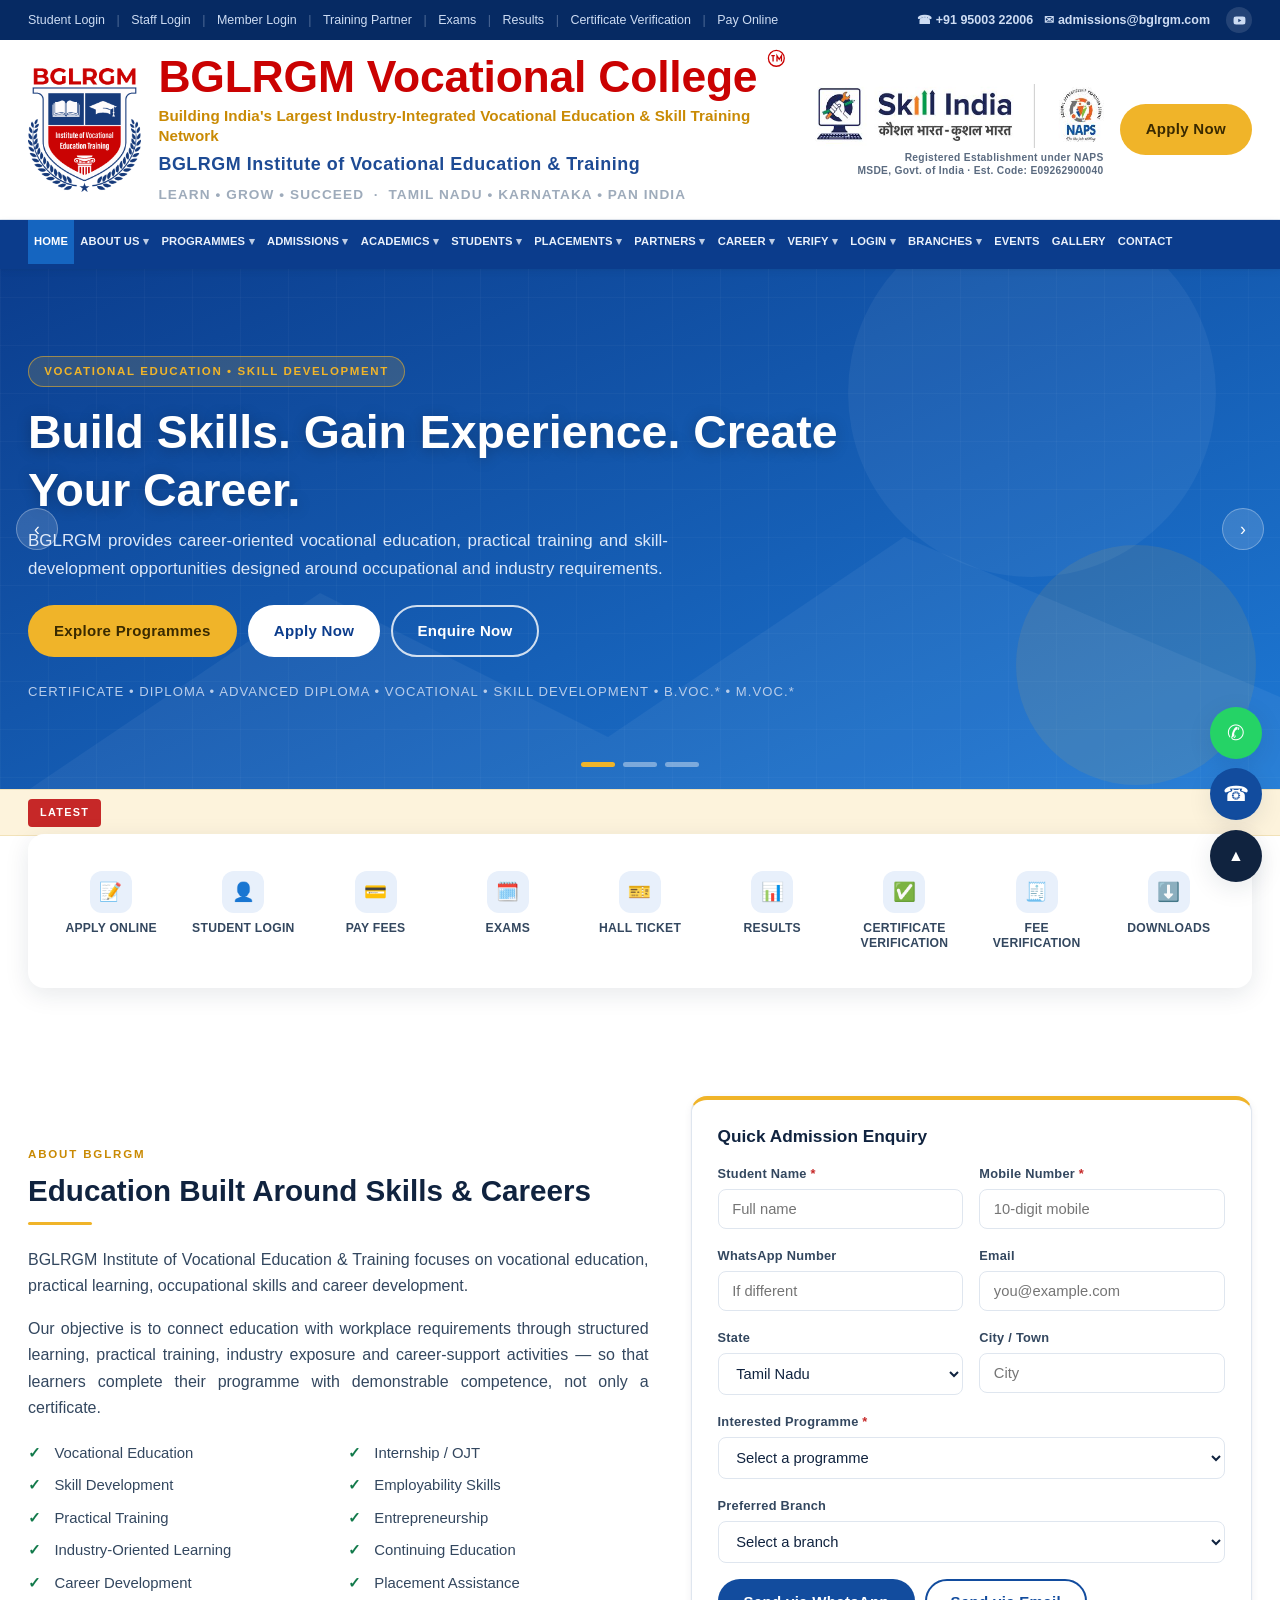
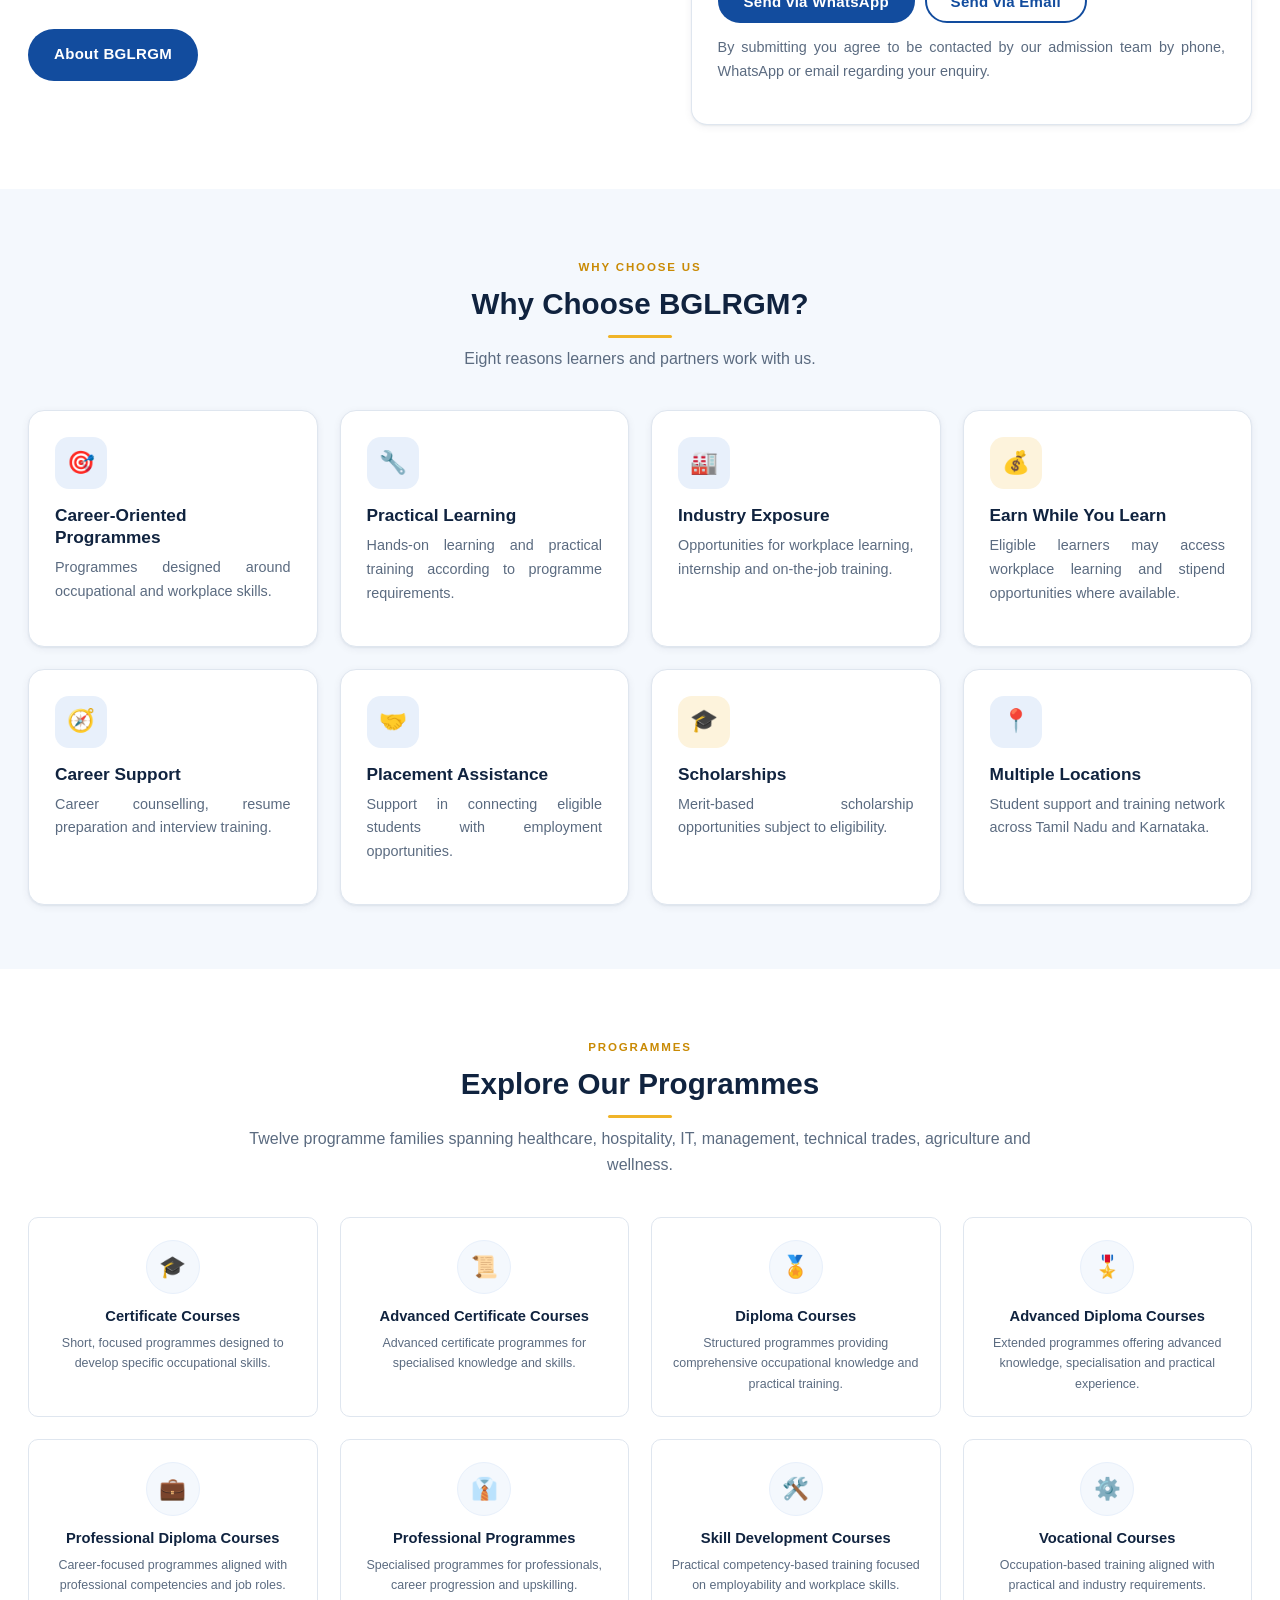
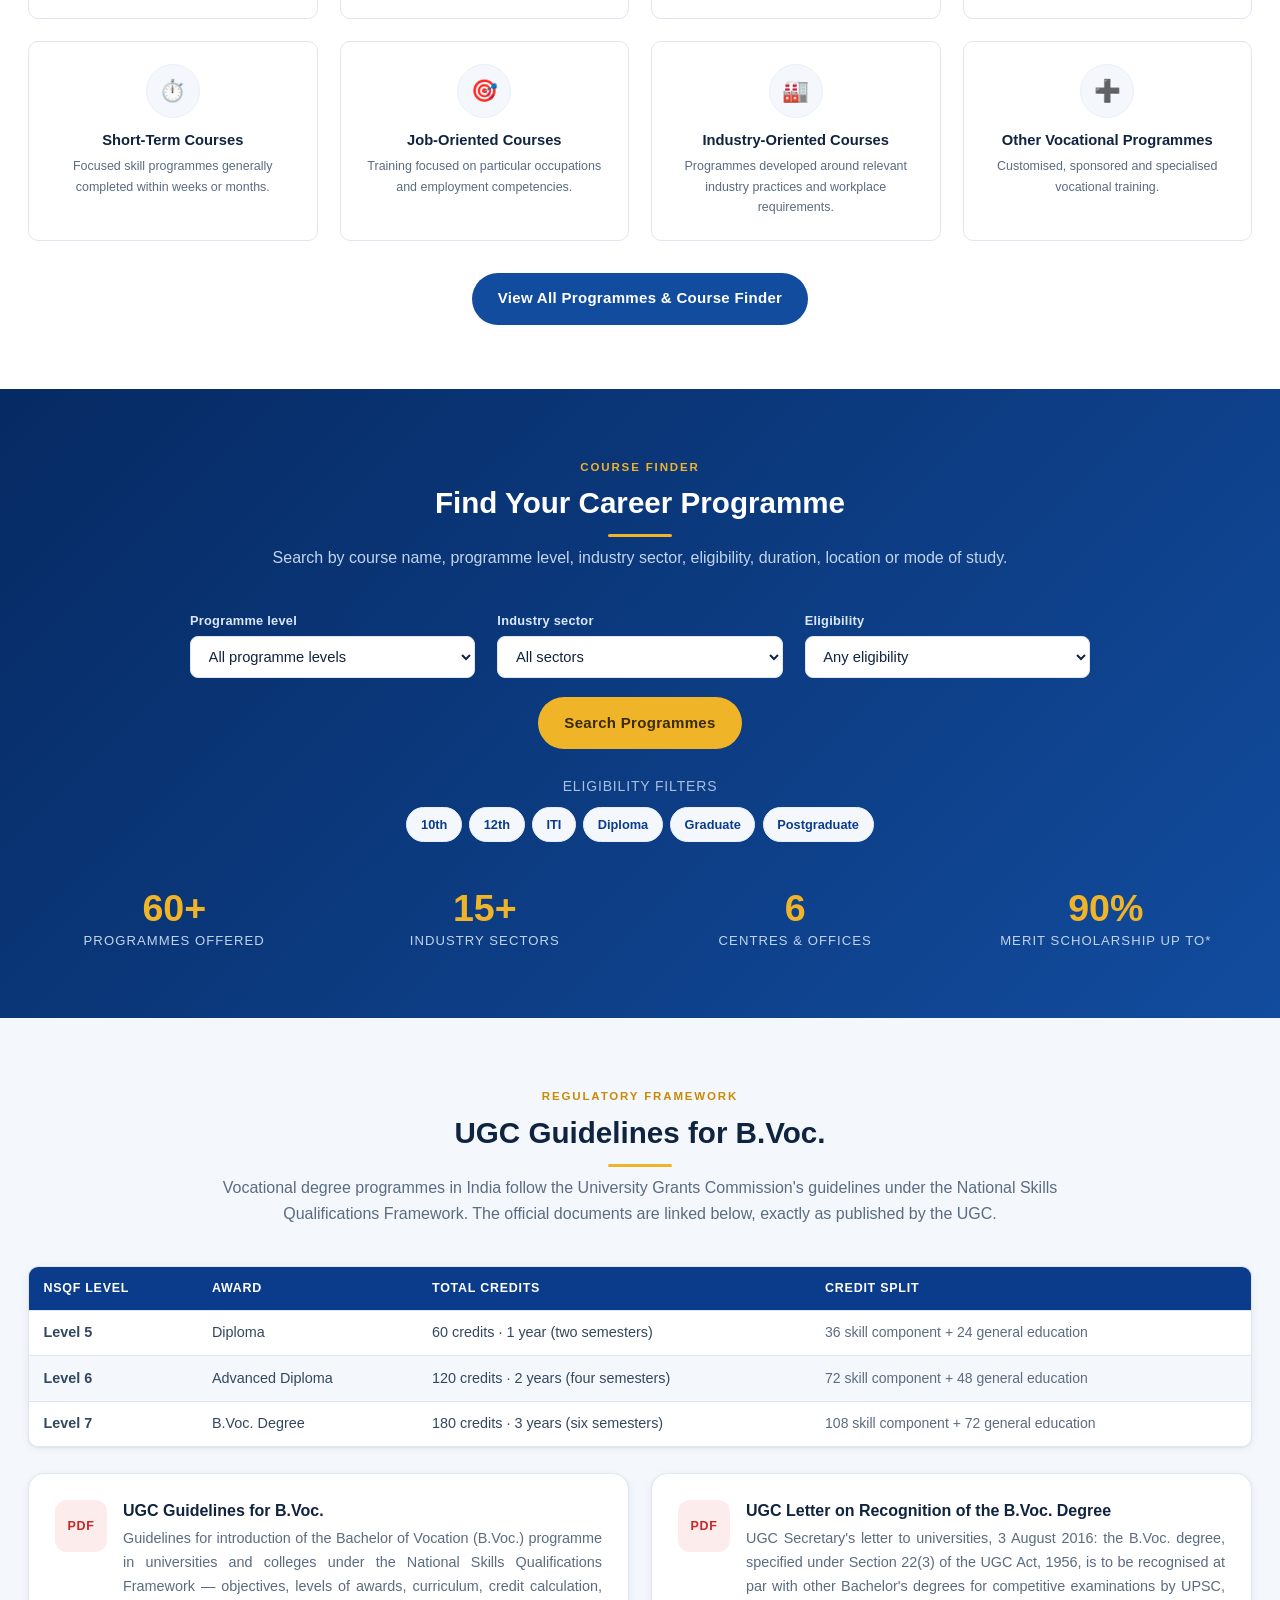
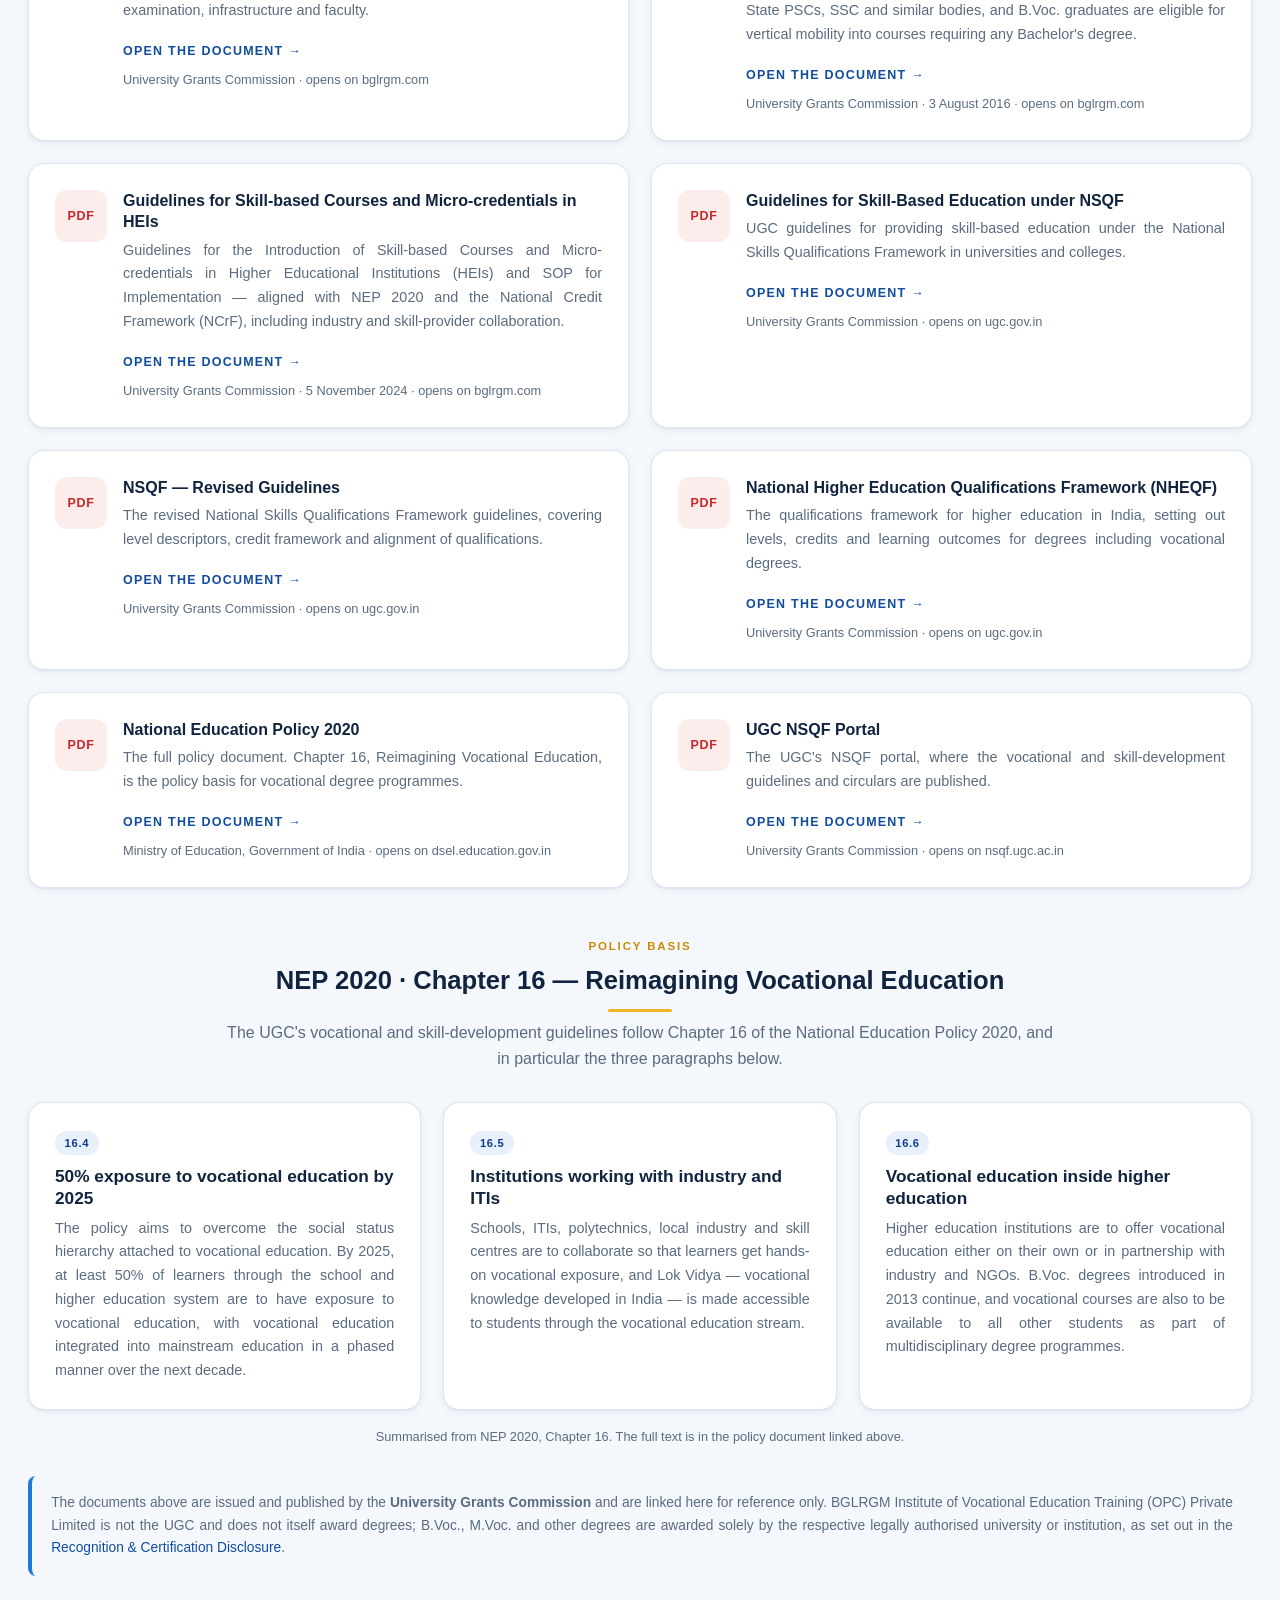
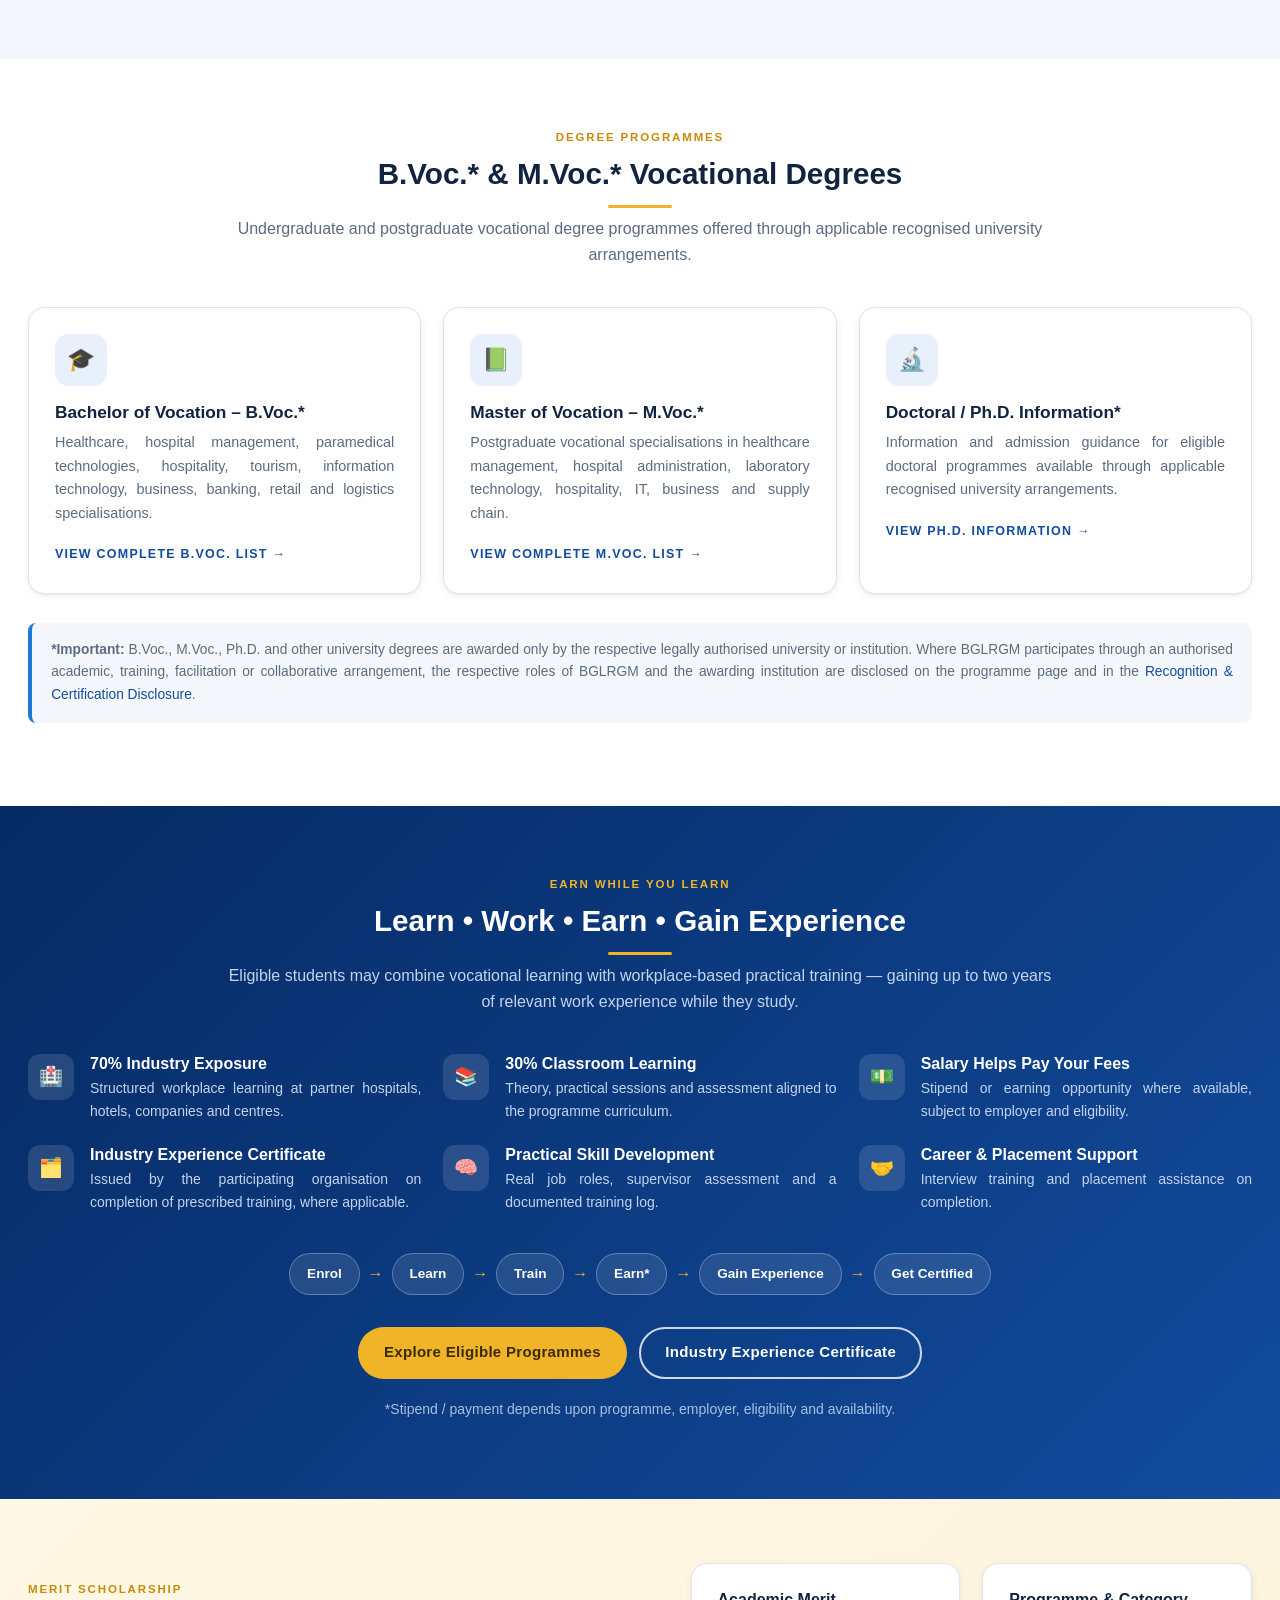
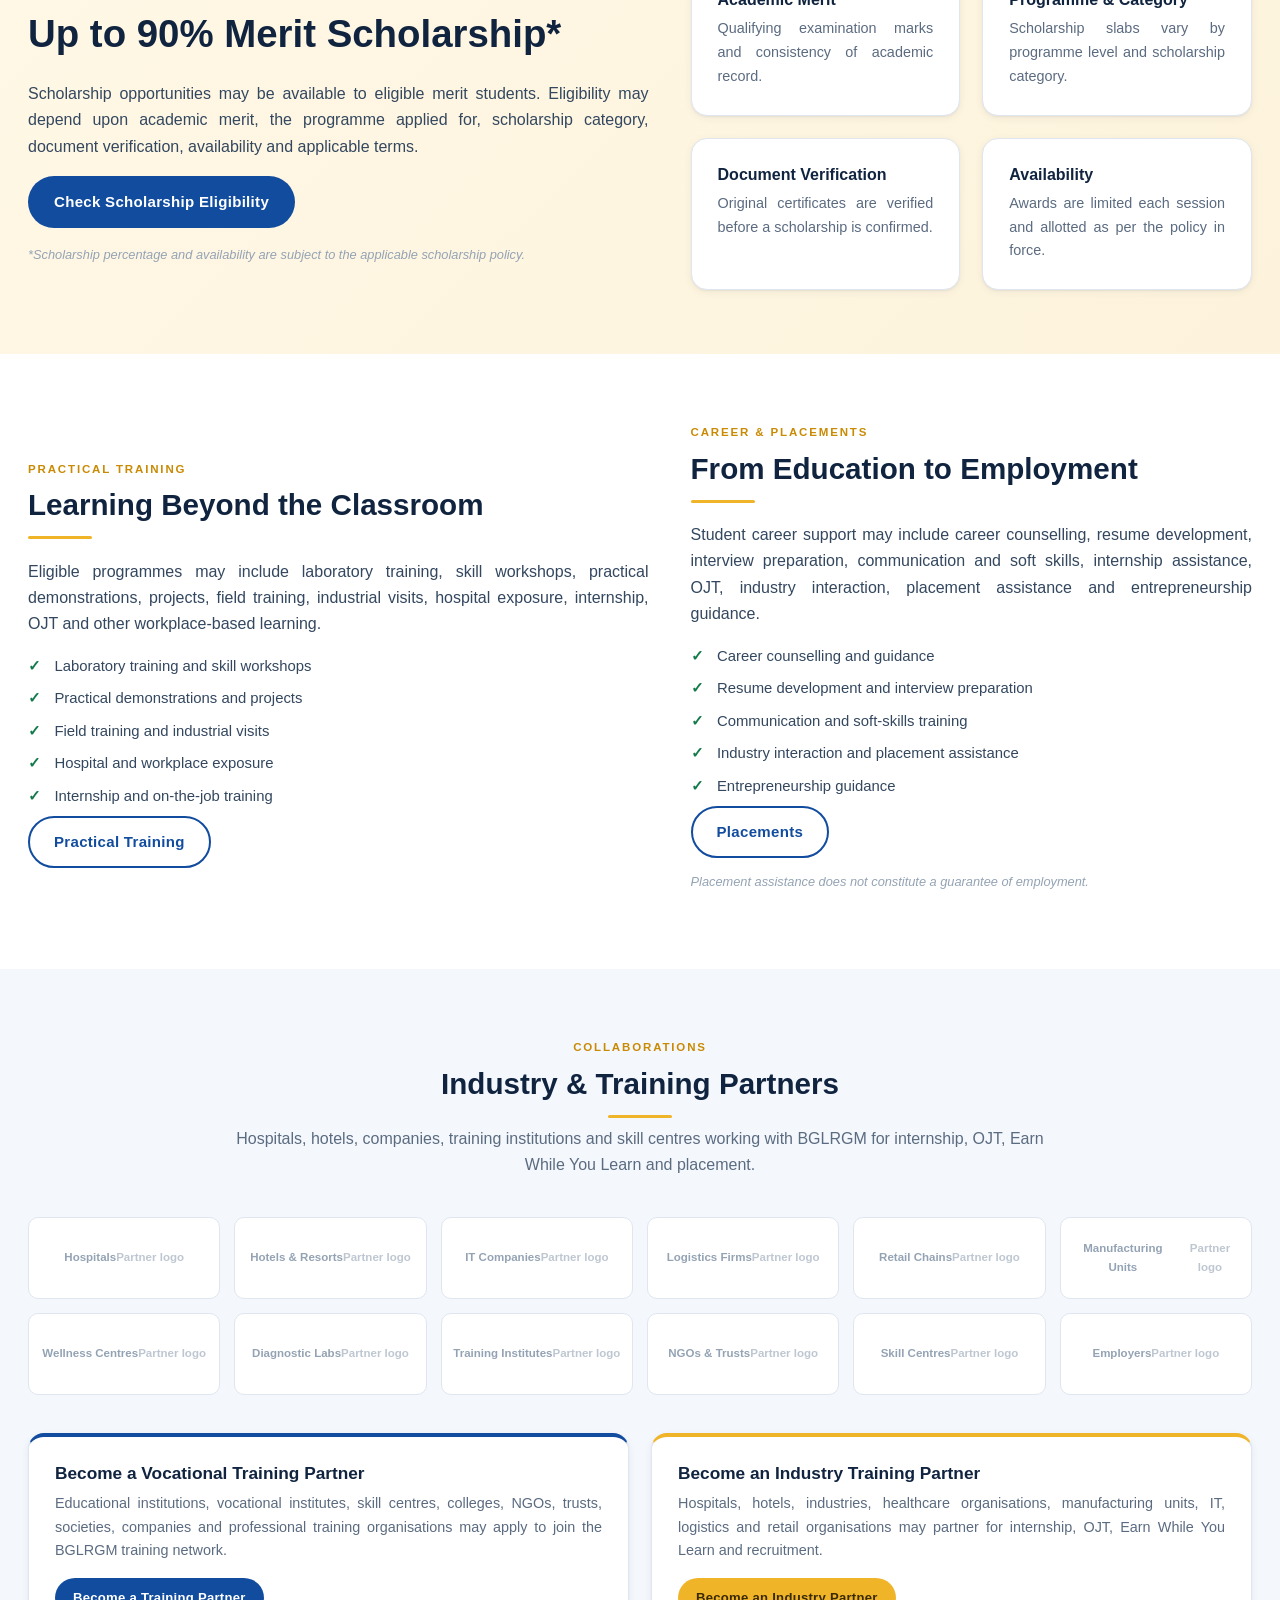
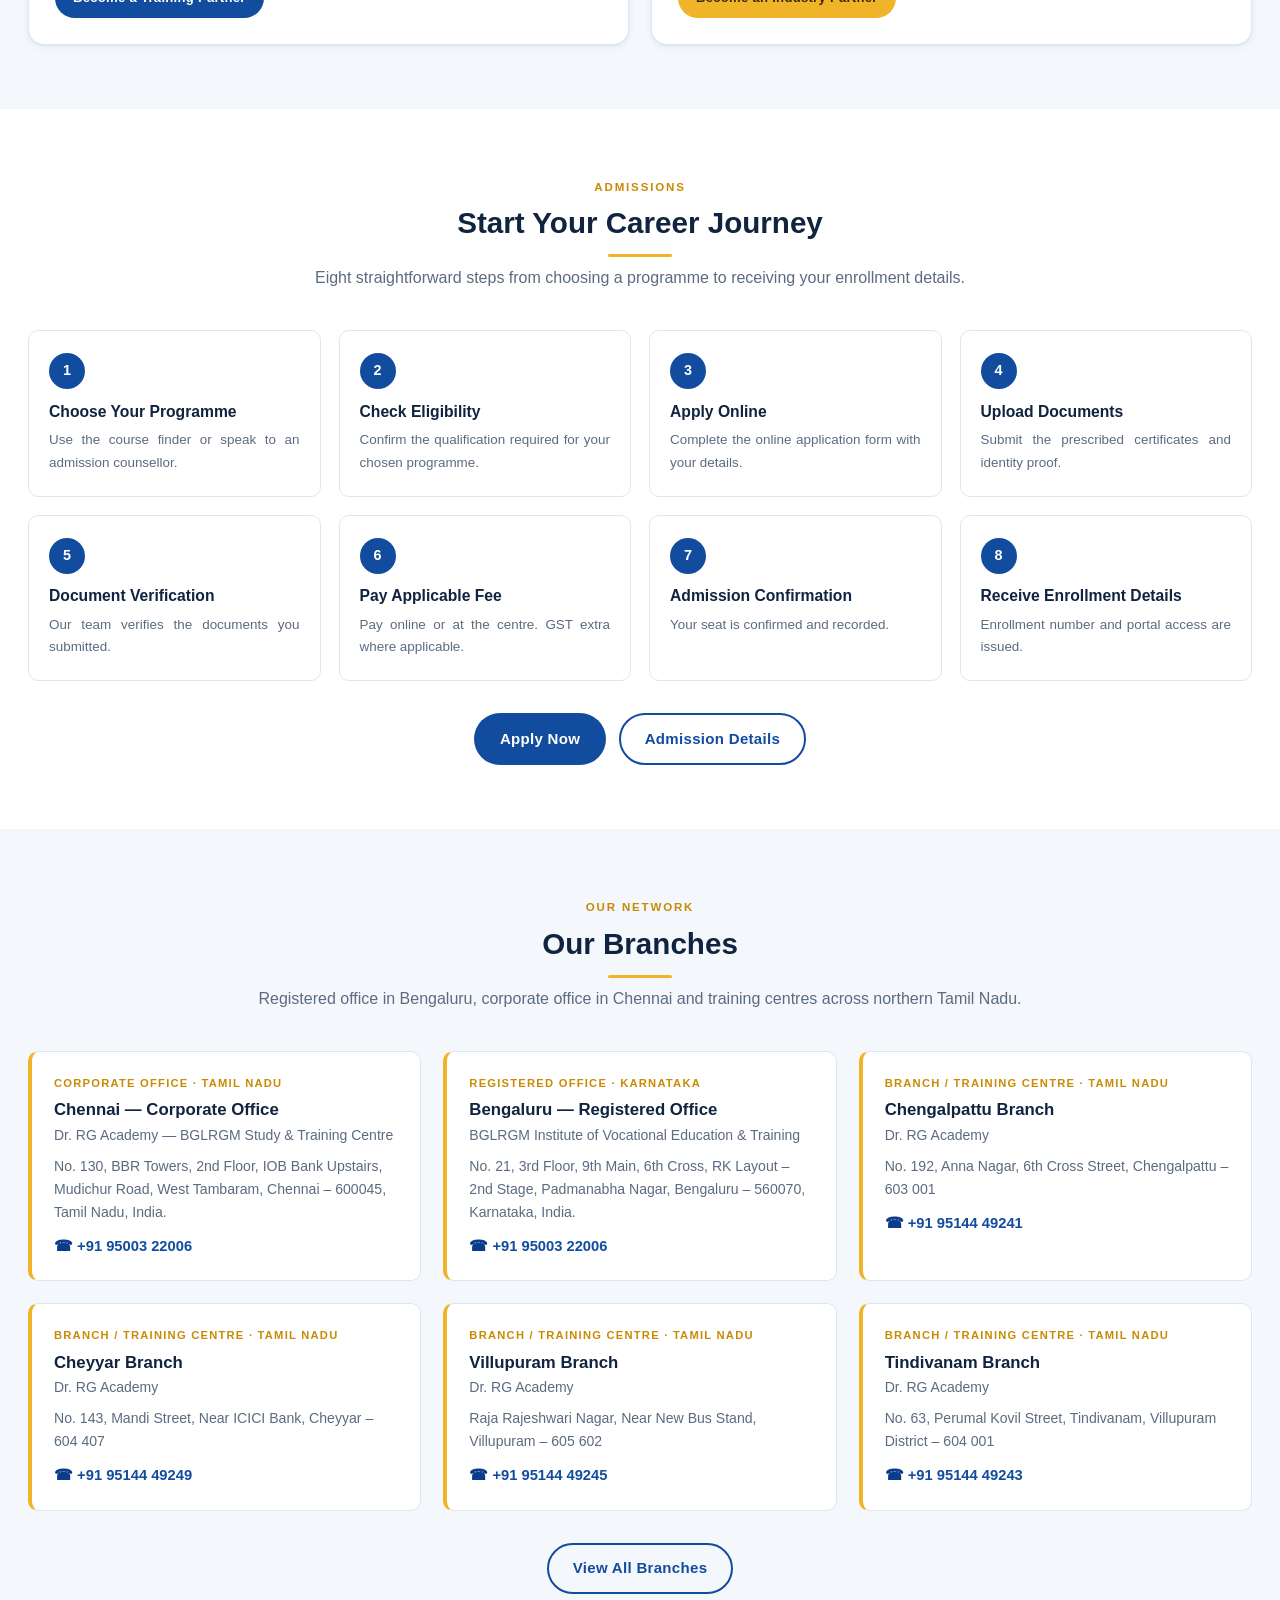
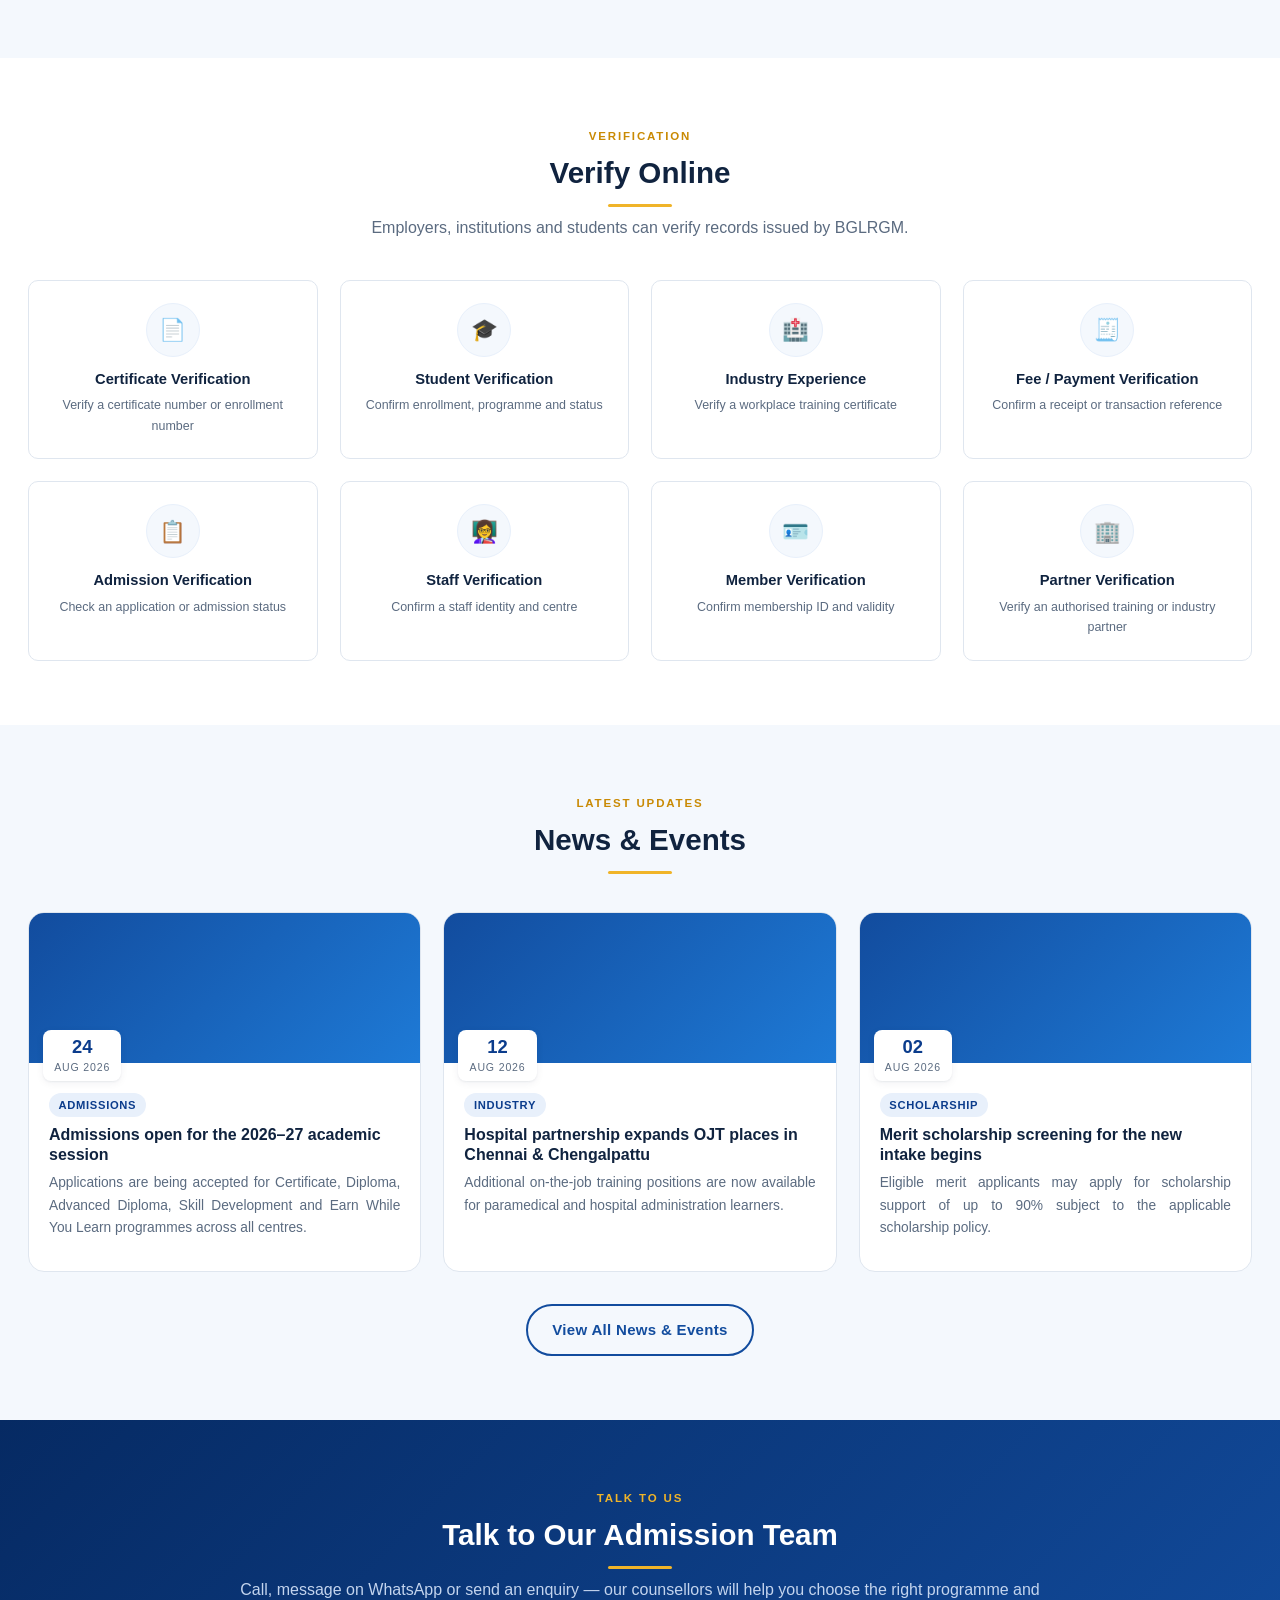
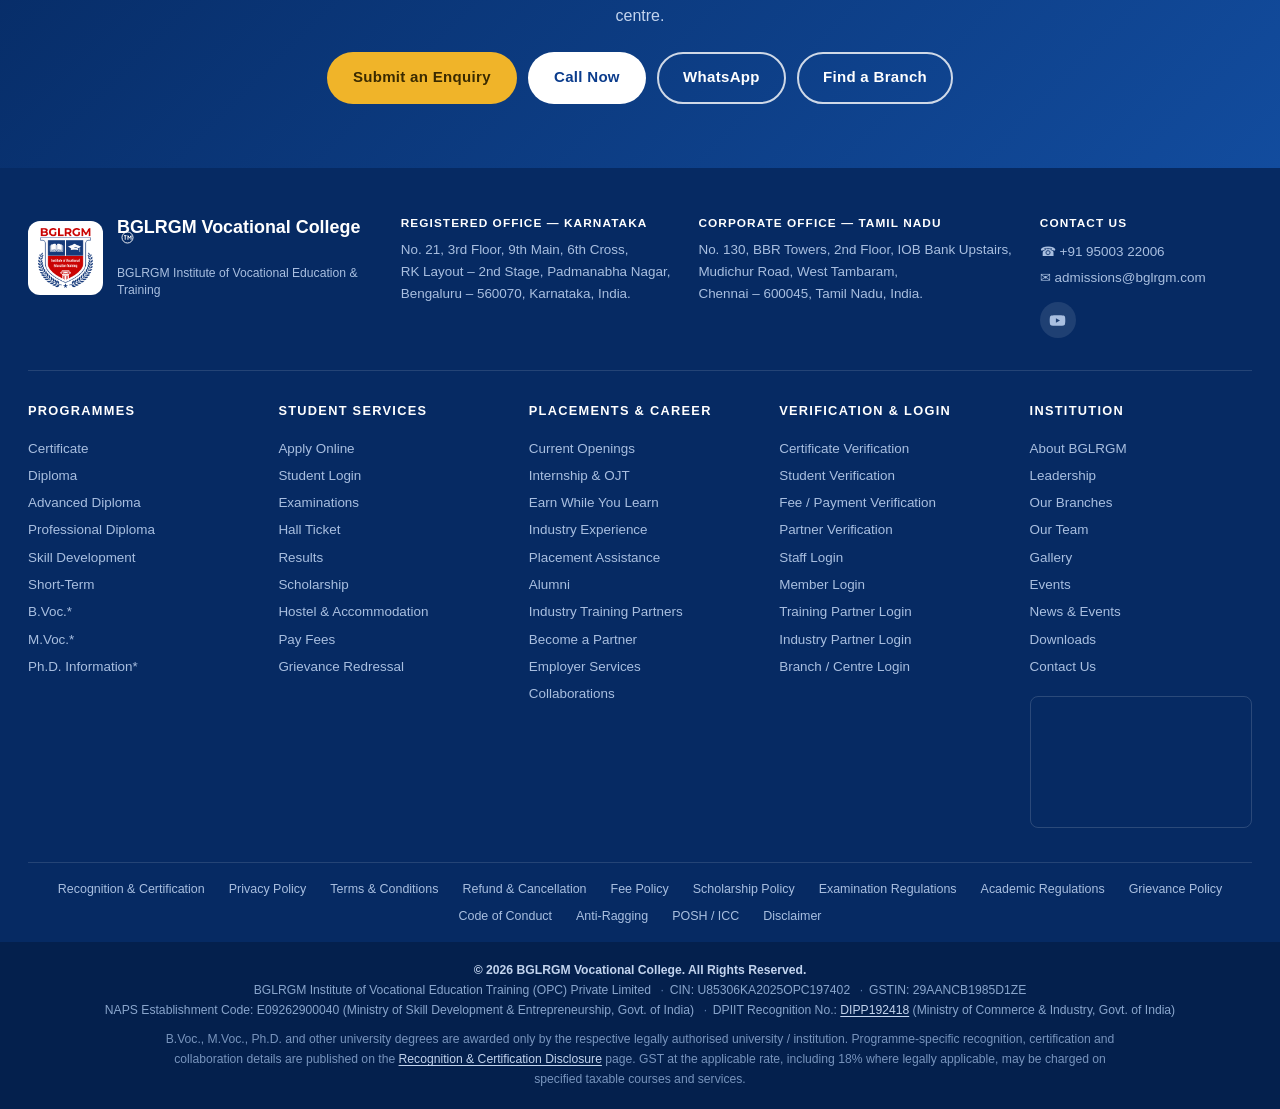
<file: index.html>
<!DOCTYPE html>
<html lang="en">
<head>
<meta charset="utf-8">
<meta name="viewport" content="width=device-width,initial-scale=1">
<title>BGLRGM Vocational College | Industry-Integrated Vocational Education &amp; Skill Training Network</title>
<meta name="description" content="Building India's largest industry-integrated vocational education and skill training network. BGLRGM Institute of Vocational Education &amp; Training offers certificate, diploma, advanced diploma, B.Voc. and M.Voc. programmes with 70% industry training, internship, OJT and Earn While You Learn across Tamil Nadu, Karnataka and pan India.">
<link rel="icon" href="assets/img/favicon.ico" sizes="any">
<link rel="icon" type="image/png" sizes="32x32" href="assets/img/favicon-32.png">
<link rel="apple-touch-icon" href="assets/img/apple-touch-icon.png">
<meta name="theme-color" content="#0b3c8c">
<meta property="og:title" content="BGLRGM Vocational College — Industry-Integrated Vocational Education &amp; Skill Training Network">
<meta property="og:description" content="Building India's largest industry-integrated vocational education and skill training network. BGLRGM Institute of Vocational Education &amp; Training offers certificate, diploma, advanced diploma, B.Voc. and M.Voc. programmes with 70% industry training, internship, OJT and Earn While You Learn across Tamil Nadu, Karnataka and pan India.">
<meta property="og:image" content="assets/img/logo-full.png">
<meta property="og:type" content="website">
<meta name="keywords" content="vocational education India, skill training network, industry integrated training, B.Voc, M.Voc, NSQF, Earn While You Learn, vocational college Tamil Nadu, vocational college Karnataka, skill development courses, on-the-job training, BGLRGM">
<link rel="canonical" href="https://bglrgm.com/">
<meta name="twitter:card" content="summary_large_image">
<meta name="twitter:title" content="BGLRGM Vocational College — Industry-Integrated Vocational Education &amp; Skill Training Network">
<meta name="twitter:description" content="Building India's largest industry-integrated vocational education and skill training network. BGLRGM Institute of Vocational Education &amp; Training offers certificate, diploma, advanced diploma, B.Voc. and M.Voc. programmes with 70% industry training, internship, OJT and Earn While You Learn across Tamil Nadu, Karnataka and pan India.">
<meta name="twitter:image" content="https://bglrgm.com/assets/img/logo-full.png">
<script type="application/ld+json">
{
  "@context": "https://schema.org",
  "@type": "EducationalOrganization",
  "name": "BGLRGM Vocational College",
  "legalName": "BGLRGM Institute of Vocational Education Training (OPC) Private Limited",
  "alternateName": "BGLRGM Institute of Vocational Education & Training",
  "slogan": "Building India's Largest Industry-Integrated Vocational Education & Skill Training Network",
  "description": "Industry-integrated vocational education and skill training \u2014 certificate, diploma, advanced diploma, B.Voc. and M.Voc. programmes with practical training, internship, on-the-job training and Earn While You Learn, across Tamil Nadu, Karnataka and pan India.",
  "url": "https://bglrgm.com/",
  "logo": "https://bglrgm.com/assets/img/logo-full.png",
  "foundingDate": "2025-01-28",
  "identifier": "U85306KA2025OPC197402",
  "email": "admissions@bglrgm.com",
  "telephone": "+91-95003-22006",
  "areaServed": "IN",
  "address": [
    {
      "@type": "PostalAddress",
      "name": "Registered Office",
      "streetAddress": "No. 21, 3rd Floor, 9th Main, 6th Cross, RK Layout \u2013 2nd Stage, Padmanabha Nagar",
      "addressLocality": "Bengaluru",
      "postalCode": "560070",
      "addressRegion": "Karnataka",
      "addressCountry": "IN"
    },
    {
      "@type": "PostalAddress",
      "name": "Corporate Office",
      "streetAddress": "No. 130, BBR Towers, 2nd Floor, IOB Bank Upstairs, Mudichur Road, West Tambaram",
      "addressLocality": "Chennai",
      "postalCode": "600045",
      "addressRegion": "Tamil Nadu",
      "addressCountry": "IN"
    }
  ],
  "contactPoint": [{
    "@type": "ContactPoint",
    "telephone": "+91-95003-22006",
    "contactType": "admissions",
    "email": "admissions@bglrgm.com",
    "areaServed": "IN",
    "availableLanguage": ["en", "ta", "kn"]
  }]
}
</script>
<link rel="stylesheet" href="assets/css/style.css">
</head>
<body>

<div id="site-header"></div>

<!-- ============ HERO SLIDER ============ -->
<section class="hero">
  <div class="slides">

    <div class="slide on">
      <div class="slide-bg" style="background-image:url('assets/img/hero1.svg')"></div>
      <div class="slide-inner">
        <span class="kicker">Vocational Education • Skill Development</span>
        <h1>Build Skills. Gain Experience. Create Your Career.</h1>
        <p>BGLRGM provides career-oriented vocational education, practical training and skill-development
           opportunities designed around occupational and industry requirements.</p>
        <div class="slide-cta">
          <a class="btn btn-gold" href="pages/programmes.html">Explore Programmes</a>
          <a class="btn btn-white" href="pages/apply.html">Apply Now</a>
          <a class="btn btn-ghost-white" href="pages/contact.html">Enquire Now</a>
        </div>
        <div class="slide-levels">Certificate • Diploma • Advanced Diploma • Vocational • Skill Development • B.Voc.* • M.Voc.*</div>
      </div>
    </div>

    <div class="slide">
      <div class="slide-bg" style="background-image:url('assets/img/hero2.svg')"></div>
      <div class="slide-inner">
        <span class="kicker">Earn While You Learn</span>
        <h1>Learn. Work. Earn. Graduate Industry-Ready.</h1>
        <p>Gain up to 2 years of relevant work experience while you study — 70% industry exposure with
           30% classroom learning, and a stipend that helps cover your fees where available.</p>
        <div class="slide-cta">
          <a class="btn btn-gold" href="pages/earn-while-you-learn.html">Earn While You Learn</a>
          <a class="btn btn-ghost-white" href="pages/industry-partners.html">Industry Partners</a>
        </div>
        <div class="slide-levels">Internship • On-the-Job Training • Industry Experience Certificate</div>
      </div>
    </div>

    <div class="slide">
      <div class="slide-bg" style="background-image:url('assets/img/hero3.svg')"></div>
      <div class="slide-inner">
        <span class="kicker">Merit Scholarship</span>
        <h1>Up to 90% Merit Scholarship for Eligible Students*</h1>
        <p>Scholarship opportunities may be available to eligible merit students, subject to academic merit,
           programme, category, document verification, availability and the applicable scholarship policy.</p>
        <div class="slide-cta">
          <a class="btn btn-gold" href="pages/scholarship.html">Check Eligibility</a>
          <a class="btn btn-ghost-white" href="pages/admissions.html">Admission Process</a>
        </div>
        <div class="slide-levels">Tamil Nadu • Karnataka • Pan India</div>
      </div>
    </div>

  </div>
  <button class="hero-arrow prev" aria-label="Previous slide">‹</button>
  <button class="hero-arrow next" aria-label="Next slide">›</button>
  <div class="hero-dots"></div>
</section>

<!-- ============ NOTICE MARQUEE ============ -->
<div class="notice">
  <div class="wrap">
    <span class="tag">Latest</span>
    <div class="marquee"><span>
      Admissions open for the 2026–27 session across all centres &nbsp;•&nbsp;
      Merit scholarship screening now in progress &nbsp;•&nbsp;
      Earn While You Learn places available in healthcare, hospitality, logistics and retail &nbsp;•&nbsp;
      Odd semester examination timetable published — download your hall ticket from the exam portal &nbsp;•&nbsp;
      Vocational and industry training partner applications are being accepted
    </span></div>
  </div>
</div>

<!-- ============ QUICK ACCESS ============ -->
<section class="sec-sm">
  <div class="wrap">
    <div class="quick">
      <a href="pages/apply.html"><span class="ico">📝</span>Apply Online</a>
      <a href="pages/login.html?role=student"><span class="ico">👤</span>Student Login</a>
      <a href="pages/payment.html"><span class="ico">💳</span>Pay Fees</a>
      <a href="pages/exams.html"><span class="ico">🗓️</span>Exams</a>
      <a href="pages/exams.html#hallticket"><span class="ico">🎫</span>Hall Ticket</a>
      <a href="pages/results.html"><span class="ico">📊</span>Results</a>
      <a href="pages/verification.html#certificate"><span class="ico">✅</span>Certificate Verification</a>
      <a href="pages/verification.html#payment"><span class="ico">🧾</span>Fee Verification</a>
      <a href="pages/downloads.html"><span class="ico">⬇️</span>Downloads</a>
    </div>
  </div>
</section>

<!-- ============ ABOUT ============ -->
<section class="sec">
  <div class="wrap split">
    <div>
      <div class="sec-head left" style="margin-bottom:1.4rem">
        <span class="tagline">About BGLRGM</span>
        <h2>Education Built Around Skills &amp; Careers</h2>
      </div>
      <p>BGLRGM Institute of Vocational Education &amp; Training focuses on vocational education, practical
         learning, occupational skills and career development.</p>
      <p>Our objective is to connect education with workplace requirements through structured learning,
         practical training, industry exposure and career-support activities — so that learners complete
         their programme with demonstrable competence, not only a certificate.</p>
      <div class="grid g2" style="gap:.2rem 1.2rem;margin:1.2rem 0 1.6rem">
        <ul class="ticklist" style="margin:0">
          <li>Vocational Education</li><li>Skill Development</li><li>Practical Training</li>
          <li>Industry-Oriented Learning</li><li>Career Development</li>
        </ul>
        <ul class="ticklist" style="margin:0">
          <li>Internship / OJT</li><li>Employability Skills</li><li>Entrepreneurship</li>
          <li>Continuing Education</li><li>Placement Assistance</li>
        </ul>
      </div>
      <a class="btn btn-primary" href="pages/about.html">About BGLRGM</a>
    </div>

    <div>
      <div class="card" style="border-top:4px solid var(--gold-500)">
        <h3 style="margin-bottom:1rem">Quick Admission Enquiry</h3>
        <form data-form="Homepage Admission Enquiry">
          <div class="form-grid">
            <div class="field"><label>Student Name <span class="req">*</span></label>
              <input type="text" name="name" required placeholder="Full name"></div>
            <div class="field"><label>Mobile Number <span class="req">*</span></label>
              <input type="tel" name="mobile" required placeholder="10-digit mobile"></div>
            <div class="field"><label>WhatsApp Number</label>
              <input type="tel" name="whatsapp" placeholder="If different"></div>
            <div class="field"><label>Email</label>
              <input type="email" name="email" placeholder="you@example.com"></div>
            <div class="field"><label>State</label>
              <select name="state"><option>Tamil Nadu</option><option>Karnataka</option><option>Other</option></select></div>
            <div class="field"><label>City / Town</label>
              <input type="text" name="city" placeholder="City"></div>
          </div>
          <div class="field"><label>Interested Programme <span class="req">*</span></label>
            <select name="programme" id="home-programme" required><option value="">Select a programme</option></select></div>
          <div class="field"><label>Preferred Branch</label>
            <select name="branch" id="home-branch"><option value="">Select a branch</option></select></div>
          <div class="form-actions" style="display:flex;gap:.6rem;flex-wrap:wrap"></div>
          <div class="formmsg"></div>
          <p class="form-note">By submitting you agree to be contacted by our admission team by phone,
             WhatsApp or email regarding your enquiry.</p>
        </form>
      </div>
    </div>
  </div>
</section>

<!-- ============ WHY BGLRGM ============ -->
<section class="sec sec-tint">
  <div class="wrap">
    <div class="sec-head">
      <span class="tagline">Why Choose Us</span>
      <h2>Why Choose BGLRGM?</h2>
      <p class="muted">Eight reasons learners and partners work with us.</p>
    </div>
    <div class="grid g4">
      <div class="card"><div class="card-ico">🎯</div><h3>Career-Oriented Programmes</h3>
        <p>Programmes designed around occupational and workplace skills.</p></div>
      <div class="card"><div class="card-ico">🔧</div><h3>Practical Learning</h3>
        <p>Hands-on learning and practical training according to programme requirements.</p></div>
      <div class="card"><div class="card-ico">🏭</div><h3>Industry Exposure</h3>
        <p>Opportunities for workplace learning, internship and on-the-job training.</p></div>
      <div class="card card-gold"><div class="card-ico">💰</div><h3>Earn While You Learn</h3>
        <p>Eligible learners may access workplace learning and stipend opportunities where available.</p></div>
      <div class="card"><div class="card-ico">🧭</div><h3>Career Support</h3>
        <p>Career counselling, resume preparation and interview training.</p></div>
      <div class="card"><div class="card-ico">🤝</div><h3>Placement Assistance</h3>
        <p>Support in connecting eligible students with employment opportunities.</p></div>
      <div class="card card-gold"><div class="card-ico">🎓</div><h3>Scholarships</h3>
        <p>Merit-based scholarship opportunities subject to eligibility.</p></div>
      <div class="card"><div class="card-ico">📍</div><h3>Multiple Locations</h3>
        <p>Student support and training network across Tamil Nadu and Karnataka.</p></div>
    </div>
  </div>
</section>

<!-- ============ PROGRAMME CATEGORIES ============ -->
<section class="sec">
  <div class="wrap">
    <div class="sec-head">
      <span class="tagline">Programmes</span>
      <h2>Explore Our Programmes</h2>
      <p class="muted">Twelve programme families spanning healthcare, hospitality, IT, management,
         technical trades, agriculture and wellness.</p>
    </div>
    <div class="grid g4" id="programme-cards"></div>
    <div class="center" style="margin-top:2rem">
      <a class="btn btn-primary" href="pages/programmes.html">View All Programmes &amp; Course Finder</a>
    </div>
  </div>
</section>

<!-- ============ COURSE FINDER TEASER ============ -->
<section class="sec sec-blue">
  <div class="wrap">
    <div class="sec-head">
      <span class="tagline">Course Finder</span>
      <h2>Find Your Career Programme</h2>
      <p style="color:#c3d4ee">Search by course name, programme level, industry sector, eligibility,
         duration, location or mode of study.</p>
    </div>

    <div style="max-width:900px;margin:0 auto 1.6rem">
      <div class="grid g3">
        <div class="field" style="margin:0"><label style="color:#dbe8fa">Programme level</label>
          <select id="home-level"></select></div>
        <div class="field" style="margin:0"><label style="color:#dbe8fa">Industry sector</label>
          <select id="home-sector"></select></div>
        <div class="field" style="margin:0"><label style="color:#dbe8fa">Eligibility</label>
          <select id="home-elig"></select></div>
      </div>
      <div class="center" style="margin-top:1.2rem">
        <a class="btn btn-gold" id="home-find" href="pages/programmes.html">Search Programmes</a>
      </div>
    </div>

    <div class="center">
      <p class="small" style="color:#a9bfe0;margin-bottom:.6rem;letter-spacing:.06em;text-transform:uppercase">Eligibility filters</p>
      <div class="chips" style="justify-content:center">
        <a class="chip" href="pages/programmes.html?elig=10th+Pass">10th</a>
        <a class="chip" href="pages/programmes.html?elig=12th+Pass">12th</a>
        <a class="chip" href="pages/programmes.html?elig=ITI">ITI</a>
        <a class="chip" href="pages/programmes.html?elig=Diploma">Diploma</a>
        <a class="chip" href="pages/programmes.html?elig=Graduate">Graduate</a>
        <a class="chip" href="pages/programmes.html?elig=Postgraduate">Postgraduate</a>
      </div>
    </div>

    <div class="counters" style="margin-top:3rem">
      <div class="counter"><b data-count="60" data-suffix="+">0</b><span>Programmes Offered</span></div>
      <div class="counter"><b data-count="15" data-suffix="+">0</b><span>Industry Sectors</span></div>
      <div class="counter"><b data-count="6">0</b><span>Centres &amp; Offices</span></div>
      <div class="counter"><b data-count="90" data-suffix="%">0</b><span>Merit Scholarship Up To*</span></div>
    </div>
  </div>
</section>

<!-- ============ UGC GUIDELINES ============ -->
<section class="sec sec-tint" id="ugc">
  <div class="wrap">
    <div class="sec-head">
      <span class="tagline">Regulatory Framework</span>
      <h2>UGC Guidelines for B.Voc.</h2>
      <p class="muted">Vocational degree programmes in India follow the University Grants Commission's
         guidelines under the National Skills Qualifications Framework. The official documents are
         linked below, exactly as published by the UGC.</p>
    </div>

    <!-- NSQF credit ladder -->
    <div class="table table-wrap" style="margin-bottom:26px">
      <table>
        <thead><tr><th>NSQF level</th><th>Award</th><th>Total credits</th><th>Credit split</th></tr></thead>
        <tbody id="ugc-levels"></tbody>
      </table>
    </div>

    <div class="grid g2" id="ugc-docs"></div>

    <!-- NEP 2020, Chapter 16 -->
    <div class="sec-head" style="margin:44px auto 1.8rem"><span class="tagline">Policy Basis</span>
      <h2 style="font-size:1.6rem">NEP 2020 · Chapter 16 — Reimagining Vocational Education</h2>
      <p class="muted">The UGC's vocational and skill-development guidelines follow Chapter 16 of the
         National Education Policy 2020, and in particular the three paragraphs below.</p></div>
    <div class="grid g3" id="nep-paras"></div>
    <p class="tiny muted center" style="margin-top:1rem">Summarised from NEP 2020, Chapter 16.
       The full text is in the policy document linked above.</p>

    <div id="ugc-video-wrap" class="hide" style="margin-top:32px">
      <div class="sec-head" style="margin-bottom:1.6rem"><span class="tagline">Watch</span>
        <h2 style="font-size:1.5rem">Videos on B.Voc. &amp; Skill-Based Education</h2></div>
      <div class="grid g3" id="ugc-videos"></div>
    </div>

    <div class="disclaimer" style="margin-top:1.8rem">
      The documents above are issued and published by the <strong>University Grants Commission</strong> and are
      linked here for reference only. BGLRGM Institute of Vocational Education Training (OPC) Private Limited is
      not the UGC and does not itself award degrees; B.Voc., M.Voc. and other degrees are awarded solely by the
      respective legally authorised university or institution, as set out in the
      <a href="legal/recognition-disclosure.html">Recognition &amp; Certification Disclosure</a>.
    </div>
  </div>
</section>

<!-- ============ B.VOC / M.VOC ============ -->
<section class="sec">
  <div class="wrap">
    <div class="sec-head">
      <span class="tagline">Degree Programmes</span>
      <h2>B.Voc.* &amp; M.Voc.* Vocational Degrees</h2>
      <p class="muted">Undergraduate and postgraduate vocational degree programmes offered through
         applicable recognised university arrangements.</p>
    </div>
    <div class="grid g3">
      <div class="card"><div class="card-ico">🎓</div>
        <h3>Bachelor of Vocation – B.Voc.*</h3>
        <p>Healthcare, hospital management, paramedical technologies, hospitality, tourism, information
           technology, business, banking, retail and logistics specialisations.</p>
        <a class="more" href="pages/bvoc.html">View complete B.Voc. list</a></div>
      <div class="card"><div class="card-ico">📗</div>
        <h3>Master of Vocation – M.Voc.*</h3>
        <p>Postgraduate vocational specialisations in healthcare management, hospital administration,
           laboratory technology, hospitality, IT, business and supply chain.</p>
        <a class="more" href="pages/mvoc.html">View complete M.Voc. list</a></div>
      <div class="card"><div class="card-ico">🔬</div>
        <h3>Doctoral / Ph.D. Information*</h3>
        <p>Information and admission guidance for eligible doctoral programmes available through
           applicable recognised university arrangements.</p>
        <a class="more" href="pages/phd.html">View Ph.D. information</a></div>
    </div>
    <div class="disclaimer" style="margin-top:1.8rem">
      <strong>*Important:</strong> B.Voc., M.Voc., Ph.D. and other university degrees are awarded only by the
      respective legally authorised university or institution. Where BGLRGM participates through an authorised
      academic, training, facilitation or collaborative arrangement, the respective roles of BGLRGM and the
      awarding institution are disclosed on the programme page and in the
      <a href="legal/recognition-disclosure.html">Recognition &amp; Certification Disclosure</a>.
    </div>
  </div>
</section>

<!-- ============ EARN WHILE YOU LEARN ============ -->
<section class="sec sec-blue">
  <div class="wrap">
    <div class="sec-head">
      <span class="tagline">Earn While You Learn</span>
      <h2>Learn • Work • Earn • Gain Experience</h2>
      <p style="color:#c3d4ee">Eligible students may combine vocational learning with workplace-based
         practical training — gaining up to two years of relevant work experience while they study.</p>
    </div>

    <div class="grid g3" style="margin-bottom:2.4rem">
      <div class="feature"><div class="ico">🏥</div><div><h4>70% Industry Exposure</h4>
        <p>Structured workplace learning at partner hospitals, hotels, companies and centres.</p></div></div>
      <div class="feature"><div class="ico">📚</div><div><h4>30% Classroom Learning</h4>
        <p>Theory, practical sessions and assessment aligned to the programme curriculum.</p></div></div>
      <div class="feature"><div class="ico">💵</div><div><h4>Salary Helps Pay Your Fees</h4>
        <p>Stipend or earning opportunity where available, subject to employer and eligibility.</p></div></div>
      <div class="feature"><div class="ico">🗂️</div><div><h4>Industry Experience Certificate</h4>
        <p>Issued by the participating organisation on completion of prescribed training, where applicable.</p></div></div>
      <div class="feature"><div class="ico">🧠</div><div><h4>Practical Skill Development</h4>
        <p>Real job roles, supervisor assessment and a documented training log.</p></div></div>
      <div class="feature"><div class="ico">🤝</div><div><h4>Career &amp; Placement Support</h4>
        <p>Interview training and placement assistance on completion.</p></div></div>
    </div>

    <div class="flow">
      <span>Enrol</span><i>→</i><span>Learn</span><i>→</i><span>Train</span><i>→</i>
      <span>Earn*</span><i>→</i><span>Gain Experience</span><i>→</i><span>Get Certified</span>
    </div>

    <div class="center" style="margin-top:2rem">
      <a class="btn btn-gold" href="pages/earn-while-you-learn.html">Explore Eligible Programmes</a>
      <a class="btn btn-ghost-white" href="pages/industry-experience.html" style="margin-left:.5rem">Industry Experience Certificate</a>
    </div>
    <p class="center small" style="color:#a9bfe0;margin-top:1.2rem">
      *Stipend / payment depends upon programme, employer, eligibility and availability.</p>
  </div>
</section>

<!-- ============ SCHOLARSHIP ============ -->
<section class="sec sec-gold">
  <div class="wrap split">
    <div>
      <span class="tagline" style="color:var(--gold-600);font-weight:800;letter-spacing:.16em;text-transform:uppercase;font-size:.72rem">Merit Scholarship</span>
      <h2 style="font-size:2.4rem;margin-top:.5rem">Up to 90% Merit Scholarship*</h2>
      <p>Scholarship opportunities may be available to eligible merit students. Eligibility may depend upon
         academic merit, the programme applied for, scholarship category, document verification, availability
         and applicable terms.</p>
      <a class="btn btn-primary" href="pages/scholarship.html">Check Scholarship Eligibility</a>
      <p class="asterisk-note" style="margin-top:1rem">*Scholarship percentage and availability are subject to
         the applicable scholarship policy.</p>
    </div>
    <div class="grid g2">
      <div class="card"><h3 style="font-size:1rem">Academic Merit</h3>
        <p style="margin:0">Qualifying examination marks and consistency of academic record.</p></div>
      <div class="card"><h3 style="font-size:1rem">Programme &amp; Category</h3>
        <p style="margin:0">Scholarship slabs vary by programme level and scholarship category.</p></div>
      <div class="card"><h3 style="font-size:1rem">Document Verification</h3>
        <p style="margin:0">Original certificates are verified before a scholarship is confirmed.</p></div>
      <div class="card"><h3 style="font-size:1rem">Availability</h3>
        <p style="margin:0">Awards are limited each session and allotted as per the policy in force.</p></div>
    </div>
  </div>
</section>

<!-- ============ PRACTICAL TRAINING & CAREER ============ -->
<section class="sec">
  <div class="wrap split">
    <div>
      <div class="sec-head left" style="margin-bottom:1.2rem">
        <span class="tagline">Practical Training</span>
        <h2>Learning Beyond the Classroom</h2>
      </div>
      <p>Eligible programmes may include laboratory training, skill workshops, practical demonstrations,
         projects, field training, industrial visits, hospital exposure, internship, OJT and other
         workplace-based learning.</p>
      <ul class="ticklist">
        <li>Laboratory training and skill workshops</li>
        <li>Practical demonstrations and projects</li>
        <li>Field training and industrial visits</li>
        <li>Hospital and workplace exposure</li>
        <li>Internship and on-the-job training</li>
      </ul>
      <a class="btn btn-outline" href="pages/academics.html#practical">Practical Training</a>
    </div>
    <div>
      <div class="sec-head left" style="margin-bottom:1.2rem">
        <span class="tagline">Career &amp; Placements</span>
        <h2>From Education to Employment</h2>
      </div>
      <p>Student career support may include career counselling, resume development, interview preparation,
         communication and soft skills, internship assistance, OJT, industry interaction, placement assistance
         and entrepreneurship guidance.</p>
      <ul class="ticklist">
        <li>Career counselling and guidance</li>
        <li>Resume development and interview preparation</li>
        <li>Communication and soft-skills training</li>
        <li>Industry interaction and placement assistance</li>
        <li>Entrepreneurship guidance</li>
      </ul>
      <a class="btn btn-outline" href="pages/career.html">Placements</a>
      <p class="asterisk-note" style="margin-top:.8rem">Placement assistance does not constitute a guarantee of employment.</p>
    </div>
  </div>
</section>

<!-- ============ PARTNERS ============ -->
<section class="sec sec-tint">
  <div class="wrap">
    <div class="sec-head">
      <span class="tagline">Collaborations</span>
      <h2>Industry &amp; Training Partners</h2>
      <p class="muted">Hospitals, hotels, companies, training institutions and skill centres working with
         BGLRGM for internship, OJT, Earn While You Learn and placement.</p>
    </div>
    <div class="logos" id="logo-wall"></div>

    <div class="grid g2" style="margin-top:2.4rem">
      <div class="card" style="border-top:4px solid var(--blue-700)">
        <h3>Become a Vocational Training Partner</h3>
        <p>Educational institutions, vocational institutes, skill centres, colleges, NGOs, trusts, societies,
           companies and professional training organisations may apply to join the BGLRGM training network.</p>
        <a class="btn btn-primary btn-sm" href="pages/become-partner.html">Become a Training Partner</a>
      </div>
      <div class="card" style="border-top:4px solid var(--gold-500)">
        <h3>Become an Industry Training Partner</h3>
        <p>Hospitals, hotels, industries, healthcare organisations, manufacturing units, IT, logistics and
           retail organisations may partner for internship, OJT, Earn While You Learn and recruitment.</p>
        <a class="btn btn-gold btn-sm" href="pages/industry-partners.html">Become an Industry Partner</a>
      </div>
    </div>
  </div>
</section>

<!-- ============ ADMISSION STEPS ============ -->
<section class="sec">
  <div class="wrap">
    <div class="sec-head">
      <span class="tagline">Admissions</span>
      <h2>Start Your Career Journey</h2>
      <p class="muted">Eight straightforward steps from choosing a programme to receiving your enrollment details.</p>
    </div>
    <div class="steps">
      <div class="step"><div class="n">1</div><b>Choose Your Programme</b><p>Use the course finder or speak to an admission counsellor.</p></div>
      <div class="step"><div class="n">2</div><b>Check Eligibility</b><p>Confirm the qualification required for your chosen programme.</p></div>
      <div class="step"><div class="n">3</div><b>Apply Online</b><p>Complete the online application form with your details.</p></div>
      <div class="step"><div class="n">4</div><b>Upload Documents</b><p>Submit the prescribed certificates and identity proof.</p></div>
      <div class="step"><div class="n">5</div><b>Document Verification</b><p>Our team verifies the documents you submitted.</p></div>
      <div class="step"><div class="n">6</div><b>Pay Applicable Fee</b><p>Pay online or at the centre. GST extra where applicable.</p></div>
      <div class="step"><div class="n">7</div><b>Admission Confirmation</b><p>Your seat is confirmed and recorded.</p></div>
      <div class="step"><div class="n">8</div><b>Receive Enrollment Details</b><p>Enrollment number and portal access are issued.</p></div>
    </div>
    <div class="center" style="margin-top:2rem">
      <a class="btn btn-primary" href="pages/apply.html">Apply Now</a>
      <a class="btn btn-outline" href="pages/admissions.html" style="margin-left:.5rem">Admission Details</a>
    </div>
  </div>
</section>

<!-- ============ BRANCHES ============ -->
<section class="sec sec-tint">
  <div class="wrap">
    <div class="sec-head">
      <span class="tagline">Our Network</span>
      <h2>Our Branches</h2>
      <p class="muted">Registered office in Bengaluru, corporate office in Chennai and training centres
         across northern Tamil Nadu.</p>
    </div>
    <div class="grid g3" id="branch-cards"></div>
    <div class="center" style="margin-top:2rem">
      <a class="btn btn-outline" href="pages/branches.html">View All Branches</a>
    </div>
  </div>
</section>

<!-- ============ VERIFICATION ============ -->
<section class="sec">
  <div class="wrap">
    <div class="sec-head">
      <span class="tagline">Verification</span>
      <h2>Verify Online</h2>
      <p class="muted">Employers, institutions and students can verify records issued by BGLRGM.</p>
    </div>
    <div class="grid g4">
      <a class="prog-card" href="pages/verification.html#certificate"><div class="ico">📄</div>
        <b>Certificate Verification</b><small>Verify a certificate number or enrollment number</small></a>
      <a class="prog-card" href="pages/verification.html#student"><div class="ico">🎓</div>
        <b>Student Verification</b><small>Confirm enrollment, programme and status</small></a>
      <a class="prog-card" href="pages/verification.html#experience"><div class="ico">🏥</div>
        <b>Industry Experience</b><small>Verify a workplace training certificate</small></a>
      <a class="prog-card" href="pages/verification.html#payment"><div class="ico">🧾</div>
        <b>Fee / Payment Verification</b><small>Confirm a receipt or transaction reference</small></a>
      <a class="prog-card" href="pages/verification.html#admission"><div class="ico">📋</div>
        <b>Admission Verification</b><small>Check an application or admission status</small></a>
      <a class="prog-card" href="pages/verification.html#staff"><div class="ico">👩‍🏫</div>
        <b>Staff Verification</b><small>Confirm a staff identity and centre</small></a>
      <a class="prog-card" href="pages/verification.html#member"><div class="ico">🪪</div>
        <b>Member Verification</b><small>Confirm membership ID and validity</small></a>
      <a class="prog-card" href="pages/verification.html#partner"><div class="ico">🏢</div>
        <b>Partner Verification</b><small>Verify an authorised training or industry partner</small></a>
    </div>
  </div>
</section>

<!-- ============ NEWS ============ -->
<section class="sec sec-tint">
  <div class="wrap">
    <div class="sec-head">
      <span class="tagline">Latest Updates</span>
      <h2>News &amp; Events</h2>
    </div>
    <div class="grid g3" id="news-cards" data-limit="3"></div>
    <div class="center" style="margin-top:2rem">
      <a class="btn btn-outline" href="pages/news.html">View All News &amp; Events</a>
    </div>
  </div>
</section>

<!-- ============ ENQUIRY CTA ============ -->
<section class="sec sec-blue">
  <div class="wrap center">
    <div class="sec-head" style="margin-bottom:1.4rem">
      <span class="tagline">Talk to Us</span>
      <h2>Talk to Our Admission Team</h2>
      <p style="color:#c3d4ee">Call, message on WhatsApp or send an enquiry — our counsellors will help you
         choose the right programme and centre.</p>
    </div>
    <div style="display:flex;gap:.7rem;flex-wrap:wrap;justify-content:center">
      <a class="btn btn-gold" href="pages/contact.html">Submit an Enquiry</a>
      <a class="btn btn-white" id="cta-call" href="#">Call Now</a>
      <a class="btn btn-ghost-white" id="cta-wa" href="#" target="_blank" rel="noopener">WhatsApp</a>
      <a class="btn btn-ghost-white" href="pages/branches.html">Find a Branch</a>
    </div>
  </div>
</section>

<div id="site-footer"></div>

<script src="assets/js/config.js"></script>
<script src="assets/js/data.js"></script>
<script src="assets/js/demo-data.js"></script>
<script src="assets/js/layout.js"></script>
<script src="assets/js/main.js"></script>
<script>
document.addEventListener('DOMContentLoaded', function () {

  /* enquiry form dropdowns */
  var progSel = document.getElementById('home-programme');
  if (progSel) {
    var groups = {};
    COURSES.forEach(function (c) { (groups[c.sector] = groups[c.sector] || []).push(c.name); });
    progSel.innerHTML = '<option value="">Select a programme</option>' +
      '<option>B.Voc. Programme*</option><option>M.Voc. Programme*</option>' +
      Object.keys(groups).sort().map(function (g) {
        return '<optgroup label="' + g + '">' +
          groups[g].map(function (n) { return '<option>' + n + '</option>'; }).join('') + '</optgroup>';
      }).join('') + '<option>Not decided — please advise</option>';
  }
  var brSel = document.getElementById('home-branch');
  if (brSel) brSel.innerHTML = '<option value="">Select a branch</option>' +
    BRANCHES.map(function (b) { return '<option>' + b.name + '</option>'; }).join('');

  /* course finder teaser */
  var hl = document.getElementById('home-level'), hs = document.getElementById('home-sector'),
      he = document.getElementById('home-elig'), hf = document.getElementById('home-find');
  if (hl) hl.innerHTML = '<option value="">All programme levels</option>' +
    LEVELS.map(function (l) { return '<option>' + l + '</option>'; }).join('');
  if (hs) hs.innerHTML = '<option value="">All sectors</option>' +
    SECTORS.map(function (s) { return '<option>' + s + '</option>'; }).join('');
  if (he) he.innerHTML = '<option value="">Any eligibility</option>' +
    ELIGIBILITY.map(function (s) { return '<option>' + s + '</option>'; }).join('');
  if (hf) hf.addEventListener('click', function (e) {
    e.preventDefault();
    var q = [];
    if (hl && hl.value) q.push('level=' + encodeURIComponent(hl.value));
    if (hs && hs.value) q.push('sector=' + encodeURIComponent(hs.value));
    if (he && he.value) q.push('elig=' + encodeURIComponent(he.value));
    location.href = 'pages/programmes.html' + (q.length ? '?' + q.join('&') : '');
  });

  /* CTA links */
  var call = document.getElementById('cta-call');
  if (call) call.href = 'tel:' + SITE.phone.replace(/\s/g, '');
  var wa = document.getElementById('cta-wa');
  if (wa) wa.href = 'https://wa.me/' + SITE.whatsapp;
});
</script>
<script>
document.addEventListener('DOMContentLoaded', function () {
  /* --- NSQF credit ladder --- */
  var lv = document.getElementById('ugc-levels');
  if (lv && typeof UGC_LEVELS !== 'undefined')
    lv.innerHTML = UGC_LEVELS.map(function (r) {
      return '<tr><td><b>' + esc(r.level) + '</b></td><td>' + esc(r.award) + '</td>' +
             '<td>' + esc(r.credits) + '</td><td class="small muted">' + esc(r.split) + '</td></tr>';
    }).join('');

  /* --- official documents --- */
  var dh = document.getElementById('ugc-docs');
  if (dh && typeof UGC_DOCS !== 'undefined')
    dh.innerHTML = UGC_DOCS.map(function (d) {
      var href = d.file ? 'assets/docs/ugc/' + d.file : d.url;
      var host = 'bglrgm.com';
      if (!d.file && d.url) {
        var m = d.url.match(/^https?:\/\/([^\/]+)/);
        if (m) host = m[1].replace(/^www\./, '');
      }
      return '<a class="card doc-card" href="' + href + '" target="_blank" rel="noopener">' +
        '<div class="doc-ico">PDF</div>' +
        '<div><h3>' + esc(d.title) + '</h3>' +
        '<p>' + esc(d.note) + '</p>' +
        '<span class="more">Open the document</span>' +
        '<span class="tiny muted" style="display:block;margin-top:.35rem">' +
          esc(d.year) + ' · opens on ' + host + '</span></div></a>';
    }).join('');

  /* --- NEP 2020 paragraphs --- */
  var np = document.getElementById('nep-paras');
  if (np && typeof NEP_PARAS !== 'undefined')
    np.innerHTML = NEP_PARAS.map(function (n) {
      return '<div class="card"><span class="pill pill-blue">' + esc(n.no) + '</span>' +
        '<h3 style="margin-top:.7rem">' + esc(n.head) + '</h3>' +
        '<p style="margin:0">' + esc(n.text) + '</p></div>';
    }).join('');

  /* --- videos (only if any are listed) --- */
  var vw = document.getElementById('ugc-video-wrap');
  var vh = document.getElementById('ugc-videos');
  if (vh && typeof UGC_VIDEOS !== 'undefined' && UGC_VIDEOS.length) {
    vw.classList.remove('hide');
    vh.innerHTML = UGC_VIDEOS.map(function (v) {
      return '<a class="video-card" href="https://www.youtube.com/watch?v=' + encodeURIComponent(v.id) + '" ' +
        'target="_blank" rel="noopener">' +
        '<span class="thumb"><img src="https://i.ytimg.com/vi/' + encodeURIComponent(v.id) + '/hqdefault.jpg" ' +
          'alt="' + esc(v.title) + '" loading="lazy"><span class="play">▶</span></span>' +
        '<b>' + esc(v.title) + '</b></a>';
    }).join('');
  }
});
</script>
</body>
</html>
</file>
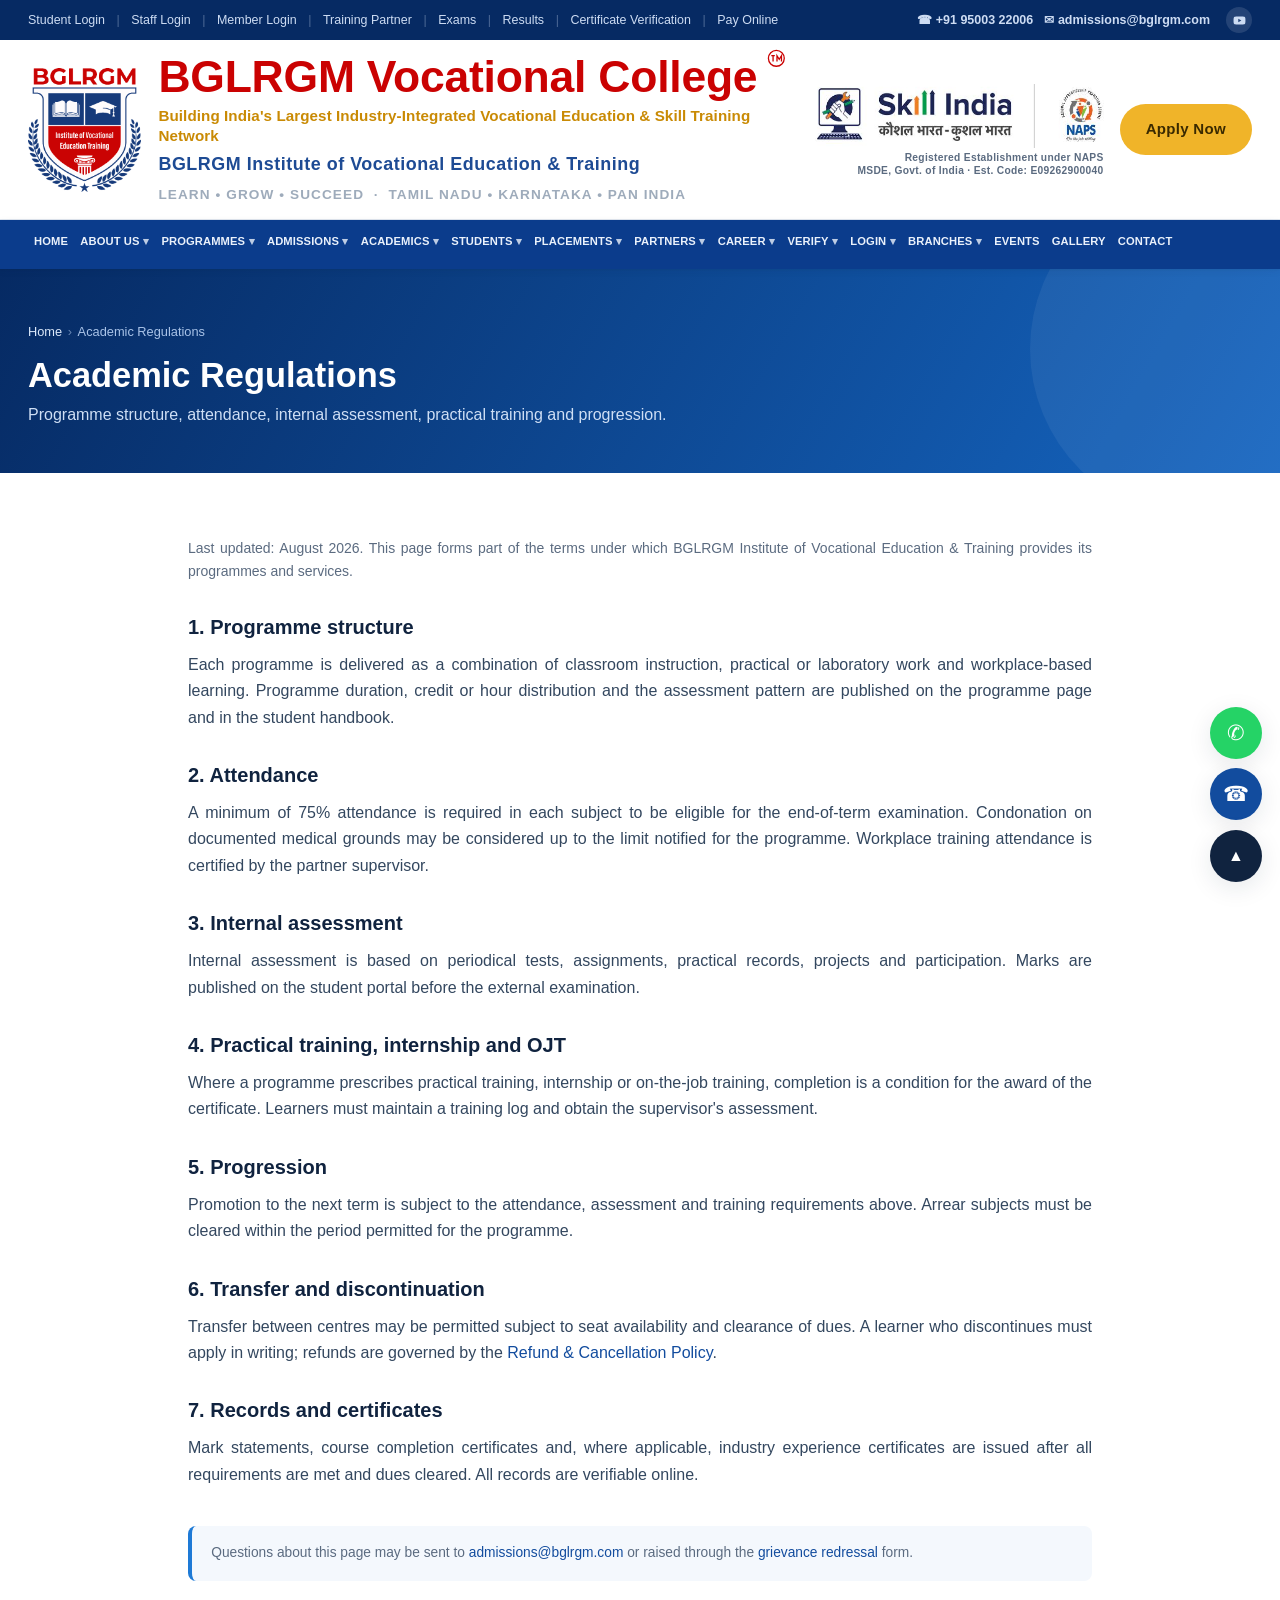
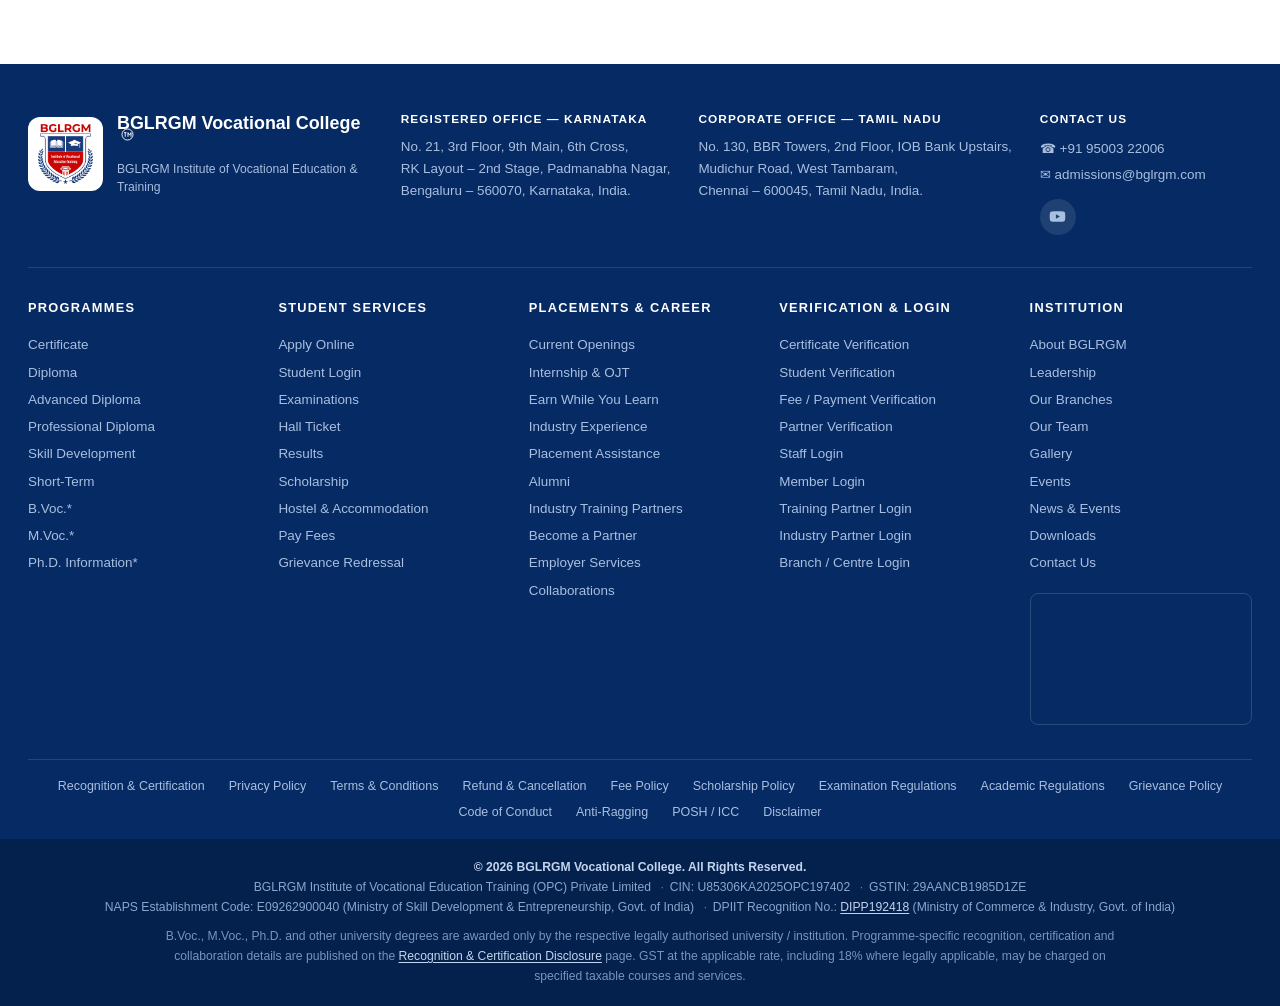
<file: legal/academic-regulations.html>
<!DOCTYPE html>
<html lang="en">
<head>
<meta charset="utf-8">
<meta name="viewport" content="width=device-width,initial-scale=1">
<title>Academic Regulations | BGLRGM Vocational College</title>
<meta name="description" content="Programme structure, attendance, internal assessment, practical training and progression.">
<link rel="icon" href="../assets/img/favicon.ico" sizes="any">
<link rel="icon" type="image/png" sizes="32x32" href="../assets/img/favicon-32.png">
<link rel="apple-touch-icon" href="../assets/img/apple-touch-icon.png">
<meta name="theme-color" content="#0b3c8c">
<link rel="stylesheet" href="../assets/css/style.css">
</head>
<body>

<div id="site-header"></div>

<section class="pagebanner">
  <div class="wrap">
    <div class="crumbs"><a href="../index.html">Home</a><span>›</span>Academic Regulations</div>
    <h1>Academic Regulations</h1>
    <p>Programme structure, attendance, internal assessment, practical training and progression.</p>
  </div>
</section>

<section class="sec"><div class="wrap-narrow">
<p class="small muted">Last updated: August 2026. This page forms part of the terms under which BGLRGM
Institute of Vocational Education &amp; Training provides its programmes and services.</p>
<h2 style="font-size:1.25rem;margin-top:2rem">1. Programme structure</h2><p>Each programme is delivered as a combination of classroom instruction, practical or laboratory work
       and workplace-based learning. Programme duration, credit or hour distribution and the assessment
       pattern are published on the programme page and in the student handbook.</p><h2 style="font-size:1.25rem;margin-top:2rem">2. Attendance</h2><p>A minimum of 75% attendance is required in each subject to be eligible for the end-of-term
       examination. Condonation on documented medical grounds may be considered up to the limit notified for
       the programme. Workplace training attendance is certified by the partner supervisor.</p><h2 style="font-size:1.25rem;margin-top:2rem">3. Internal assessment</h2><p>Internal assessment is based on periodical tests, assignments, practical records, projects and
       participation. Marks are published on the student portal before the external examination.</p><h2 style="font-size:1.25rem;margin-top:2rem">4. Practical training, internship and OJT</h2><p>Where a programme prescribes practical training, internship or on-the-job training, completion is a
       condition for the award of the certificate. Learners must maintain a training log and obtain the
       supervisor's assessment.</p><h2 style="font-size:1.25rem;margin-top:2rem">5. Progression</h2><p>Promotion to the next term is subject to the attendance, assessment and training requirements above.
       Arrear subjects must be cleared within the period permitted for the programme.</p><h2 style="font-size:1.25rem;margin-top:2rem">6. Transfer and discontinuation</h2><p>Transfer between centres may be permitted subject to seat availability and clearance of dues.
       A learner who discontinues must apply in writing; refunds are governed by the
       <a href="refund-policy.html">Refund &amp; Cancellation Policy</a>.</p><h2 style="font-size:1.25rem;margin-top:2rem">7. Records and certificates</h2><p>Mark statements, course completion certificates and, where applicable, industry experience
       certificates are issued after all requirements are met and dues cleared. All records are verifiable
       online.</p>
<div class="disclaimer" style="margin-top:2.4rem">Questions about this page may be sent to
<a href="mailto:admissions@bglrgm.com">admissions@bglrgm.com</a> or raised through the
<a href="../pages/grievance.html">grievance redressal</a> form.</div>
</div></section>

<div id="site-footer"></div>

<script src="../assets/js/config.js"></script>
<script src="../assets/js/data.js"></script>
<script src="../assets/js/demo-data.js"></script>
<script src="../assets/js/layout.js"></script>
<script src="../assets/js/main.js"></script>
</body>
</html>
</file>
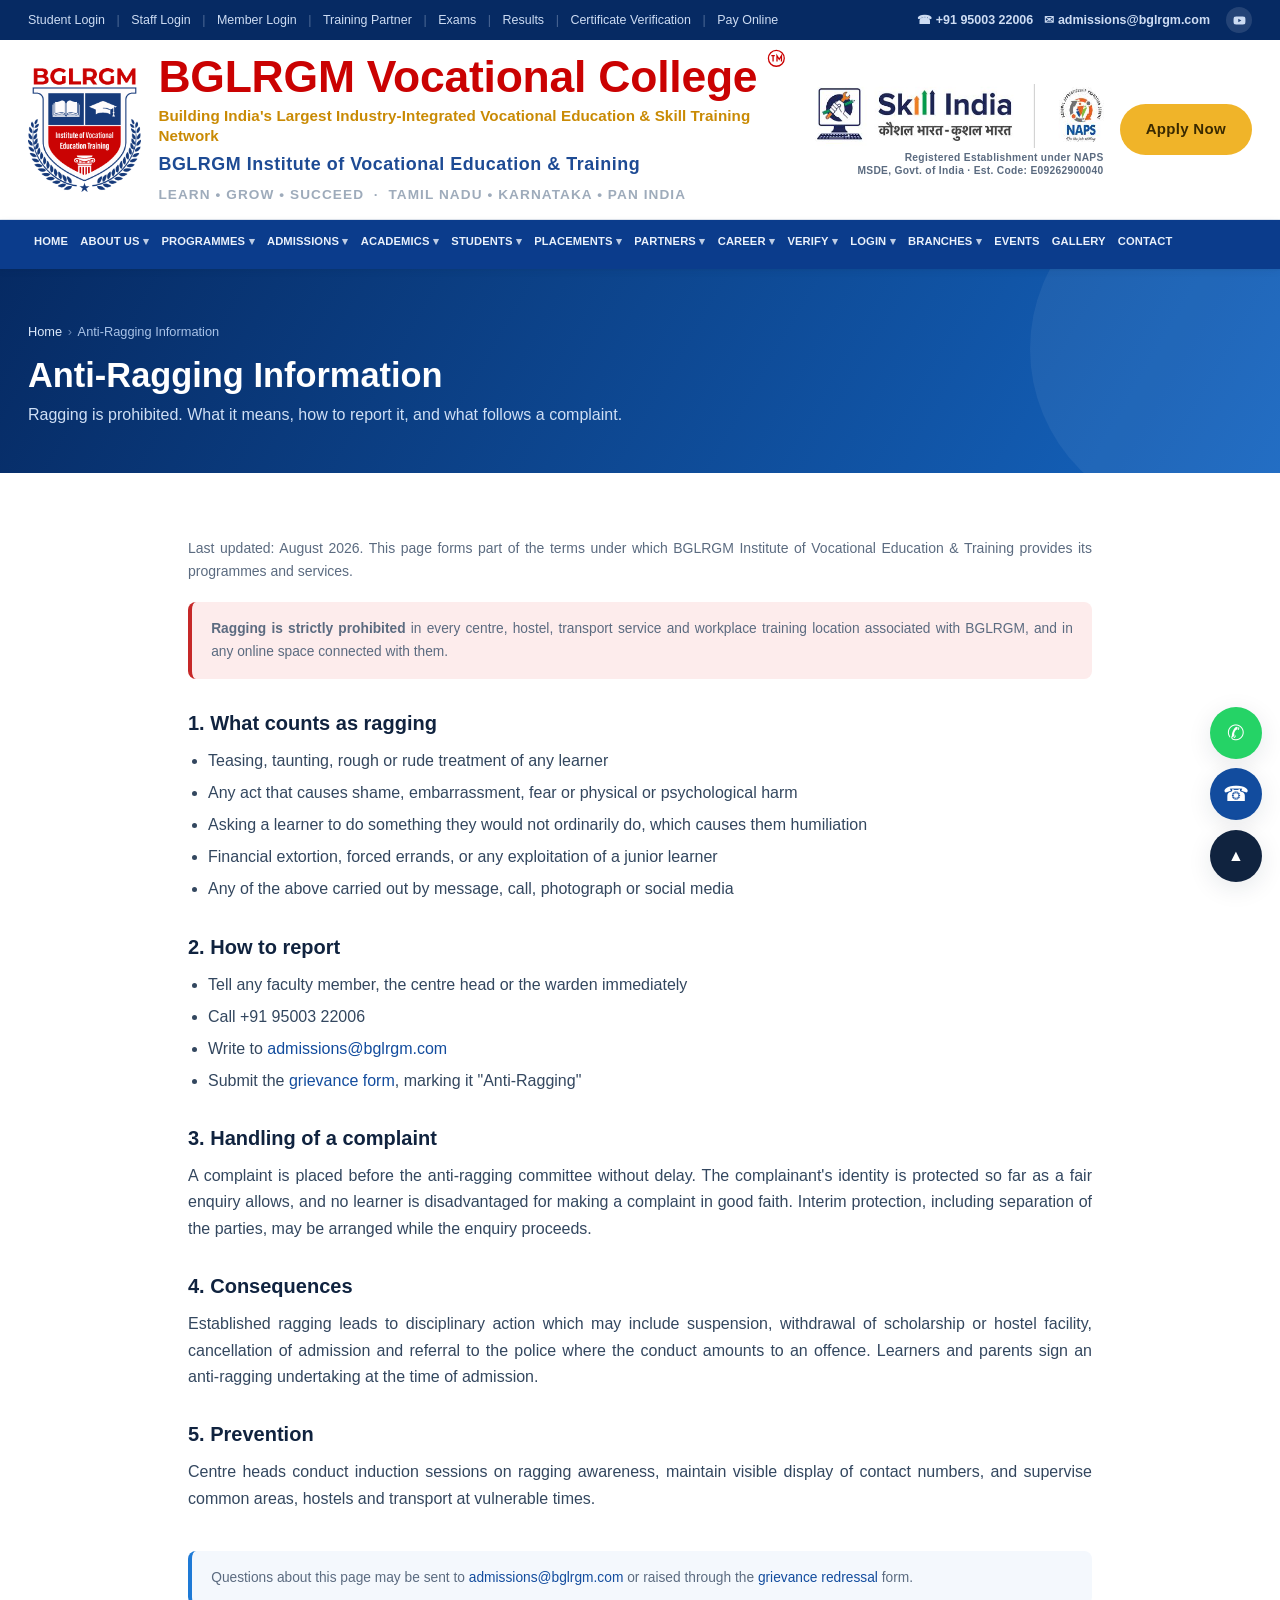
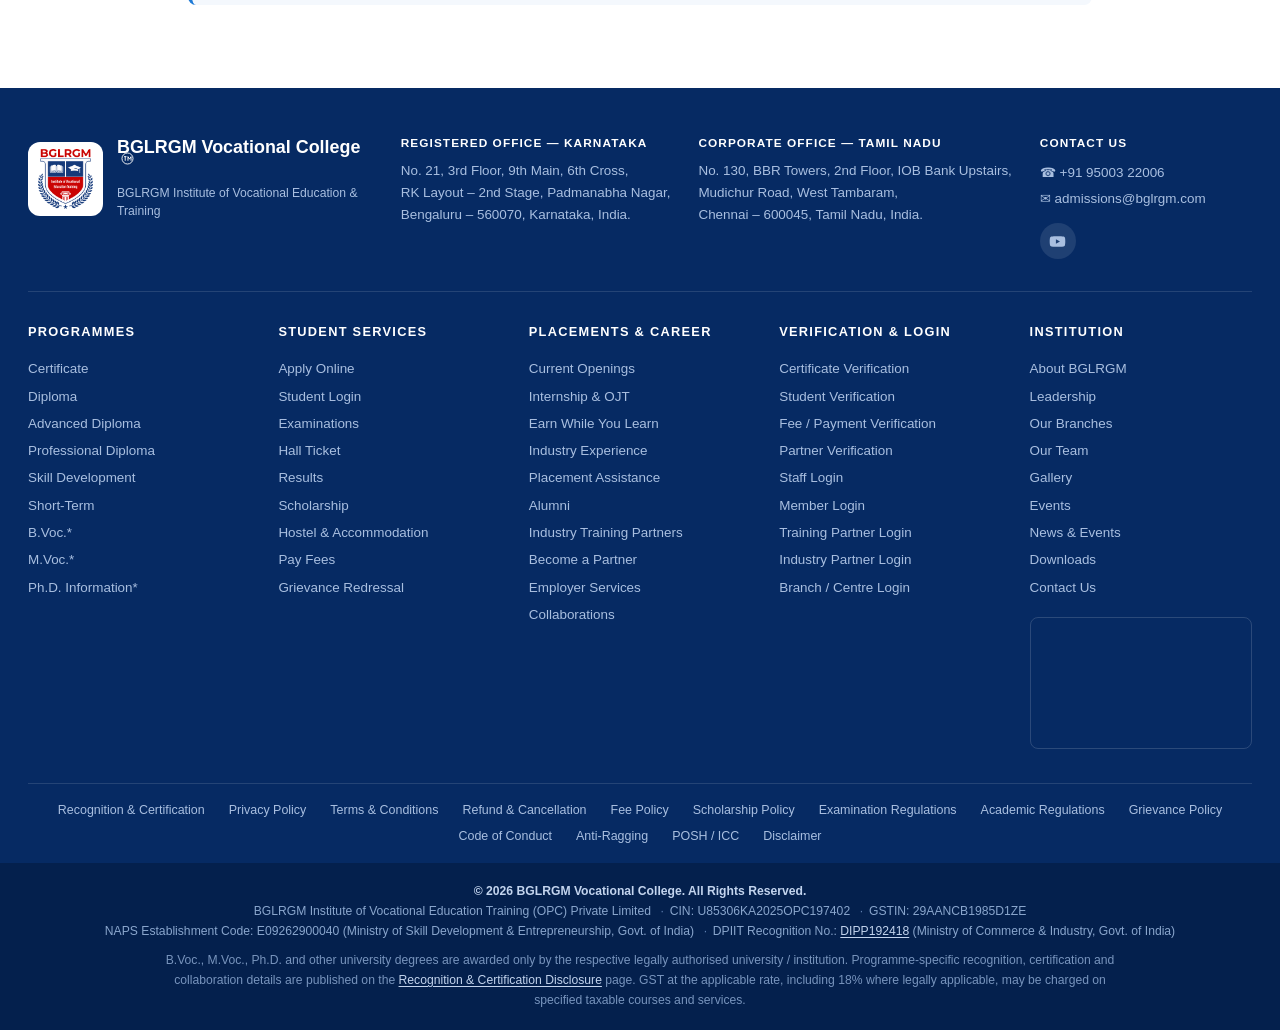
<file: legal/anti-ragging.html>
<!DOCTYPE html>
<html lang="en">
<head>
<meta charset="utf-8">
<meta name="viewport" content="width=device-width,initial-scale=1">
<title>Anti-Ragging Information | BGLRGM Vocational College</title>
<meta name="description" content="Ragging is prohibited. What it means, how to report it, and what follows a complaint.">
<link rel="icon" href="../assets/img/favicon.ico" sizes="any">
<link rel="icon" type="image/png" sizes="32x32" href="../assets/img/favicon-32.png">
<link rel="apple-touch-icon" href="../assets/img/apple-touch-icon.png">
<meta name="theme-color" content="#0b3c8c">
<link rel="stylesheet" href="../assets/css/style.css">
</head>
<body>

<div id="site-header"></div>

<section class="pagebanner">
  <div class="wrap">
    <div class="crumbs"><a href="../index.html">Home</a><span>›</span>Anti-Ragging Information</div>
    <h1>Anti-Ragging Information</h1>
    <p>Ragging is prohibited. What it means, how to report it, and what follows a complaint.</p>
  </div>
</section>

<section class="sec"><div class="wrap-narrow">
<p class="small muted">Last updated: August 2026. This page forms part of the terms under which BGLRGM
Institute of Vocational Education &amp; Training provides its programmes and services.</p>
<div class="disclaimer" style="border-left-color:#c62828;background:#fdecec">
     <strong>Ragging is strictly prohibited</strong> in every centre, hostel, transport service and workplace
     training location associated with BGLRGM, and in any online space connected with them.</div><h2 style="font-size:1.25rem;margin-top:2rem">1. What counts as ragging</h2><ul><li>Teasing, taunting, rough or rude treatment of any learner</li><li>Any act that causes shame, embarrassment, fear or physical or psychological harm</li><li>Asking a learner to do something they would not ordinarily do, which causes them humiliation</li><li>Financial extortion, forced errands, or any exploitation of a junior learner</li><li>Any of the above carried out by message, call, photograph or social media</li></ul><h2 style="font-size:1.25rem;margin-top:2rem">2. How to report</h2><ul><li>Tell any faculty member, the centre head or the warden immediately</li><li>Call <span data-site-phone>the institution helpline</span></li><li>Write to <a href="mailto:admissions@bglrgm.com">admissions@bglrgm.com</a></li><li>Submit the <a href="../pages/grievance.html">grievance form</a>, marking it "Anti-Ragging"</li></ul><h2 style="font-size:1.25rem;margin-top:2rem">3. Handling of a complaint</h2><p>A complaint is placed before the anti-ragging committee without delay. The complainant's identity is
       protected so far as a fair enquiry allows, and no learner is disadvantaged for making a complaint in
       good faith. Interim protection, including separation of the parties, may be arranged while the enquiry
       proceeds.</p><h2 style="font-size:1.25rem;margin-top:2rem">4. Consequences</h2><p>Established ragging leads to disciplinary action which may include suspension, withdrawal of
       scholarship or hostel facility, cancellation of admission and referral to the police where the conduct
       amounts to an offence. Learners and parents sign an anti-ragging undertaking at the time of
       admission.</p><h2 style="font-size:1.25rem;margin-top:2rem">5. Prevention</h2><p>Centre heads conduct induction sessions on ragging awareness, maintain visible display of contact
       numbers, and supervise common areas, hostels and transport at vulnerable times.</p>
<div class="disclaimer" style="margin-top:2.4rem">Questions about this page may be sent to
<a href="mailto:admissions@bglrgm.com">admissions@bglrgm.com</a> or raised through the
<a href="../pages/grievance.html">grievance redressal</a> form.</div>
</div></section>

<div id="site-footer"></div>

<script src="../assets/js/config.js"></script>
<script src="../assets/js/data.js"></script>
<script src="../assets/js/demo-data.js"></script>
<script src="../assets/js/layout.js"></script>
<script src="../assets/js/main.js"></script>
</body>
</html>
</file>
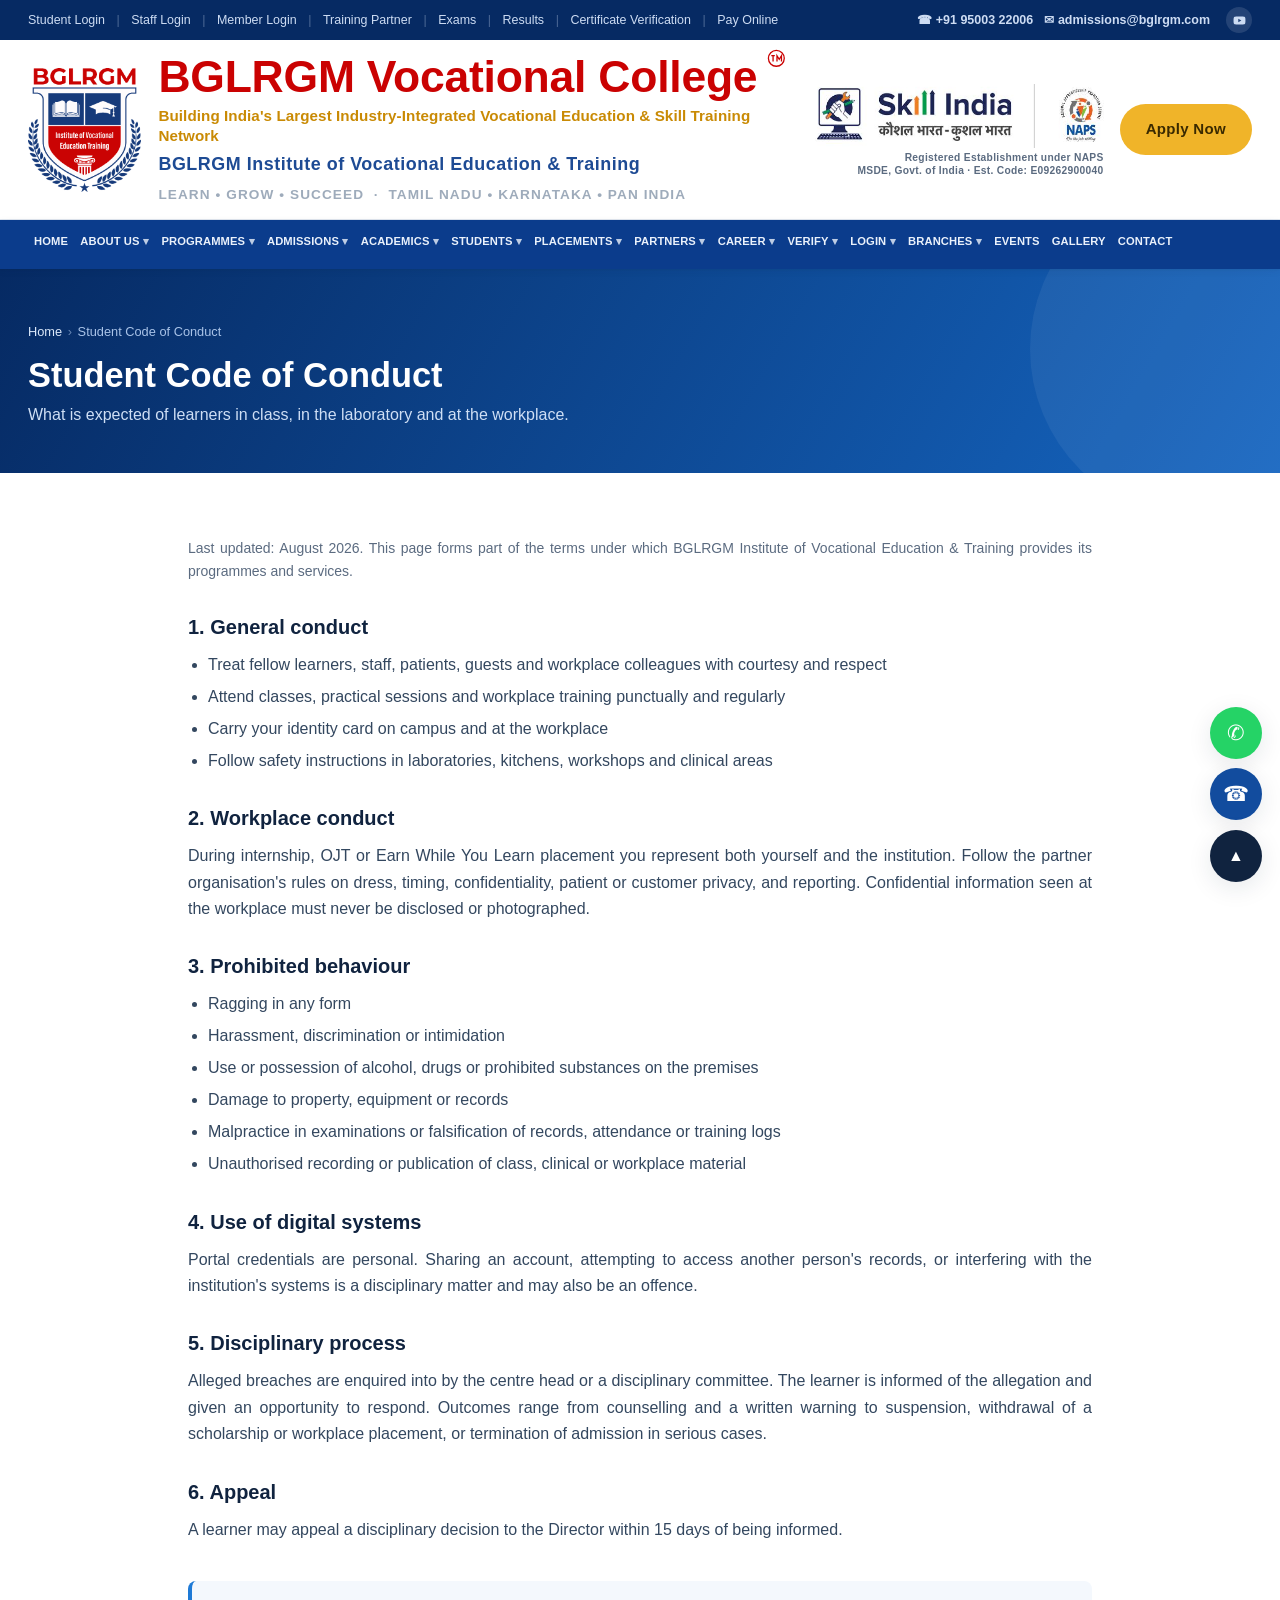
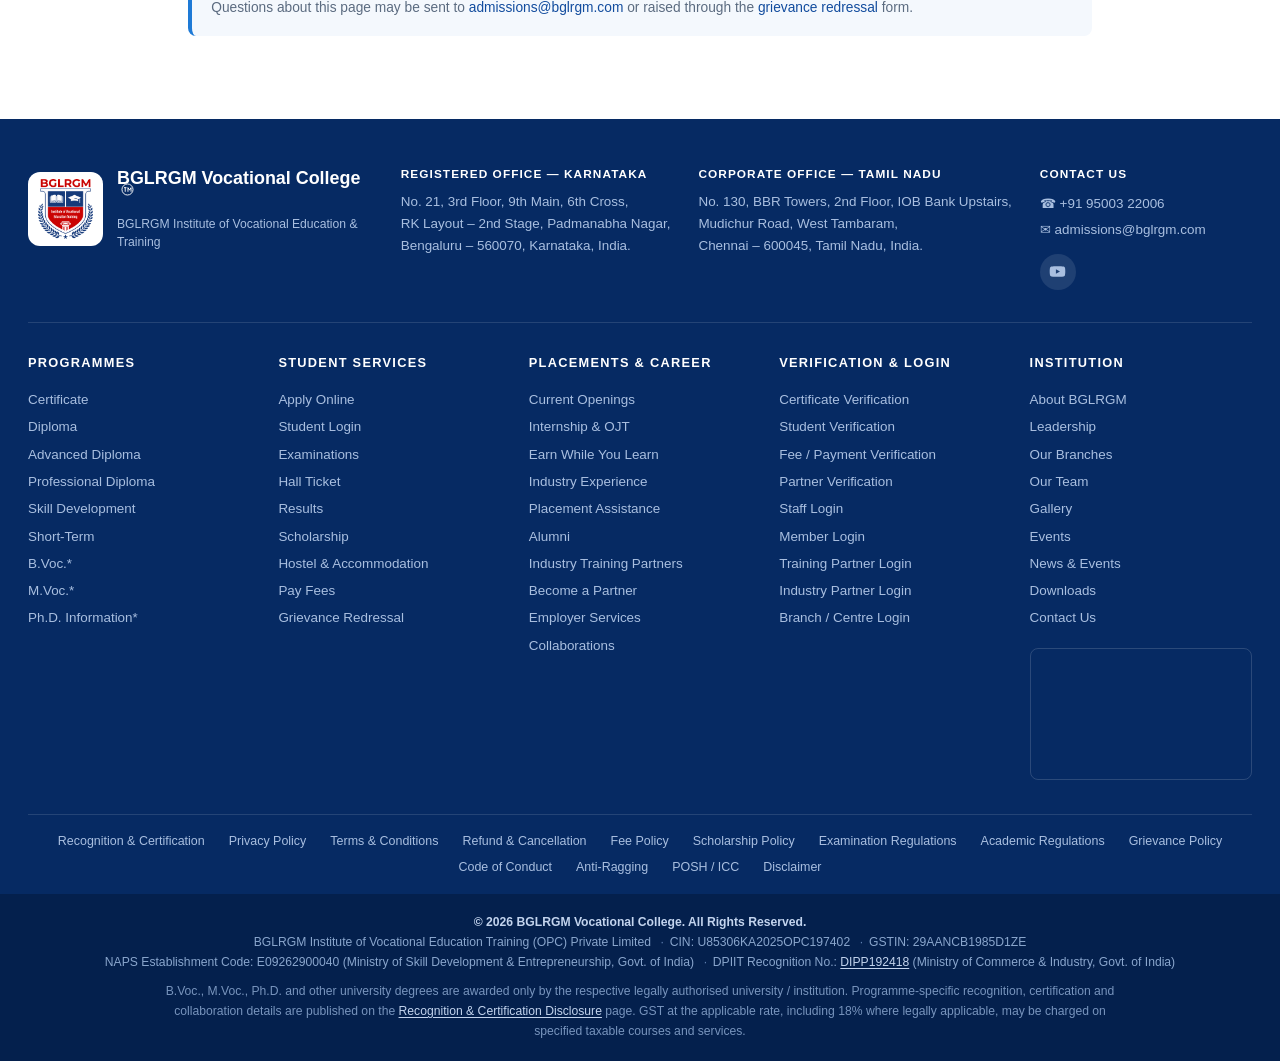
<file: legal/code-of-conduct.html>
<!DOCTYPE html>
<html lang="en">
<head>
<meta charset="utf-8">
<meta name="viewport" content="width=device-width,initial-scale=1">
<title>Student Code of Conduct | BGLRGM Vocational College</title>
<meta name="description" content="What is expected of learners in class, in the laboratory and at the workplace.">
<link rel="icon" href="../assets/img/favicon.ico" sizes="any">
<link rel="icon" type="image/png" sizes="32x32" href="../assets/img/favicon-32.png">
<link rel="apple-touch-icon" href="../assets/img/apple-touch-icon.png">
<meta name="theme-color" content="#0b3c8c">
<link rel="stylesheet" href="../assets/css/style.css">
</head>
<body>

<div id="site-header"></div>

<section class="pagebanner">
  <div class="wrap">
    <div class="crumbs"><a href="../index.html">Home</a><span>›</span>Student Code of Conduct</div>
    <h1>Student Code of Conduct</h1>
    <p>What is expected of learners in class, in the laboratory and at the workplace.</p>
  </div>
</section>

<section class="sec"><div class="wrap-narrow">
<p class="small muted">Last updated: August 2026. This page forms part of the terms under which BGLRGM
Institute of Vocational Education &amp; Training provides its programmes and services.</p>
<h2 style="font-size:1.25rem;margin-top:2rem">1. General conduct</h2><ul><li>Treat fellow learners, staff, patients, guests and workplace colleagues with courtesy and respect</li><li>Attend classes, practical sessions and workplace training punctually and regularly</li><li>Carry your identity card on campus and at the workplace</li><li>Follow safety instructions in laboratories, kitchens, workshops and clinical areas</li></ul><h2 style="font-size:1.25rem;margin-top:2rem">2. Workplace conduct</h2><p>During internship, OJT or Earn While You Learn placement you represent both yourself and the
       institution. Follow the partner organisation's rules on dress, timing, confidentiality, patient or
       customer privacy, and reporting. Confidential information seen at the workplace must never be
       disclosed or photographed.</p><h2 style="font-size:1.25rem;margin-top:2rem">3. Prohibited behaviour</h2><ul><li>Ragging in any form</li><li>Harassment, discrimination or intimidation</li><li>Use or possession of alcohol, drugs or prohibited substances on the premises</li><li>Damage to property, equipment or records</li><li>Malpractice in examinations or falsification of records, attendance or training logs</li><li>Unauthorised recording or publication of class, clinical or workplace material</li></ul><h2 style="font-size:1.25rem;margin-top:2rem">4. Use of digital systems</h2><p>Portal credentials are personal. Sharing an account, attempting to access another person's records,
       or interfering with the institution's systems is a disciplinary matter and may also be an offence.</p><h2 style="font-size:1.25rem;margin-top:2rem">5. Disciplinary process</h2><p>Alleged breaches are enquired into by the centre head or a disciplinary committee. The learner is
       informed of the allegation and given an opportunity to respond. Outcomes range from counselling and a
       written warning to suspension, withdrawal of a scholarship or workplace placement, or termination of
       admission in serious cases.</p><h2 style="font-size:1.25rem;margin-top:2rem">6. Appeal</h2><p>A learner may appeal a disciplinary decision to the Director within 15 days of being informed.</p>
<div class="disclaimer" style="margin-top:2.4rem">Questions about this page may be sent to
<a href="mailto:admissions@bglrgm.com">admissions@bglrgm.com</a> or raised through the
<a href="../pages/grievance.html">grievance redressal</a> form.</div>
</div></section>

<div id="site-footer"></div>

<script src="../assets/js/config.js"></script>
<script src="../assets/js/data.js"></script>
<script src="../assets/js/demo-data.js"></script>
<script src="../assets/js/layout.js"></script>
<script src="../assets/js/main.js"></script>
</body>
</html>
</file>
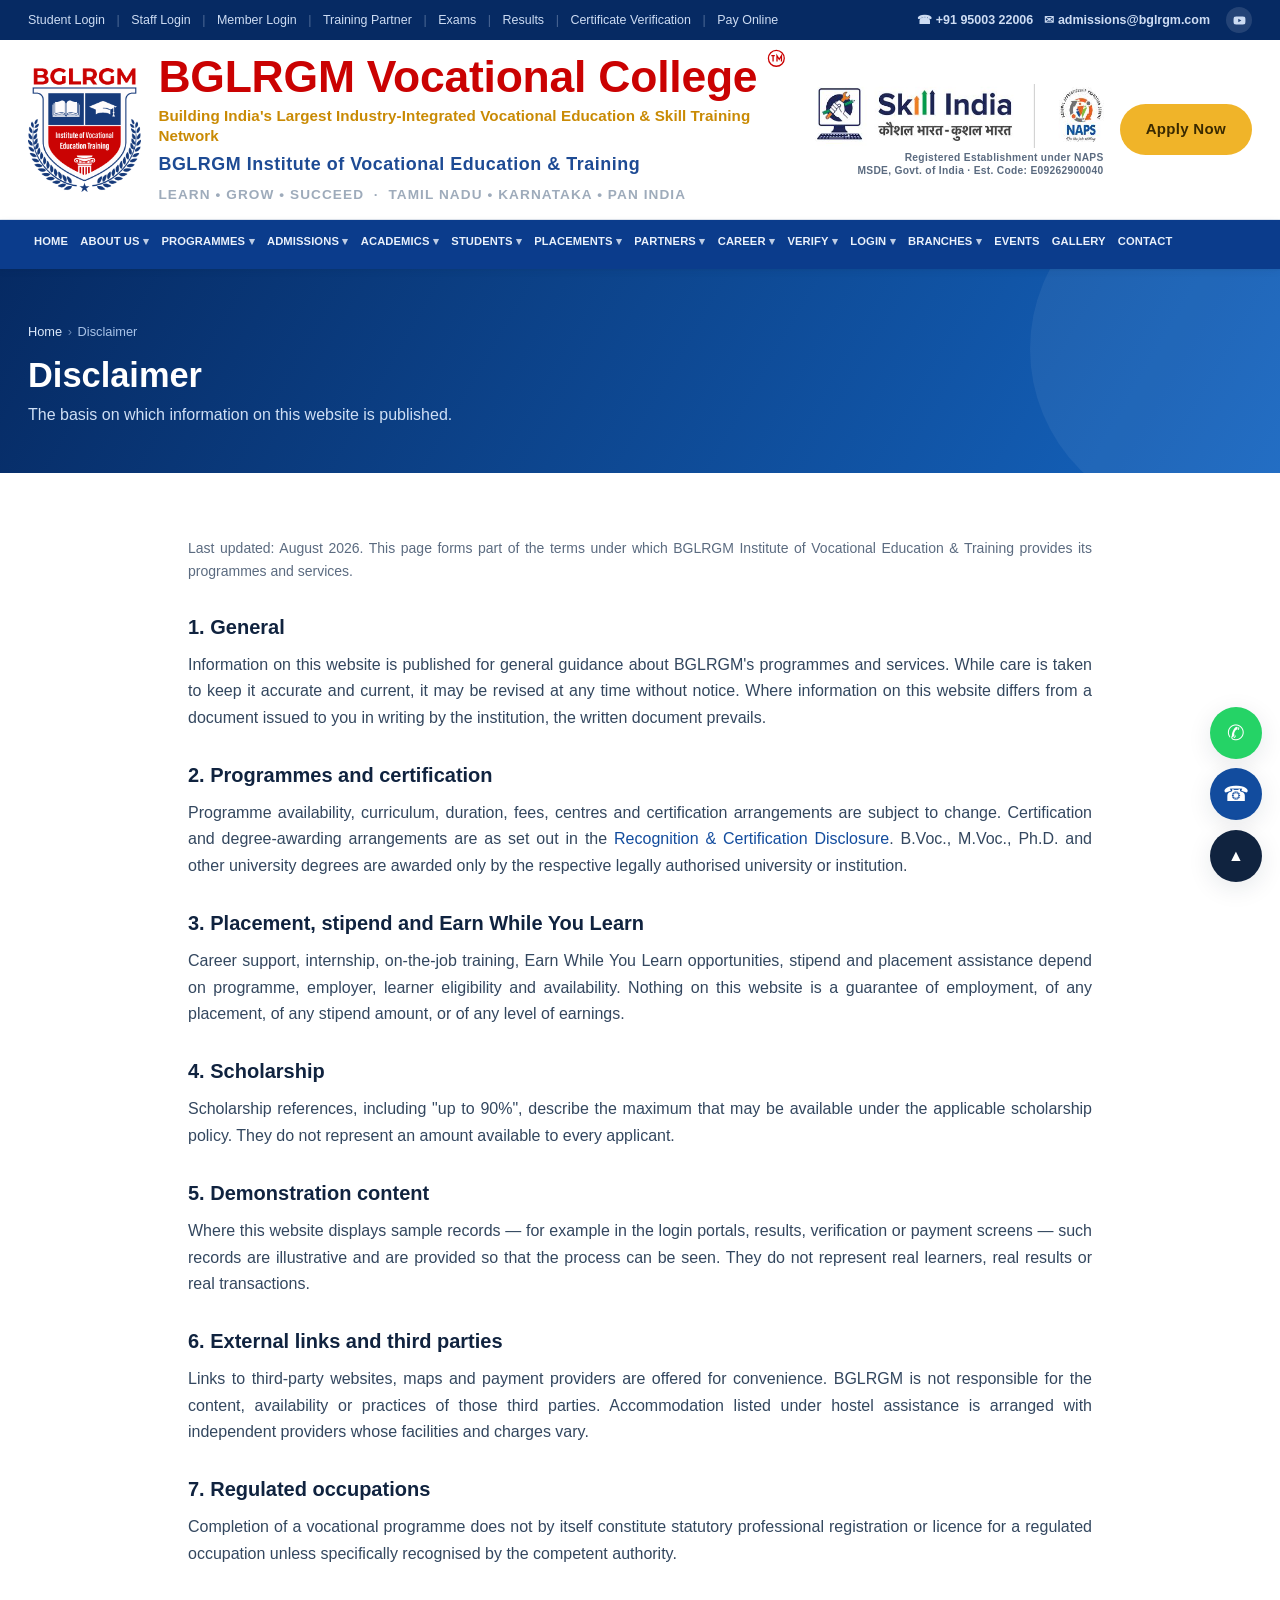
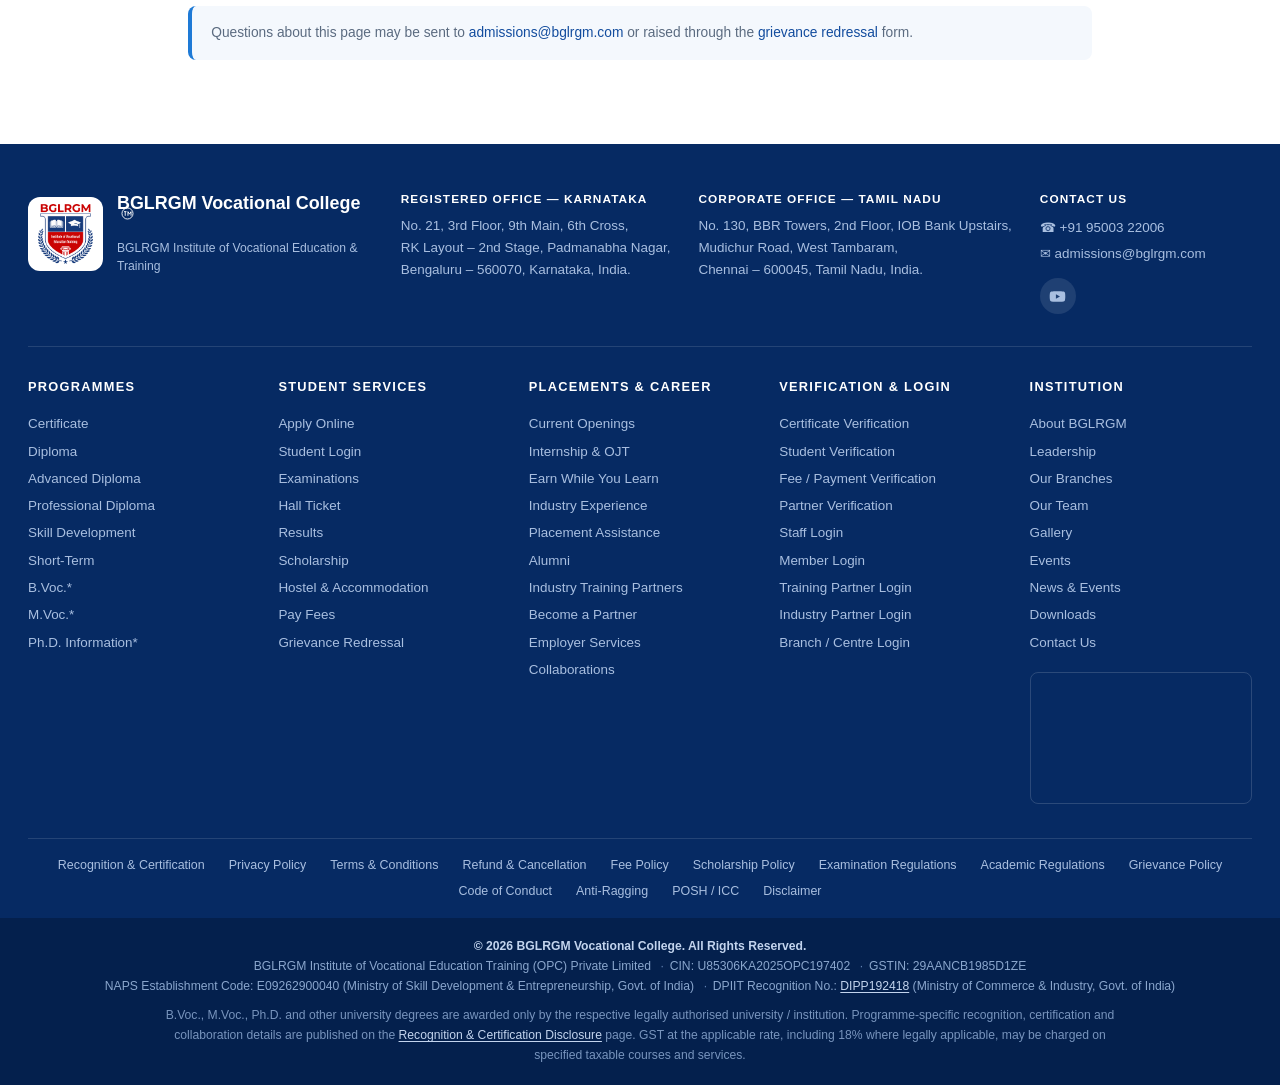
<file: legal/disclaimer.html>
<!DOCTYPE html>
<html lang="en">
<head>
<meta charset="utf-8">
<meta name="viewport" content="width=device-width,initial-scale=1">
<title>Disclaimer | BGLRGM Vocational College</title>
<meta name="description" content="The basis on which information on this website is published.">
<link rel="icon" href="../assets/img/favicon.ico" sizes="any">
<link rel="icon" type="image/png" sizes="32x32" href="../assets/img/favicon-32.png">
<link rel="apple-touch-icon" href="../assets/img/apple-touch-icon.png">
<meta name="theme-color" content="#0b3c8c">
<link rel="stylesheet" href="../assets/css/style.css">
</head>
<body>

<div id="site-header"></div>

<section class="pagebanner">
  <div class="wrap">
    <div class="crumbs"><a href="../index.html">Home</a><span>›</span>Disclaimer</div>
    <h1>Disclaimer</h1>
    <p>The basis on which information on this website is published.</p>
  </div>
</section>

<section class="sec"><div class="wrap-narrow">
<p class="small muted">Last updated: August 2026. This page forms part of the terms under which BGLRGM
Institute of Vocational Education &amp; Training provides its programmes and services.</p>
<h2 style="font-size:1.25rem;margin-top:2rem">1. General</h2><p>Information on this website is published for general guidance about BGLRGM's programmes and
       services. While care is taken to keep it accurate and current, it may be revised at any time without
       notice. Where information on this website differs from a document issued to you in writing by the
       institution, the written document prevails.</p><h2 style="font-size:1.25rem;margin-top:2rem">2. Programmes and certification</h2><p>Programme availability, curriculum, duration, fees, centres and certification arrangements are
       subject to change. Certification and degree-awarding arrangements are as set out in the
       <a href="recognition-disclosure.html">Recognition &amp; Certification Disclosure</a>. B.Voc., M.Voc.,
       Ph.D. and other university degrees are awarded only by the respective legally authorised university or
       institution.</p><h2 style="font-size:1.25rem;margin-top:2rem">3. Placement, stipend and Earn While You Learn</h2><p>Career support, internship, on-the-job training, Earn While You Learn opportunities, stipend and
       placement assistance depend on programme, employer, learner eligibility and availability. Nothing on
       this website is a guarantee of employment, of any placement, of any stipend amount, or of any level of
       earnings.</p><h2 style="font-size:1.25rem;margin-top:2rem">4. Scholarship</h2><p>Scholarship references, including "up to 90%", describe the maximum that may be available under the
       applicable scholarship policy. They do not represent an amount available to every applicant.</p><h2 style="font-size:1.25rem;margin-top:2rem">5. Demonstration content</h2><p>Where this website displays sample records — for example in the login portals, results, verification
       or payment screens — such records are illustrative and are provided so that the process can be seen. They
       do not represent real learners, real results or real transactions.</p><h2 style="font-size:1.25rem;margin-top:2rem">6. External links and third parties</h2><p>Links to third-party websites, maps and payment providers are offered for convenience. BGLRGM is not
       responsible for the content, availability or practices of those third parties. Accommodation listed
       under hostel assistance is arranged with independent providers whose facilities and charges vary.</p><h2 style="font-size:1.25rem;margin-top:2rem">7. Regulated occupations</h2><p>Completion of a vocational programme does not by itself constitute statutory professional
       registration or licence for a regulated occupation unless specifically recognised by the competent
       authority.</p>
<div class="disclaimer" style="margin-top:2.4rem">Questions about this page may be sent to
<a href="mailto:admissions@bglrgm.com">admissions@bglrgm.com</a> or raised through the
<a href="../pages/grievance.html">grievance redressal</a> form.</div>
</div></section>

<div id="site-footer"></div>

<script src="../assets/js/config.js"></script>
<script src="../assets/js/data.js"></script>
<script src="../assets/js/demo-data.js"></script>
<script src="../assets/js/layout.js"></script>
<script src="../assets/js/main.js"></script>
</body>
</html>
</file>
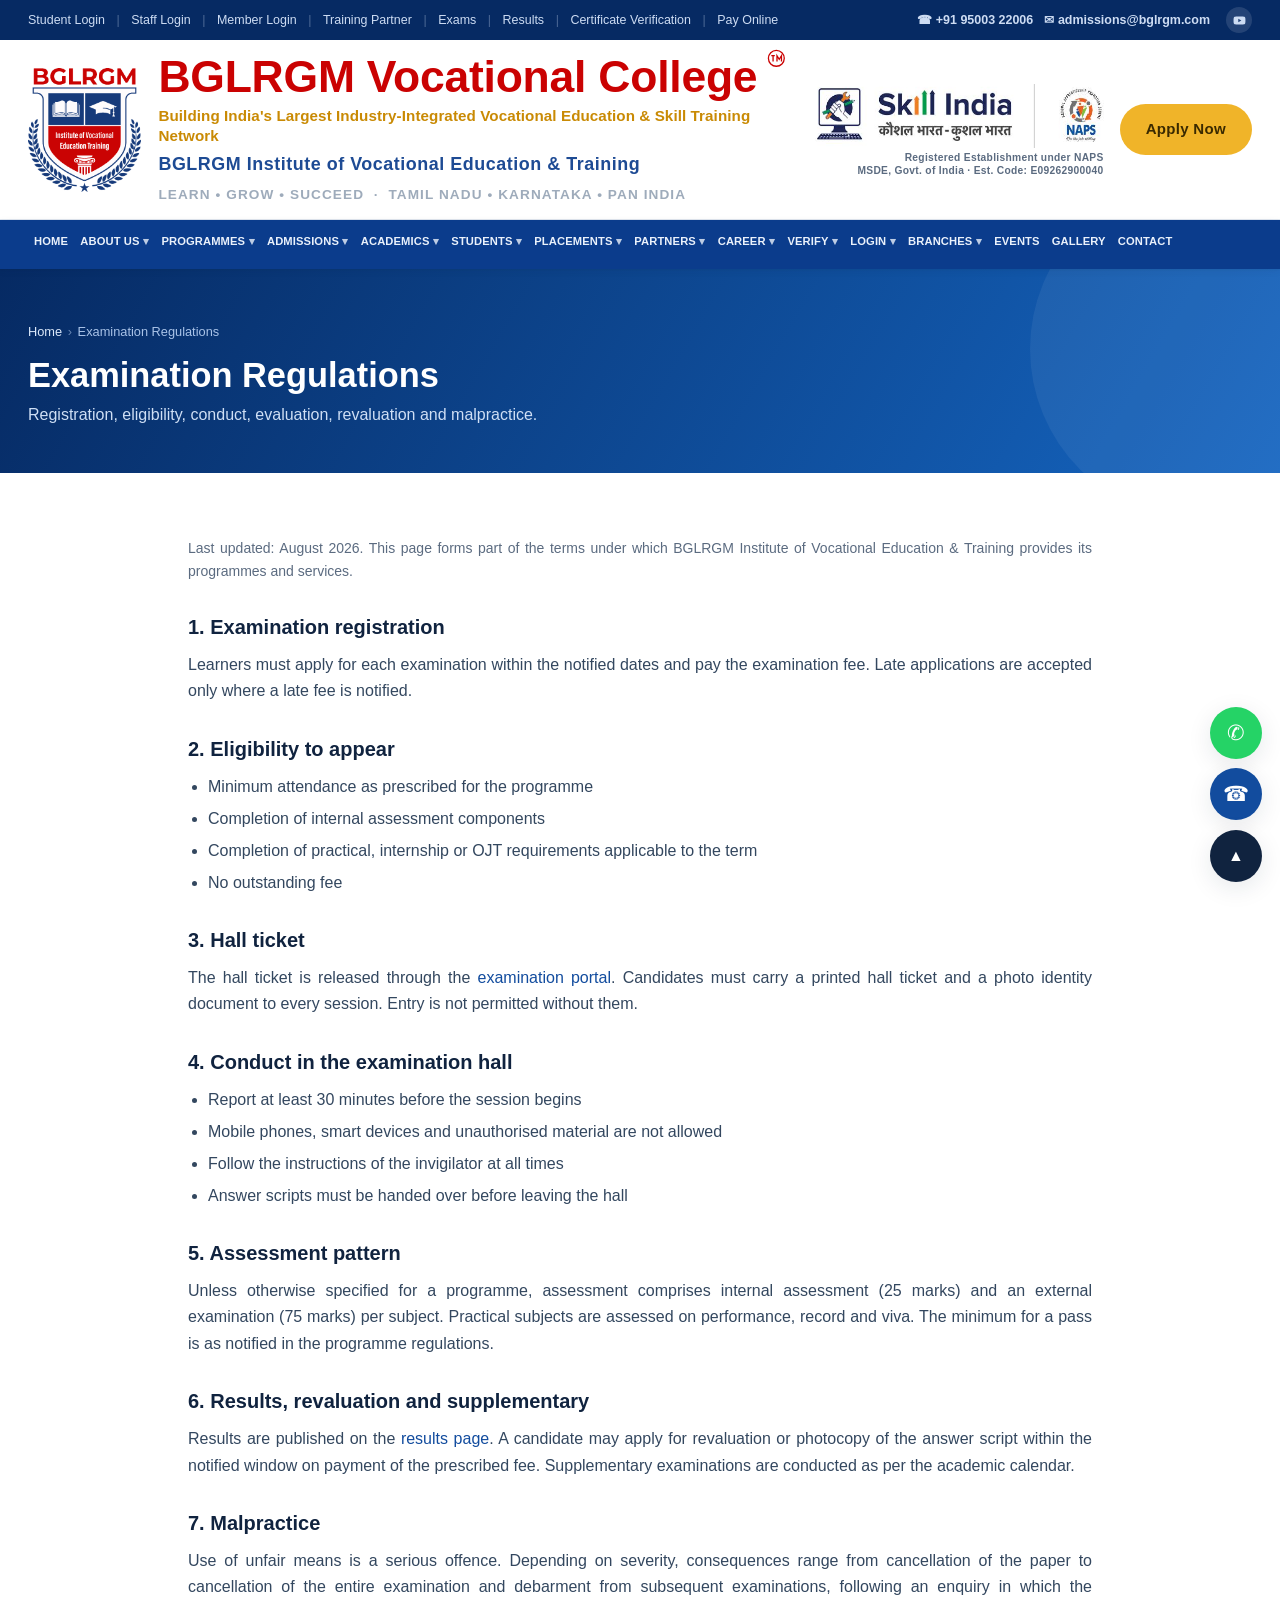
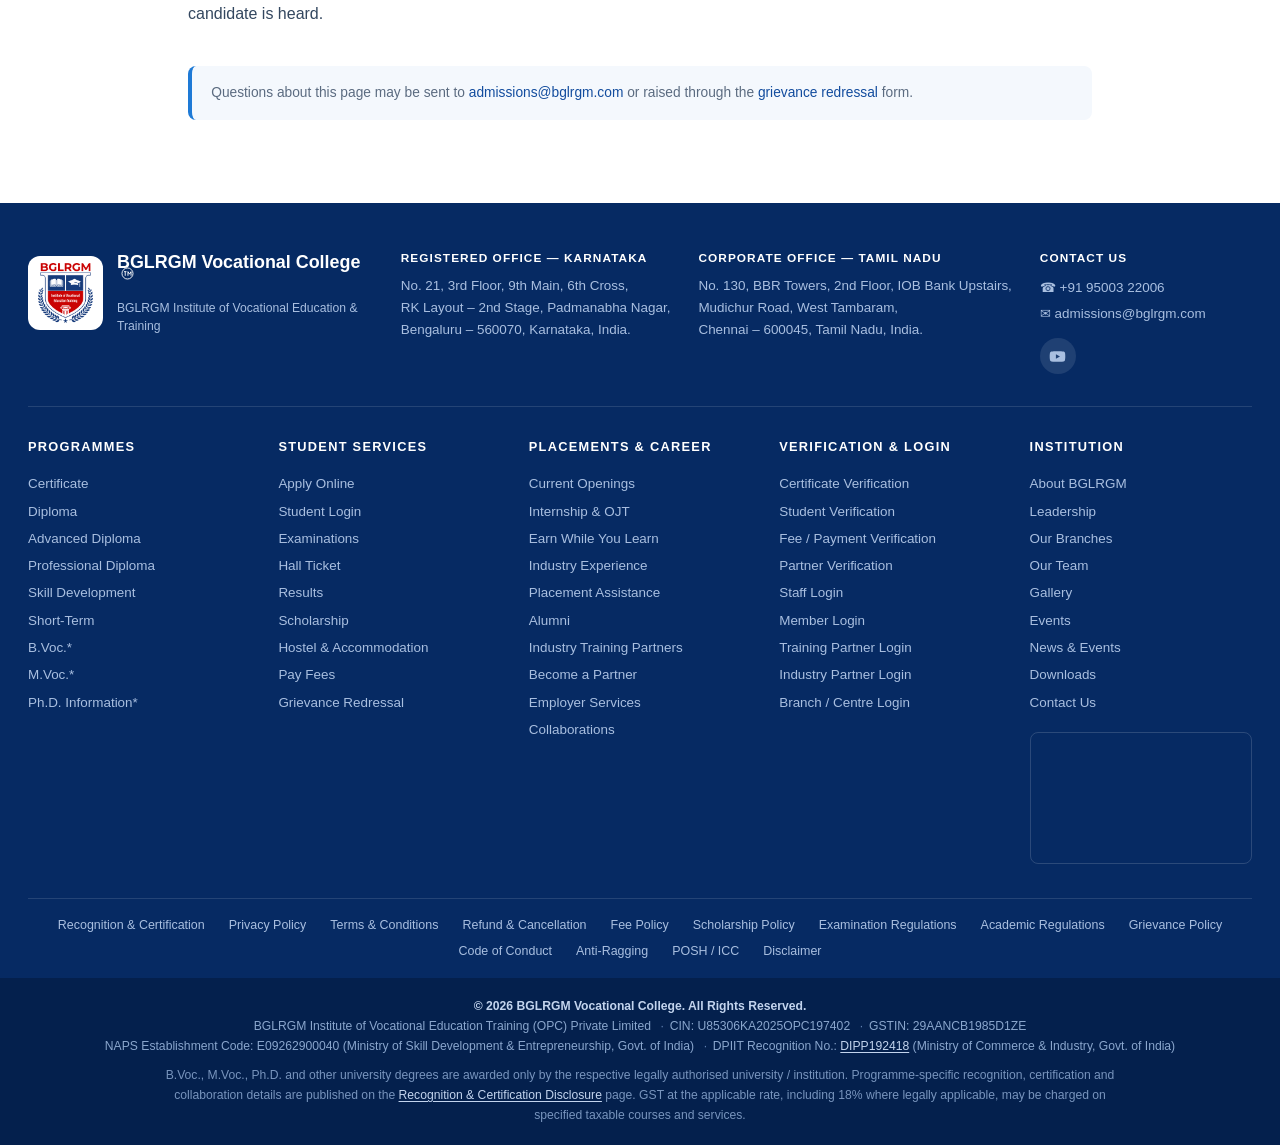
<file: legal/examination-regulations.html>
<!DOCTYPE html>
<html lang="en">
<head>
<meta charset="utf-8">
<meta name="viewport" content="width=device-width,initial-scale=1">
<title>Examination Regulations | BGLRGM Vocational College</title>
<meta name="description" content="Registration, eligibility, conduct, evaluation, revaluation and malpractice.">
<link rel="icon" href="../assets/img/favicon.ico" sizes="any">
<link rel="icon" type="image/png" sizes="32x32" href="../assets/img/favicon-32.png">
<link rel="apple-touch-icon" href="../assets/img/apple-touch-icon.png">
<meta name="theme-color" content="#0b3c8c">
<link rel="stylesheet" href="../assets/css/style.css">
</head>
<body>

<div id="site-header"></div>

<section class="pagebanner">
  <div class="wrap">
    <div class="crumbs"><a href="../index.html">Home</a><span>›</span>Examination Regulations</div>
    <h1>Examination Regulations</h1>
    <p>Registration, eligibility, conduct, evaluation, revaluation and malpractice.</p>
  </div>
</section>

<section class="sec"><div class="wrap-narrow">
<p class="small muted">Last updated: August 2026. This page forms part of the terms under which BGLRGM
Institute of Vocational Education &amp; Training provides its programmes and services.</p>
<h2 style="font-size:1.25rem;margin-top:2rem">1. Examination registration</h2><p>Learners must apply for each examination within the notified dates and pay the examination fee.
       Late applications are accepted only where a late fee is notified.</p><h2 style="font-size:1.25rem;margin-top:2rem">2. Eligibility to appear</h2><ul><li>Minimum attendance as prescribed for the programme</li><li>Completion of internal assessment components</li><li>Completion of practical, internship or OJT requirements applicable to the term</li><li>No outstanding fee</li></ul><h2 style="font-size:1.25rem;margin-top:2rem">3. Hall ticket</h2><p>The hall ticket is released through the <a href="../pages/exams.html#hallticket">examination
       portal</a>. Candidates must carry a printed hall ticket and a photo identity document to every
       session. Entry is not permitted without them.</p><h2 style="font-size:1.25rem;margin-top:2rem">4. Conduct in the examination hall</h2><ul><li>Report at least 30 minutes before the session begins</li><li>Mobile phones, smart devices and unauthorised material are not allowed</li><li>Follow the instructions of the invigilator at all times</li><li>Answer scripts must be handed over before leaving the hall</li></ul><h2 style="font-size:1.25rem;margin-top:2rem">5. Assessment pattern</h2><p>Unless otherwise specified for a programme, assessment comprises internal assessment (25 marks) and
       an external examination (75 marks) per subject. Practical subjects are assessed on performance, record
       and viva. The minimum for a pass is as notified in the programme regulations.</p><h2 style="font-size:1.25rem;margin-top:2rem">6. Results, revaluation and supplementary</h2><p>Results are published on the <a href="../pages/results.html">results page</a>. A candidate may apply
       for revaluation or photocopy of the answer script within the notified window on payment of the
       prescribed fee. Supplementary examinations are conducted as per the academic calendar.</p><h2 style="font-size:1.25rem;margin-top:2rem">7. Malpractice</h2><p>Use of unfair means is a serious offence. Depending on severity, consequences range from
       cancellation of the paper to cancellation of the entire examination and debarment from subsequent
       examinations, following an enquiry in which the candidate is heard.</p>
<div class="disclaimer" style="margin-top:2.4rem">Questions about this page may be sent to
<a href="mailto:admissions@bglrgm.com">admissions@bglrgm.com</a> or raised through the
<a href="../pages/grievance.html">grievance redressal</a> form.</div>
</div></section>

<div id="site-footer"></div>

<script src="../assets/js/config.js"></script>
<script src="../assets/js/data.js"></script>
<script src="../assets/js/demo-data.js"></script>
<script src="../assets/js/layout.js"></script>
<script src="../assets/js/main.js"></script>
</body>
</html>
</file>
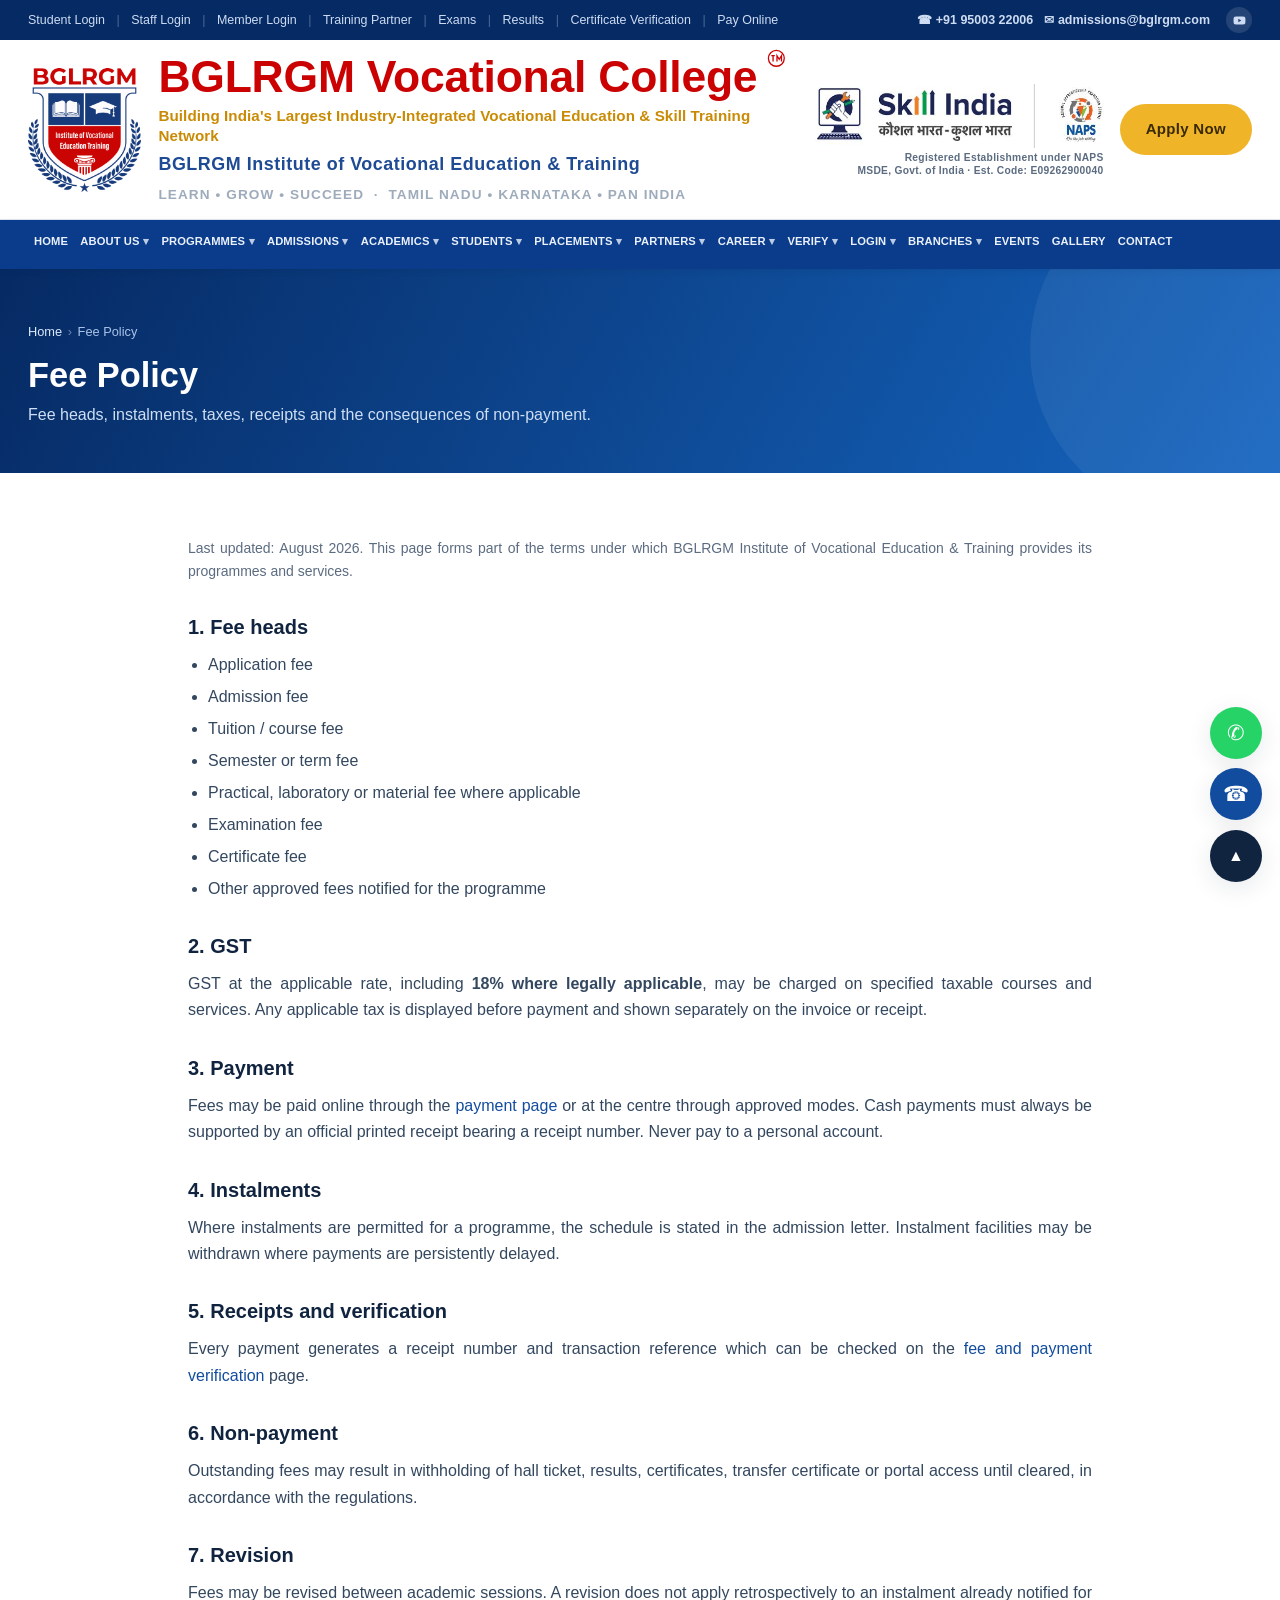
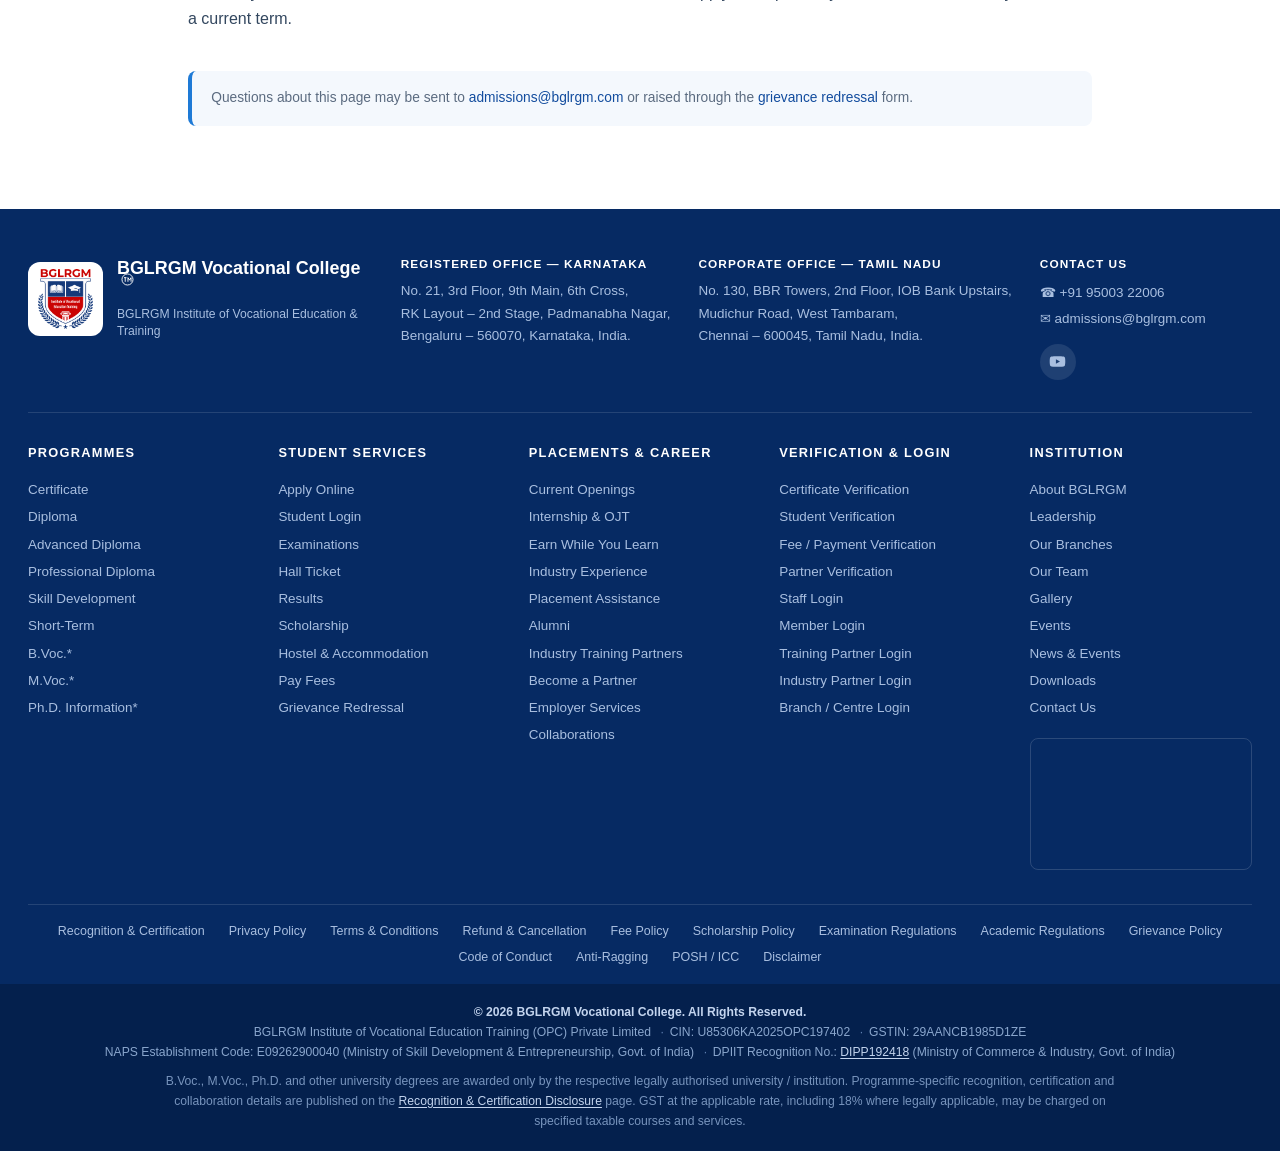
<file: legal/fee-policy.html>
<!DOCTYPE html>
<html lang="en">
<head>
<meta charset="utf-8">
<meta name="viewport" content="width=device-width,initial-scale=1">
<title>Fee Policy | BGLRGM Vocational College</title>
<meta name="description" content="Fee heads, instalments, taxes, receipts and the consequences of non-payment.">
<link rel="icon" href="../assets/img/favicon.ico" sizes="any">
<link rel="icon" type="image/png" sizes="32x32" href="../assets/img/favicon-32.png">
<link rel="apple-touch-icon" href="../assets/img/apple-touch-icon.png">
<meta name="theme-color" content="#0b3c8c">
<link rel="stylesheet" href="../assets/css/style.css">
</head>
<body>

<div id="site-header"></div>

<section class="pagebanner">
  <div class="wrap">
    <div class="crumbs"><a href="../index.html">Home</a><span>›</span>Fee Policy</div>
    <h1>Fee Policy</h1>
    <p>Fee heads, instalments, taxes, receipts and the consequences of non-payment.</p>
  </div>
</section>

<section class="sec"><div class="wrap-narrow">
<p class="small muted">Last updated: August 2026. This page forms part of the terms under which BGLRGM
Institute of Vocational Education &amp; Training provides its programmes and services.</p>
<h2 style="font-size:1.25rem;margin-top:2rem">1. Fee heads</h2><ul><li>Application fee</li><li>Admission fee</li><li>Tuition / course fee</li><li>Semester or term fee</li><li>Practical, laboratory or material fee where applicable</li><li>Examination fee</li><li>Certificate fee</li><li>Other approved fees notified for the programme</li></ul><h2 style="font-size:1.25rem;margin-top:2rem">2. GST</h2><p>GST at the applicable rate, including <strong>18% where legally applicable</strong>, may be charged
       on specified taxable courses and services. Any applicable tax is displayed before payment and shown
       separately on the invoice or receipt.</p><h2 style="font-size:1.25rem;margin-top:2rem">3. Payment</h2><p>Fees may be paid online through the <a href="../pages/payment.html">payment page</a> or at the
       centre through approved modes. Cash payments must always be supported by an official printed receipt
       bearing a receipt number. Never pay to a personal account.</p><h2 style="font-size:1.25rem;margin-top:2rem">4. Instalments</h2><p>Where instalments are permitted for a programme, the schedule is stated in the admission letter.
       Instalment facilities may be withdrawn where payments are persistently delayed.</p><h2 style="font-size:1.25rem;margin-top:2rem">5. Receipts and verification</h2><p>Every payment generates a receipt number and transaction reference which can be checked on the
       <a href="../pages/verification.html#payment">fee and payment verification</a> page.</p><h2 style="font-size:1.25rem;margin-top:2rem">6. Non-payment</h2><p>Outstanding fees may result in withholding of hall ticket, results, certificates, transfer
       certificate or portal access until cleared, in accordance with the regulations.</p><h2 style="font-size:1.25rem;margin-top:2rem">7. Revision</h2><p>Fees may be revised between academic sessions. A revision does not apply retrospectively to an
       instalment already notified for a current term.</p>
<div class="disclaimer" style="margin-top:2.4rem">Questions about this page may be sent to
<a href="mailto:admissions@bglrgm.com">admissions@bglrgm.com</a> or raised through the
<a href="../pages/grievance.html">grievance redressal</a> form.</div>
</div></section>

<div id="site-footer"></div>

<script src="../assets/js/config.js"></script>
<script src="../assets/js/data.js"></script>
<script src="../assets/js/demo-data.js"></script>
<script src="../assets/js/layout.js"></script>
<script src="../assets/js/main.js"></script>
</body>
</html>
</file>
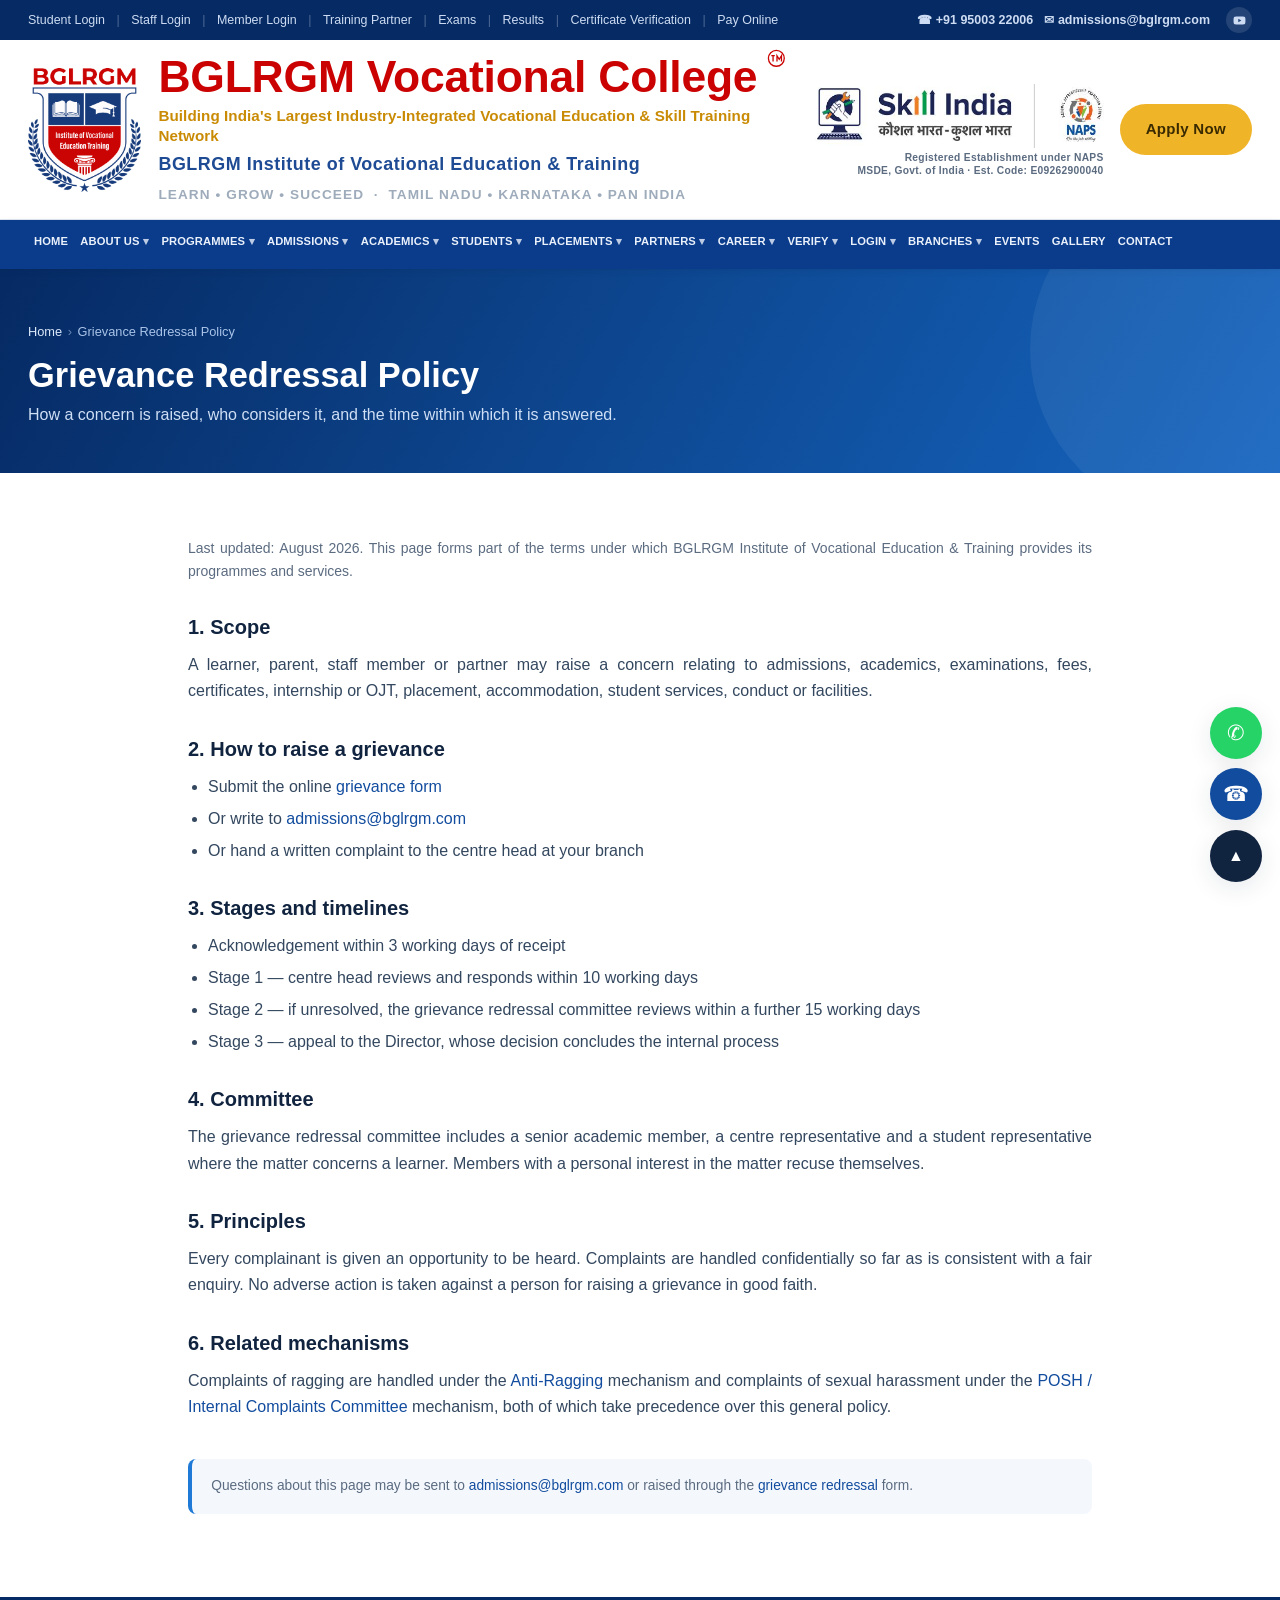
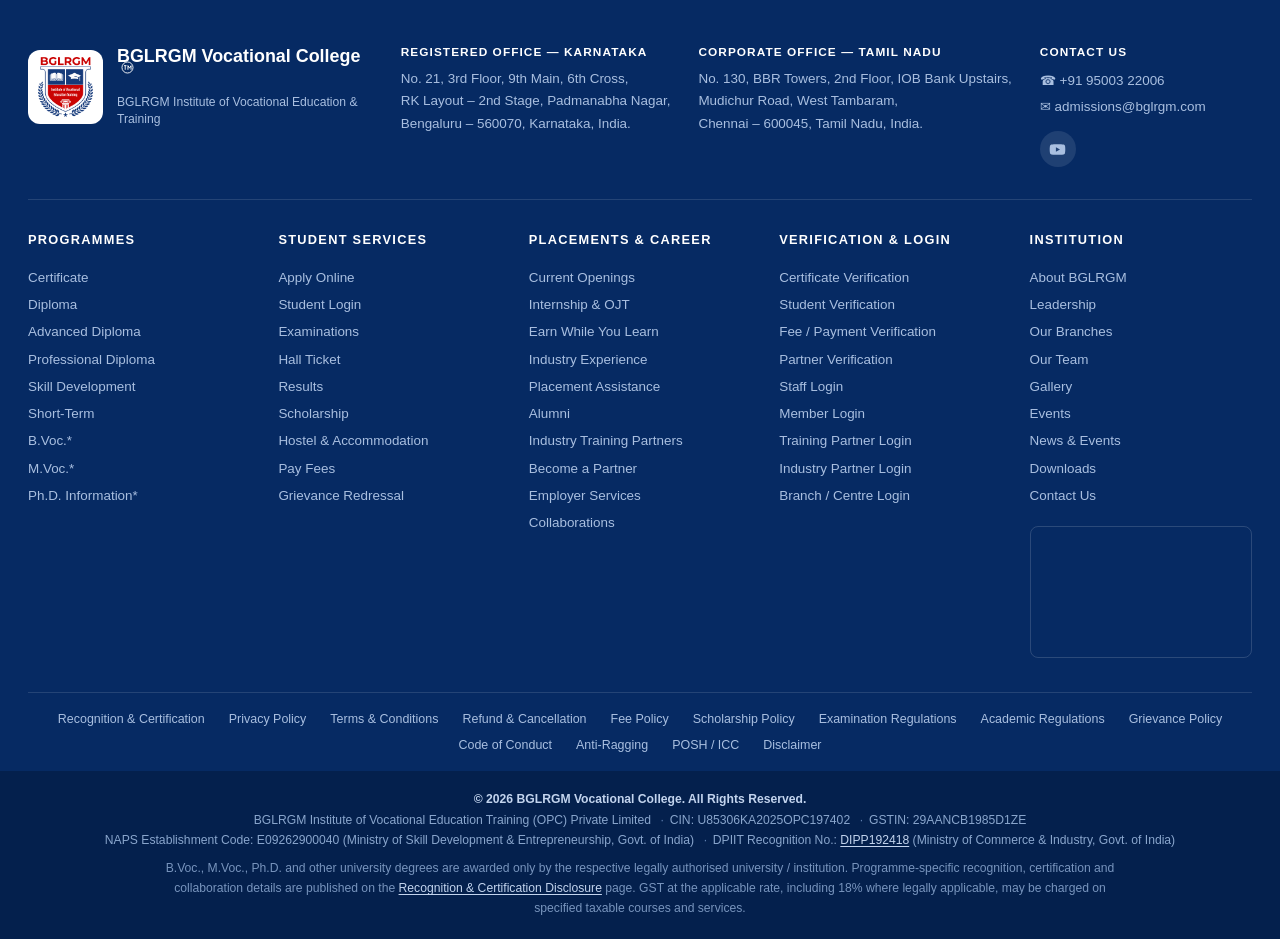
<file: legal/grievance-policy.html>
<!DOCTYPE html>
<html lang="en">
<head>
<meta charset="utf-8">
<meta name="viewport" content="width=device-width,initial-scale=1">
<title>Grievance Redressal Policy | BGLRGM Vocational College</title>
<meta name="description" content="How a concern is raised, who considers it, and the time within which it is answered.">
<link rel="icon" href="../assets/img/favicon.ico" sizes="any">
<link rel="icon" type="image/png" sizes="32x32" href="../assets/img/favicon-32.png">
<link rel="apple-touch-icon" href="../assets/img/apple-touch-icon.png">
<meta name="theme-color" content="#0b3c8c">
<link rel="stylesheet" href="../assets/css/style.css">
</head>
<body>

<div id="site-header"></div>

<section class="pagebanner">
  <div class="wrap">
    <div class="crumbs"><a href="../index.html">Home</a><span>›</span>Grievance Redressal Policy</div>
    <h1>Grievance Redressal Policy</h1>
    <p>How a concern is raised, who considers it, and the time within which it is answered.</p>
  </div>
</section>

<section class="sec"><div class="wrap-narrow">
<p class="small muted">Last updated: August 2026. This page forms part of the terms under which BGLRGM
Institute of Vocational Education &amp; Training provides its programmes and services.</p>
<h2 style="font-size:1.25rem;margin-top:2rem">1. Scope</h2><p>A learner, parent, staff member or partner may raise a concern relating to admissions, academics,
       examinations, fees, certificates, internship or OJT, placement, accommodation, student services,
       conduct or facilities.</p><h2 style="font-size:1.25rem;margin-top:2rem">2. How to raise a grievance</h2><ul><li>Submit the online <a href="../pages/grievance.html">grievance form</a></li><li>Or write to <a href="mailto:admissions@bglrgm.com">admissions@bglrgm.com</a></li><li>Or hand a written complaint to the centre head at your branch</li></ul><h2 style="font-size:1.25rem;margin-top:2rem">3. Stages and timelines</h2><ul><li>Acknowledgement within 3 working days of receipt</li><li>Stage 1 — centre head reviews and responds within 10 working days</li><li>Stage 2 — if unresolved, the grievance redressal committee reviews within a further 15 working days</li><li>Stage 3 — appeal to the Director, whose decision concludes the internal process</li></ul><h2 style="font-size:1.25rem;margin-top:2rem">4. Committee</h2><p>The grievance redressal committee includes a senior academic member, a centre representative and a
       student representative where the matter concerns a learner. Members with a personal interest in the
       matter recuse themselves.</p><h2 style="font-size:1.25rem;margin-top:2rem">5. Principles</h2><p>Every complainant is given an opportunity to be heard. Complaints are handled confidentially so far
       as is consistent with a fair enquiry. No adverse action is taken against a person for raising a
       grievance in good faith.</p><h2 style="font-size:1.25rem;margin-top:2rem">6. Related mechanisms</h2><p>Complaints of ragging are handled under the <a href="anti-ragging.html">Anti-Ragging</a> mechanism
       and complaints of sexual harassment under the <a href="posh.html">POSH / Internal Complaints
       Committee</a> mechanism, both of which take precedence over this general policy.</p>
<div class="disclaimer" style="margin-top:2.4rem">Questions about this page may be sent to
<a href="mailto:admissions@bglrgm.com">admissions@bglrgm.com</a> or raised through the
<a href="../pages/grievance.html">grievance redressal</a> form.</div>
</div></section>

<div id="site-footer"></div>

<script src="../assets/js/config.js"></script>
<script src="../assets/js/data.js"></script>
<script src="../assets/js/demo-data.js"></script>
<script src="../assets/js/layout.js"></script>
<script src="../assets/js/main.js"></script>
</body>
</html>
</file>
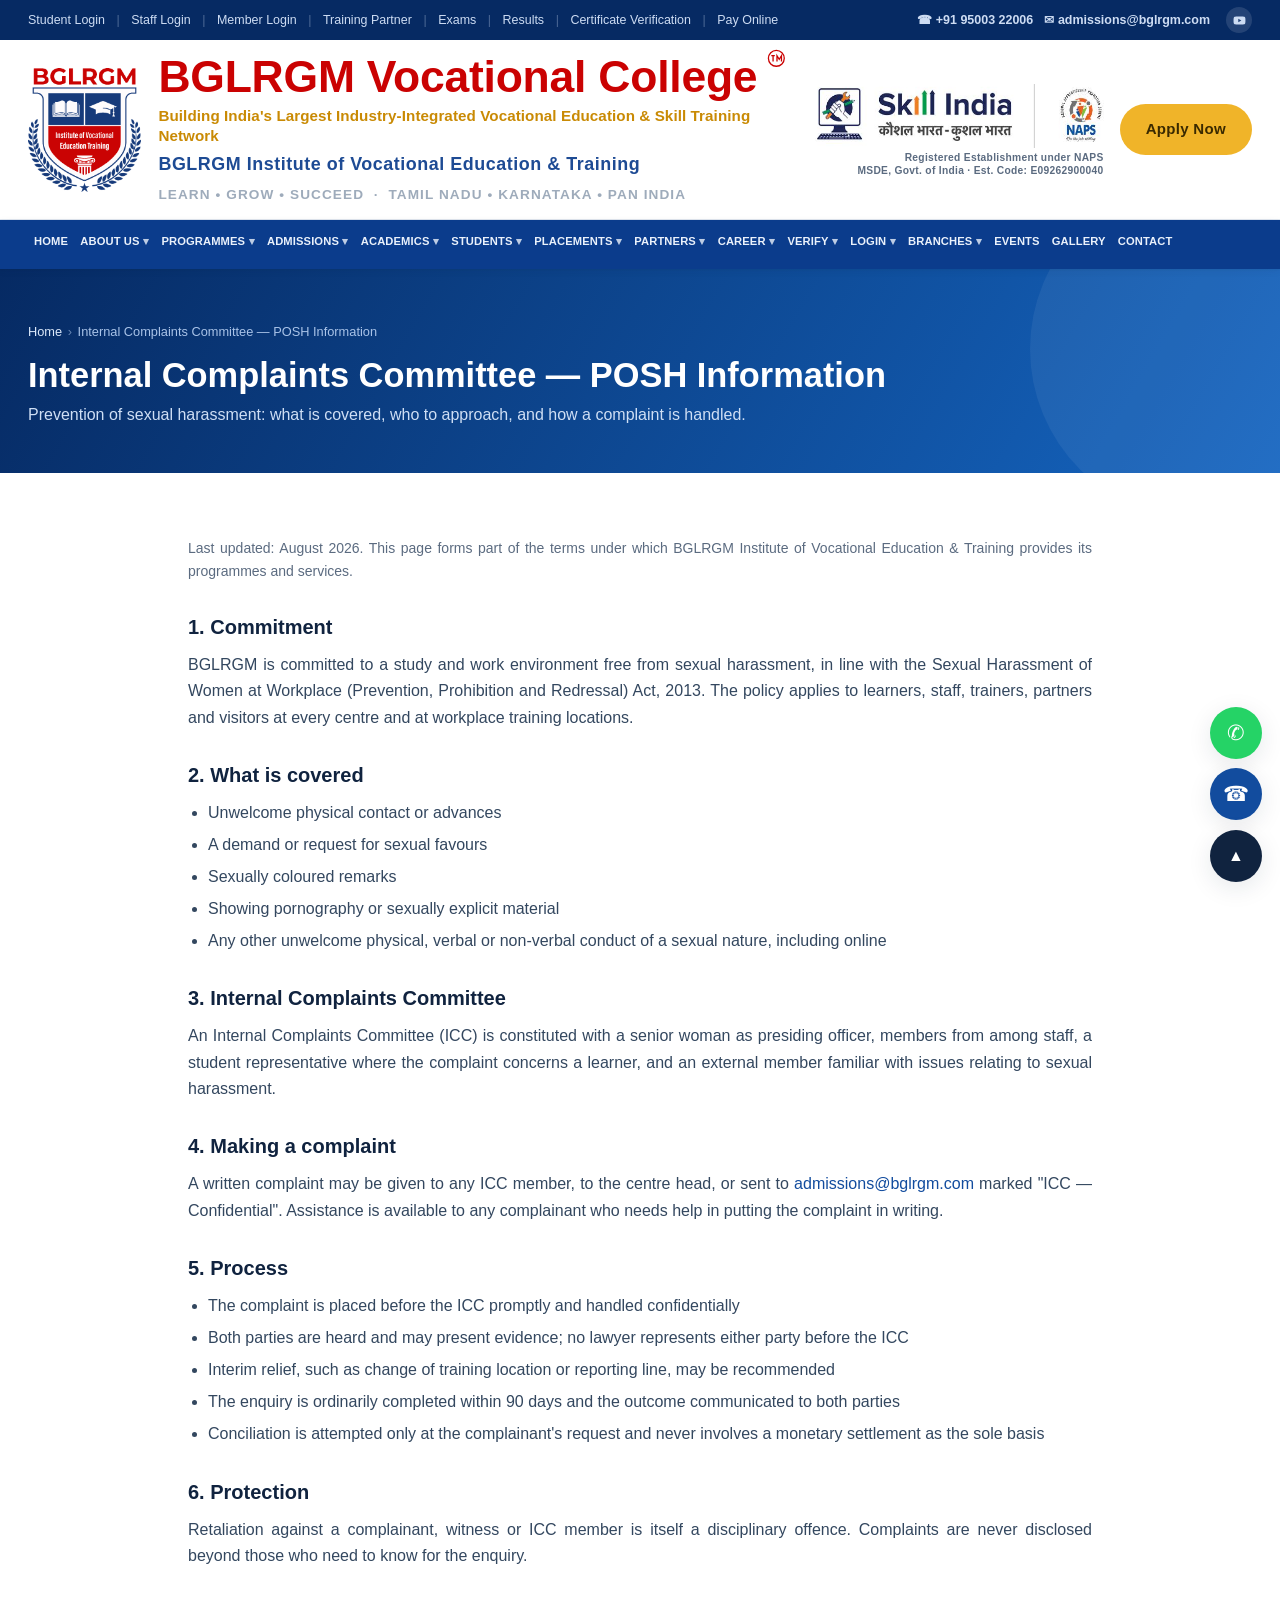
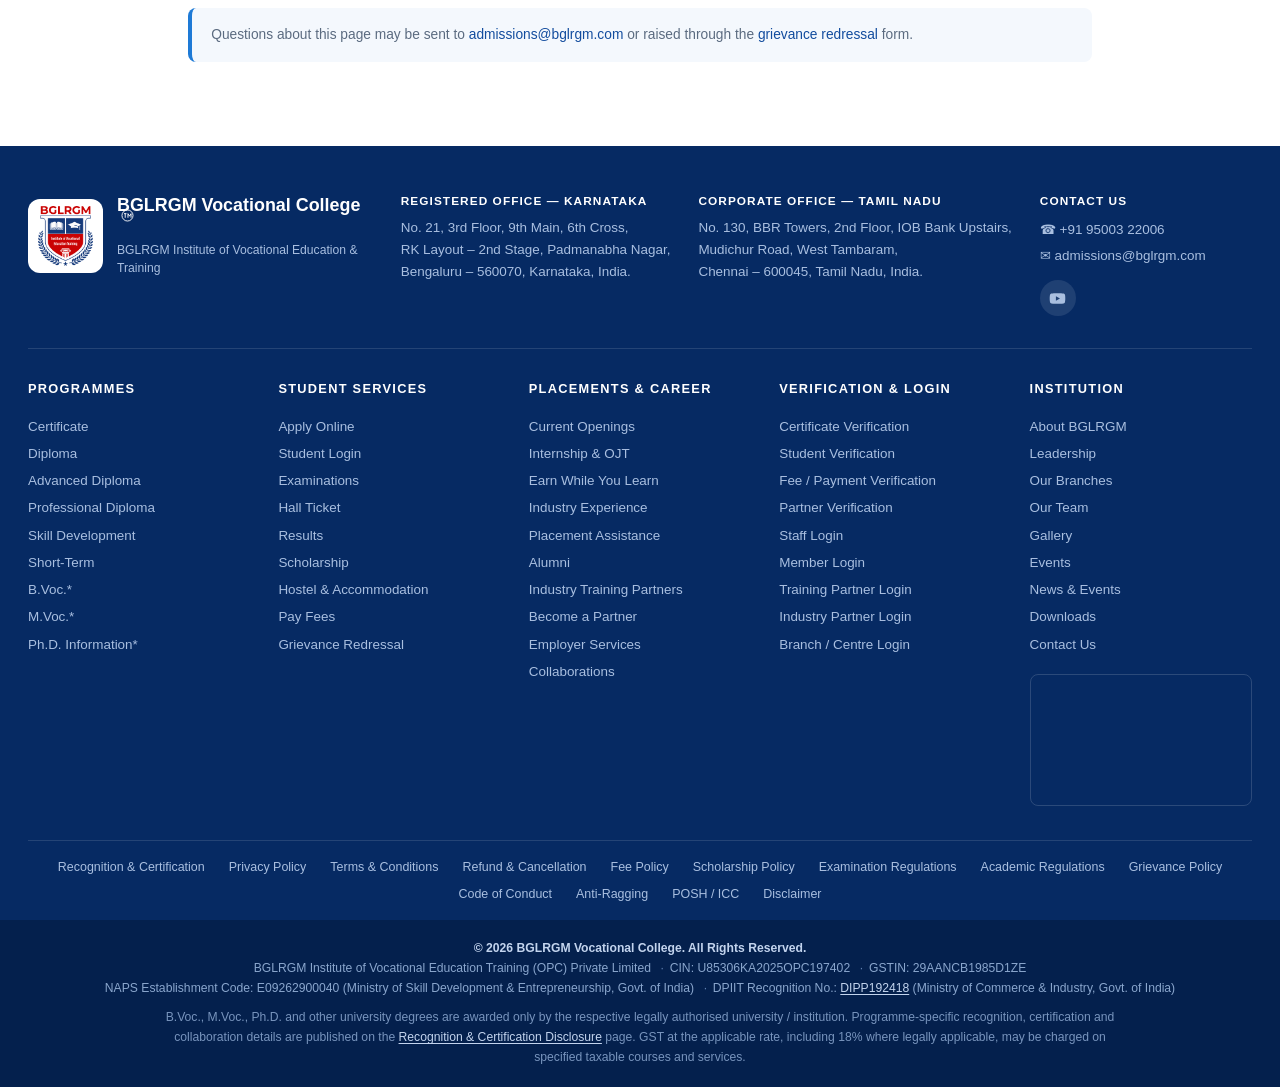
<file: legal/posh.html>
<!DOCTYPE html>
<html lang="en">
<head>
<meta charset="utf-8">
<meta name="viewport" content="width=device-width,initial-scale=1">
<title>Internal Complaints Committee — POSH Information | BGLRGM Vocational College</title>
<meta name="description" content="Prevention of sexual harassment: what is covered, who to approach, and how a complaint is handled.">
<link rel="icon" href="../assets/img/favicon.ico" sizes="any">
<link rel="icon" type="image/png" sizes="32x32" href="../assets/img/favicon-32.png">
<link rel="apple-touch-icon" href="../assets/img/apple-touch-icon.png">
<meta name="theme-color" content="#0b3c8c">
<link rel="stylesheet" href="../assets/css/style.css">
</head>
<body>

<div id="site-header"></div>

<section class="pagebanner">
  <div class="wrap">
    <div class="crumbs"><a href="../index.html">Home</a><span>›</span>Internal Complaints Committee — POSH Information</div>
    <h1>Internal Complaints Committee — POSH Information</h1>
    <p>Prevention of sexual harassment: what is covered, who to approach, and how a complaint is handled.</p>
  </div>
</section>

<section class="sec"><div class="wrap-narrow">
<p class="small muted">Last updated: August 2026. This page forms part of the terms under which BGLRGM
Institute of Vocational Education &amp; Training provides its programmes and services.</p>
<h2 style="font-size:1.25rem;margin-top:2rem">1. Commitment</h2><p>BGLRGM is committed to a study and work environment free from sexual harassment, in line with the
       Sexual Harassment of Women at Workplace (Prevention, Prohibition and Redressal) Act, 2013. The policy
       applies to learners, staff, trainers, partners and visitors at every centre and at workplace training
       locations.</p><h2 style="font-size:1.25rem;margin-top:2rem">2. What is covered</h2><ul><li>Unwelcome physical contact or advances</li><li>A demand or request for sexual favours</li><li>Sexually coloured remarks</li><li>Showing pornography or sexually explicit material</li><li>Any other unwelcome physical, verbal or non-verbal conduct of a sexual nature, including online</li></ul><h2 style="font-size:1.25rem;margin-top:2rem">3. Internal Complaints Committee</h2><p>An Internal Complaints Committee (ICC) is constituted with a senior woman as presiding officer,
       members from among staff, a student representative where the complaint concerns a learner, and an
       external member familiar with issues relating to sexual harassment.</p><h2 style="font-size:1.25rem;margin-top:2rem">4. Making a complaint</h2><p>A written complaint may be given to any ICC member, to the centre head, or sent to
       <a href="mailto:admissions@bglrgm.com">admissions@bglrgm.com</a> marked "ICC — Confidential".
       Assistance is available to any complainant who needs help in putting the complaint in writing.</p><h2 style="font-size:1.25rem;margin-top:2rem">5. Process</h2><ul><li>The complaint is placed before the ICC promptly and handled confidentially</li><li>Both parties are heard and may present evidence; no lawyer represents either party before the ICC</li><li>Interim relief, such as change of training location or reporting line, may be recommended</li><li>The enquiry is ordinarily completed within 90 days and the outcome communicated to both parties</li><li>Conciliation is attempted only at the complainant's request and never involves a monetary settlement as the sole basis</li></ul><h2 style="font-size:1.25rem;margin-top:2rem">6. Protection</h2><p>Retaliation against a complainant, witness or ICC member is itself a disciplinary offence. Complaints
       are never disclosed beyond those who need to know for the enquiry.</p>
<div class="disclaimer" style="margin-top:2.4rem">Questions about this page may be sent to
<a href="mailto:admissions@bglrgm.com">admissions@bglrgm.com</a> or raised through the
<a href="../pages/grievance.html">grievance redressal</a> form.</div>
</div></section>

<div id="site-footer"></div>

<script src="../assets/js/config.js"></script>
<script src="../assets/js/data.js"></script>
<script src="../assets/js/demo-data.js"></script>
<script src="../assets/js/layout.js"></script>
<script src="../assets/js/main.js"></script>
</body>
</html>
</file>
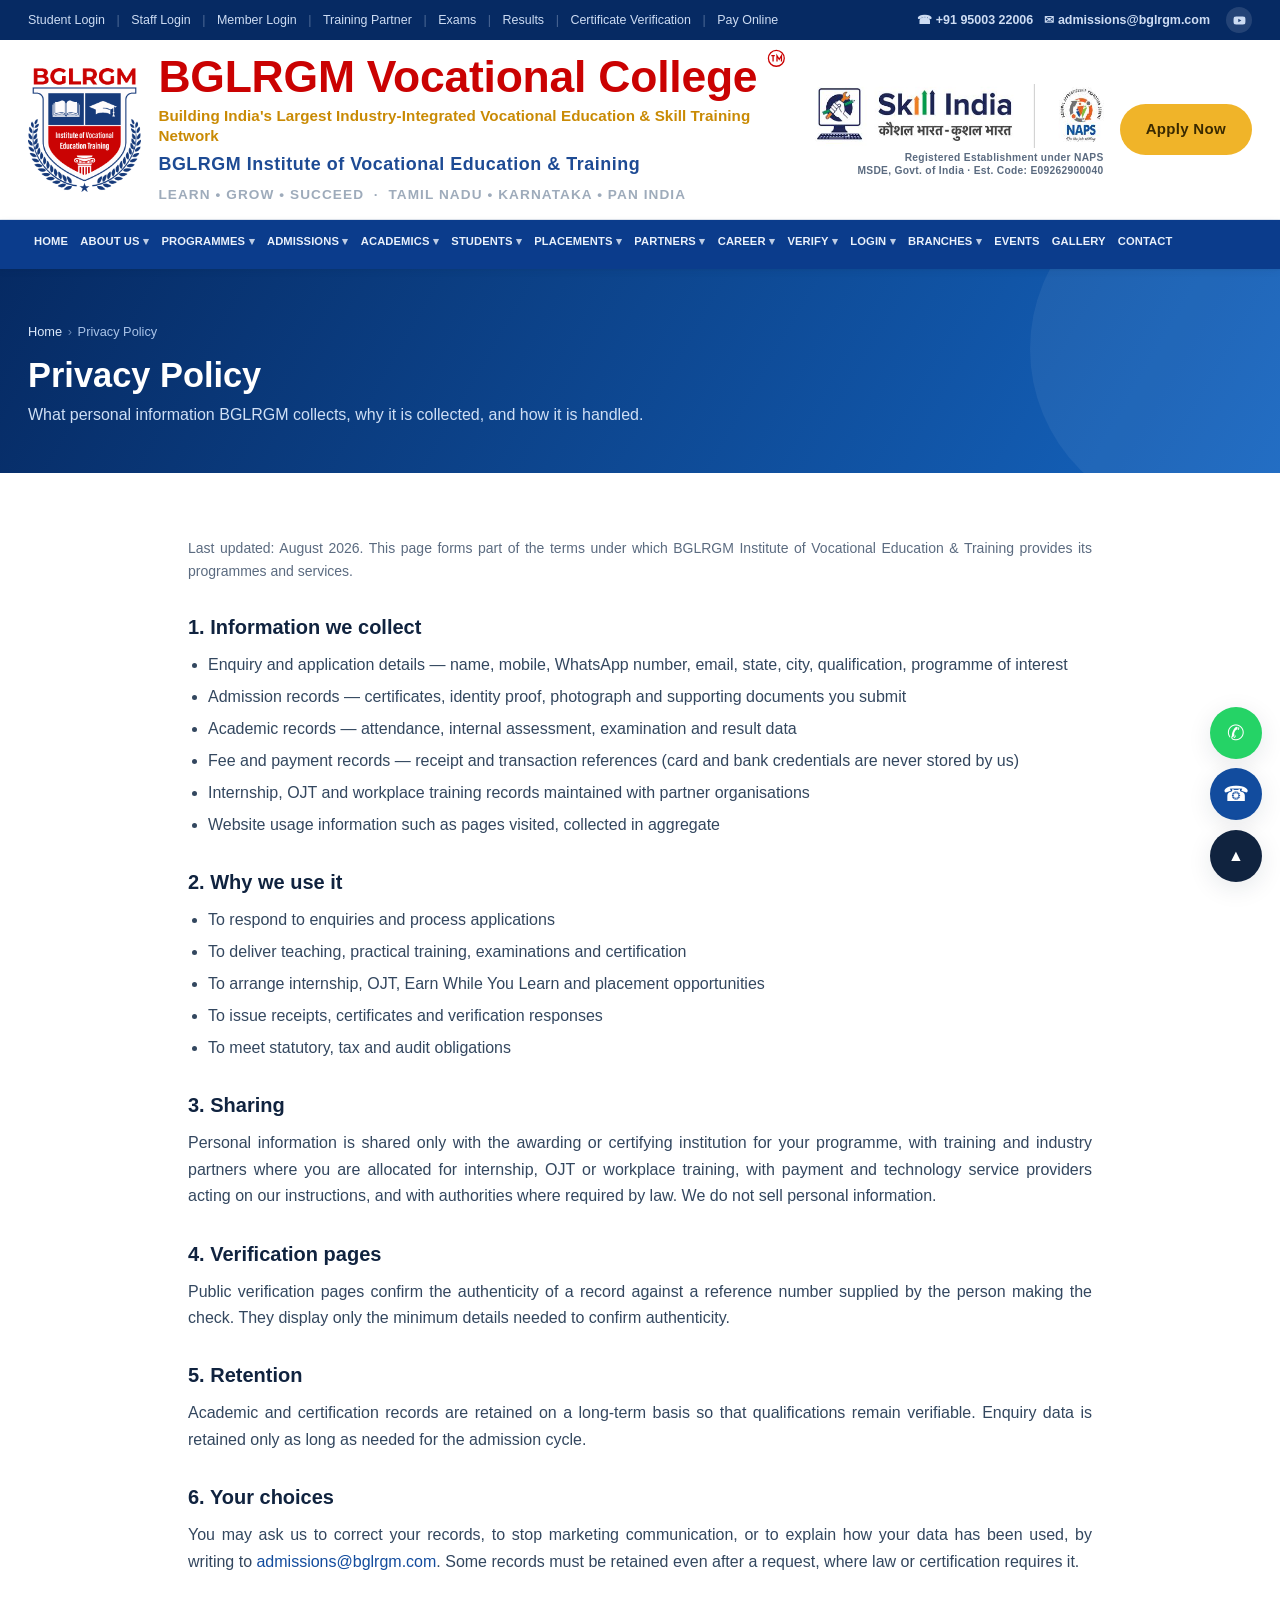
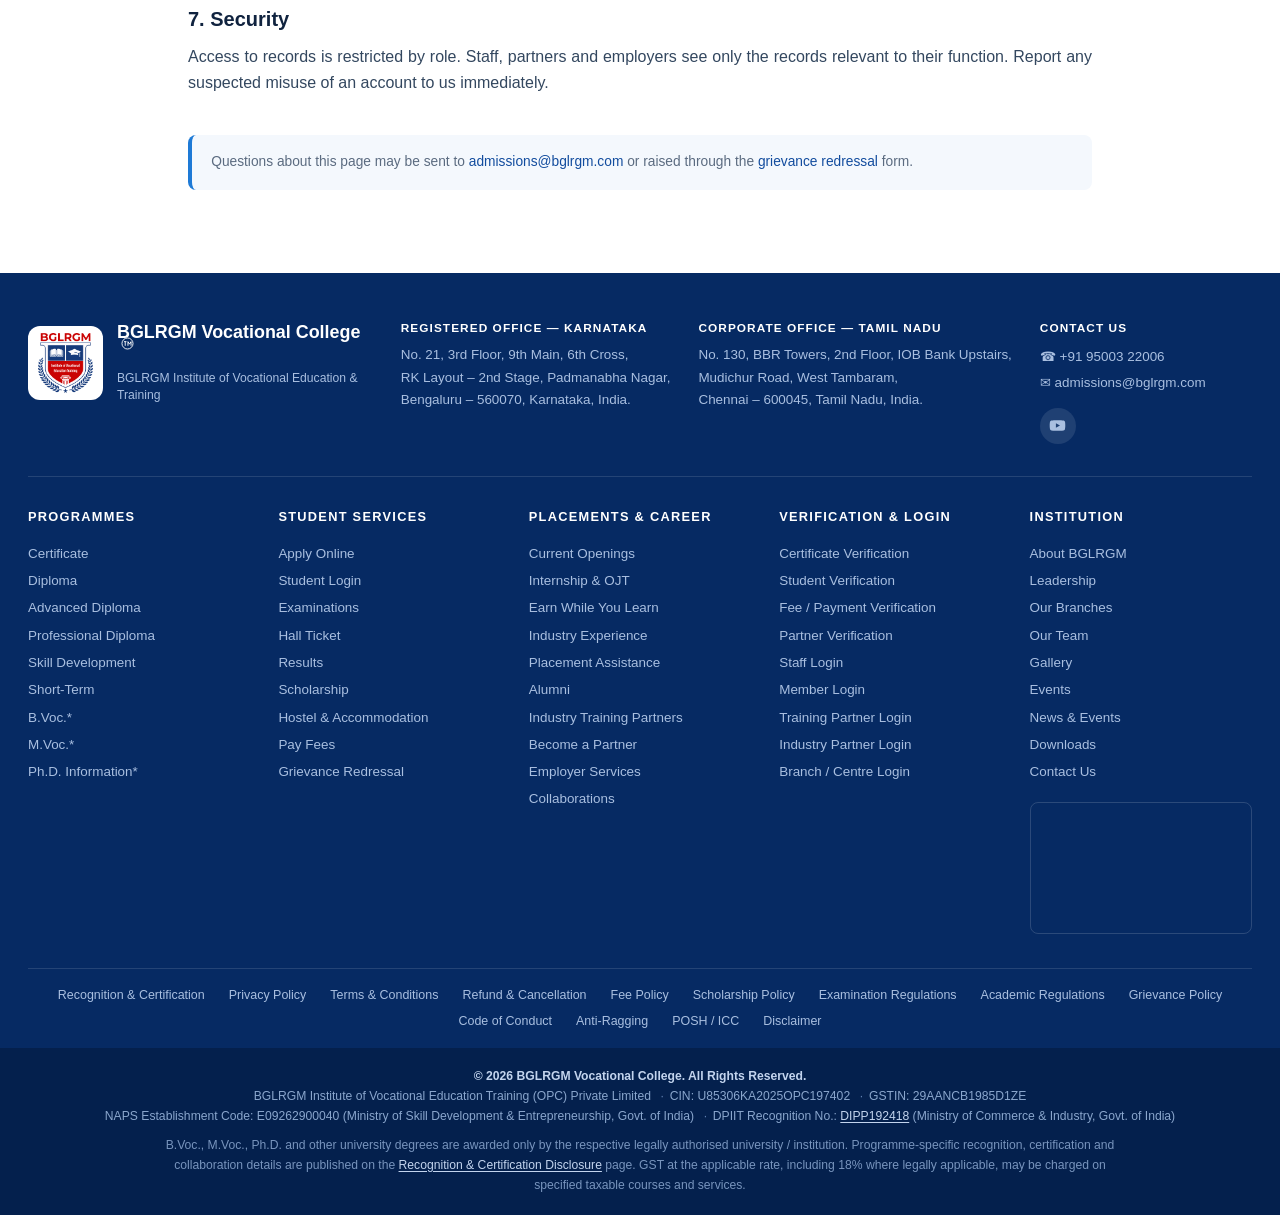
<file: legal/privacy-policy.html>
<!DOCTYPE html>
<html lang="en">
<head>
<meta charset="utf-8">
<meta name="viewport" content="width=device-width,initial-scale=1">
<title>Privacy Policy | BGLRGM Vocational College</title>
<meta name="description" content="What personal information BGLRGM collects, why it is collected, and how it is handled.">
<link rel="icon" href="../assets/img/favicon.ico" sizes="any">
<link rel="icon" type="image/png" sizes="32x32" href="../assets/img/favicon-32.png">
<link rel="apple-touch-icon" href="../assets/img/apple-touch-icon.png">
<meta name="theme-color" content="#0b3c8c">
<link rel="stylesheet" href="../assets/css/style.css">
</head>
<body>

<div id="site-header"></div>

<section class="pagebanner">
  <div class="wrap">
    <div class="crumbs"><a href="../index.html">Home</a><span>›</span>Privacy Policy</div>
    <h1>Privacy Policy</h1>
    <p>What personal information BGLRGM collects, why it is collected, and how it is handled.</p>
  </div>
</section>

<section class="sec"><div class="wrap-narrow">
<p class="small muted">Last updated: August 2026. This page forms part of the terms under which BGLRGM
Institute of Vocational Education &amp; Training provides its programmes and services.</p>
<h2 style="font-size:1.25rem;margin-top:2rem">1. Information we collect</h2><ul><li>Enquiry and application details — name, mobile, WhatsApp number, email, state, city, qualification, programme of interest</li><li>Admission records — certificates, identity proof, photograph and supporting documents you submit</li><li>Academic records — attendance, internal assessment, examination and result data</li><li>Fee and payment records — receipt and transaction references (card and bank credentials are never stored by us)</li><li>Internship, OJT and workplace training records maintained with partner organisations</li><li>Website usage information such as pages visited, collected in aggregate</li></ul><h2 style="font-size:1.25rem;margin-top:2rem">2. Why we use it</h2><ul><li>To respond to enquiries and process applications</li><li>To deliver teaching, practical training, examinations and certification</li><li>To arrange internship, OJT, Earn While You Learn and placement opportunities</li><li>To issue receipts, certificates and verification responses</li><li>To meet statutory, tax and audit obligations</li></ul><h2 style="font-size:1.25rem;margin-top:2rem">3. Sharing</h2><p>Personal information is shared only with the awarding or certifying institution for your programme,
       with training and industry partners where you are allocated for internship, OJT or workplace training,
       with payment and technology service providers acting on our instructions, and with authorities where
       required by law. We do not sell personal information.</p><h2 style="font-size:1.25rem;margin-top:2rem">4. Verification pages</h2><p>Public verification pages confirm the authenticity of a record against a reference number supplied
       by the person making the check. They display only the minimum details needed to confirm authenticity.</p><h2 style="font-size:1.25rem;margin-top:2rem">5. Retention</h2><p>Academic and certification records are retained on a long-term basis so that qualifications remain
       verifiable. Enquiry data is retained only as long as needed for the admission cycle.</p><h2 style="font-size:1.25rem;margin-top:2rem">6. Your choices</h2><p>You may ask us to correct your records, to stop marketing communication, or to explain how your data
       has been used, by writing to <a href="mailto:admissions@bglrgm.com">admissions@bglrgm.com</a>.
       Some records must be retained even after a request, where law or certification requires it.</p><h2 style="font-size:1.25rem;margin-top:2rem">7. Security</h2><p>Access to records is restricted by role. Staff, partners and employers see only the records relevant
       to their function. Report any suspected misuse of an account to us immediately.</p>
<div class="disclaimer" style="margin-top:2.4rem">Questions about this page may be sent to
<a href="mailto:admissions@bglrgm.com">admissions@bglrgm.com</a> or raised through the
<a href="../pages/grievance.html">grievance redressal</a> form.</div>
</div></section>

<div id="site-footer"></div>

<script src="../assets/js/config.js"></script>
<script src="../assets/js/data.js"></script>
<script src="../assets/js/demo-data.js"></script>
<script src="../assets/js/layout.js"></script>
<script src="../assets/js/main.js"></script>
</body>
</html>
</file>
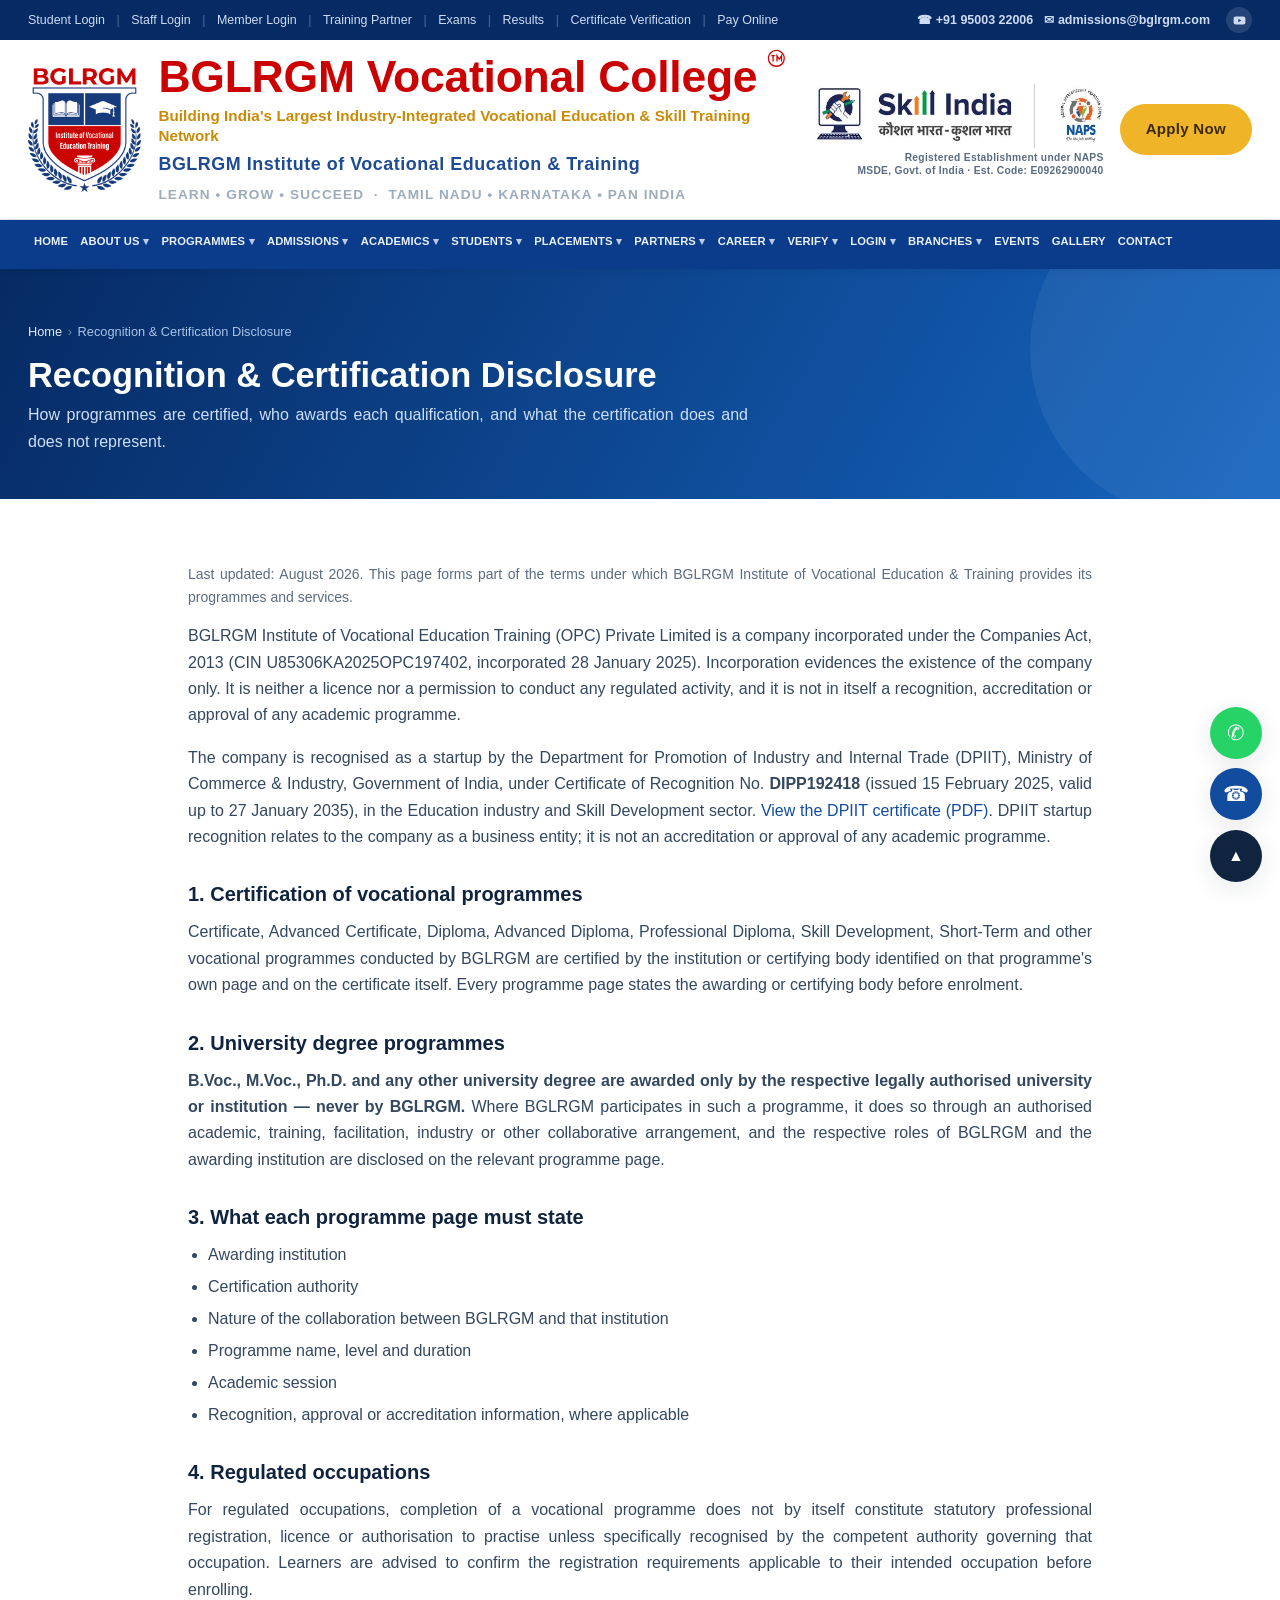
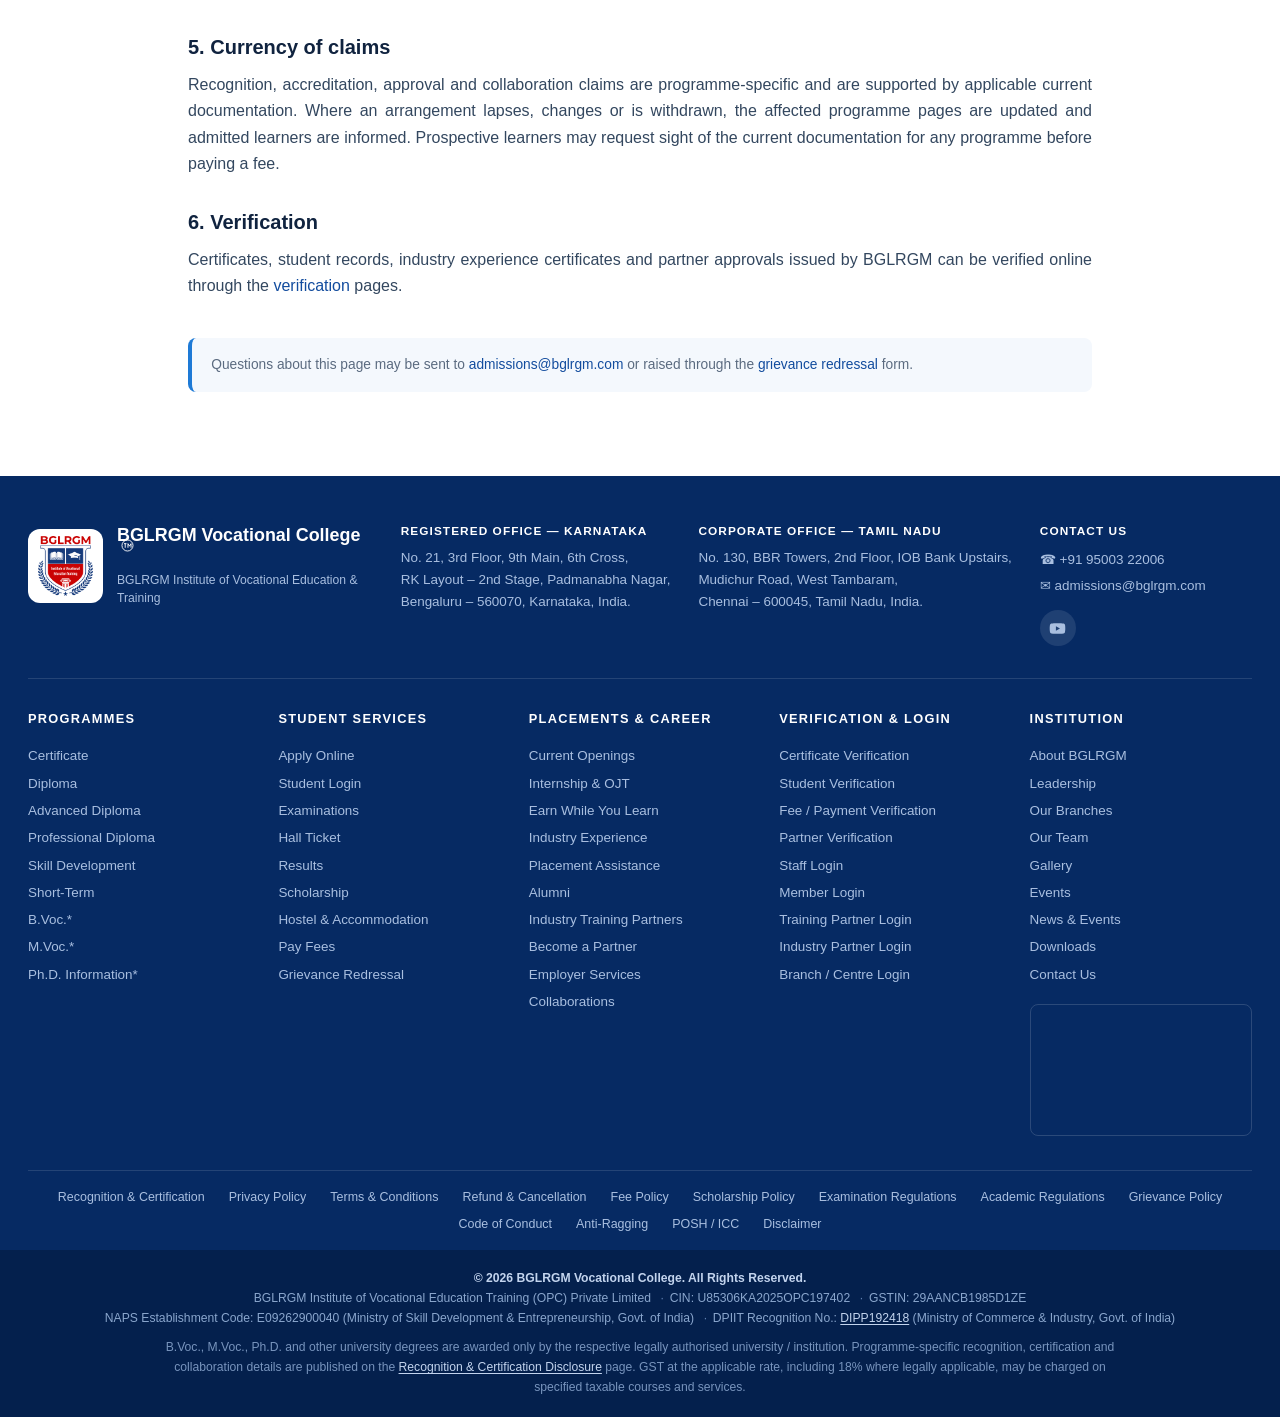
<file: legal/recognition-disclosure.html>
<!DOCTYPE html>
<html lang="en">
<head>
<meta charset="utf-8">
<meta name="viewport" content="width=device-width,initial-scale=1">
<title>Recognition & Certification Disclosure | BGLRGM Vocational College</title>
<meta name="description" content="How programmes are certified, who awards each qualification, and what the certification does and does not represent.">
<link rel="icon" href="../assets/img/favicon.ico" sizes="any">
<link rel="icon" type="image/png" sizes="32x32" href="../assets/img/favicon-32.png">
<link rel="apple-touch-icon" href="../assets/img/apple-touch-icon.png">
<meta name="theme-color" content="#0b3c8c">
<link rel="stylesheet" href="../assets/css/style.css">
</head>
<body>

<div id="site-header"></div>

<section class="pagebanner">
  <div class="wrap">
    <div class="crumbs"><a href="../index.html">Home</a><span>›</span>Recognition &amp; Certification Disclosure</div>
    <h1>Recognition &amp; Certification Disclosure</h1>
    <p>How programmes are certified, who awards each qualification, and what the certification does and does not represent.</p>
  </div>
</section>

<section class="sec"><div class="wrap-narrow">
<p class="small muted">Last updated: August 2026. This page forms part of the terms under which BGLRGM
Institute of Vocational Education &amp; Training provides its programmes and services.</p>
<p>BGLRGM Institute of Vocational Education Training (OPC) Private Limited is a company incorporated
     under the Companies Act, 2013 (CIN U85306KA2025OPC197402, incorporated 28 January 2025). Incorporation
     evidences the existence of the company only. It is neither a licence nor a permission to conduct any
     regulated activity, and it is not in itself a recognition, accreditation or approval of any academic
     programme.</p><p>The company is recognised as a startup by the Department for Promotion of Industry and
     Internal Trade (DPIIT), Ministry of Commerce &amp; Industry, Government of India, under Certificate of
     Recognition No. <strong>DIPP192418</strong> (issued 15 February 2025, valid up to 27 January 2035), in the
     Education industry and Skill Development sector. <a href="../assets/docs/certificates/dpiit-certificate.pdf"
     target="_blank" rel="noopener">View the DPIIT certificate (PDF)</a>. DPIIT startup recognition relates to the
     company as a business entity; it is not an accreditation or approval of any academic programme.</p><h2 style="font-size:1.25rem;margin-top:2rem">1. Certification of vocational programmes</h2><p>Certificate, Advanced Certificate, Diploma, Advanced Diploma, Professional Diploma, Skill
       Development, Short-Term and other vocational programmes conducted by BGLRGM are certified by the
       institution or certifying body identified on that programme's own page and on the certificate itself.
       Every programme page states the awarding or certifying body before enrolment.</p><h2 style="font-size:1.25rem;margin-top:2rem">2. University degree programmes</h2><p><strong>B.Voc., M.Voc., Ph.D. and any other university degree are awarded only by the respective
       legally authorised university or institution — never by BGLRGM.</strong> Where BGLRGM participates in
       such a programme, it does so through an authorised academic, training, facilitation, industry or other
       collaborative arrangement, and the respective roles of BGLRGM and the awarding institution are
       disclosed on the relevant programme page.</p><h2 style="font-size:1.25rem;margin-top:2rem">3. What each programme page must state</h2><ul><li>Awarding institution</li><li>Certification authority</li><li>Nature of the collaboration between BGLRGM and that institution</li><li>Programme name, level and duration</li><li>Academic session</li><li>Recognition, approval or accreditation information, where applicable</li></ul><h2 style="font-size:1.25rem;margin-top:2rem">4. Regulated occupations</h2><p>For regulated occupations, completion of a vocational programme does not by itself constitute
       statutory professional registration, licence or authorisation to practise unless specifically
       recognised by the competent authority governing that occupation. Learners are advised to confirm the
       registration requirements applicable to their intended occupation before enrolling.</p><h2 style="font-size:1.25rem;margin-top:2rem">5. Currency of claims</h2><p>Recognition, accreditation, approval and collaboration claims are programme-specific and are
       supported by applicable current documentation. Where an arrangement lapses, changes or is withdrawn,
       the affected programme pages are updated and admitted learners are informed. Prospective learners may
       request sight of the current documentation for any programme before paying a fee.</p><h2 style="font-size:1.25rem;margin-top:2rem">6. Verification</h2><p>Certificates, student records, industry experience certificates and partner approvals issued by
       BGLRGM can be verified online through the <a href="../pages/verification.html">verification</a> pages.</p>
<div class="disclaimer" style="margin-top:2.4rem">Questions about this page may be sent to
<a href="mailto:admissions@bglrgm.com">admissions@bglrgm.com</a> or raised through the
<a href="../pages/grievance.html">grievance redressal</a> form.</div>
</div></section>

<div id="site-footer"></div>

<script src="../assets/js/config.js"></script>
<script src="../assets/js/data.js"></script>
<script src="../assets/js/demo-data.js"></script>
<script src="../assets/js/layout.js"></script>
<script src="../assets/js/main.js"></script>
</body>
</html>
</file>
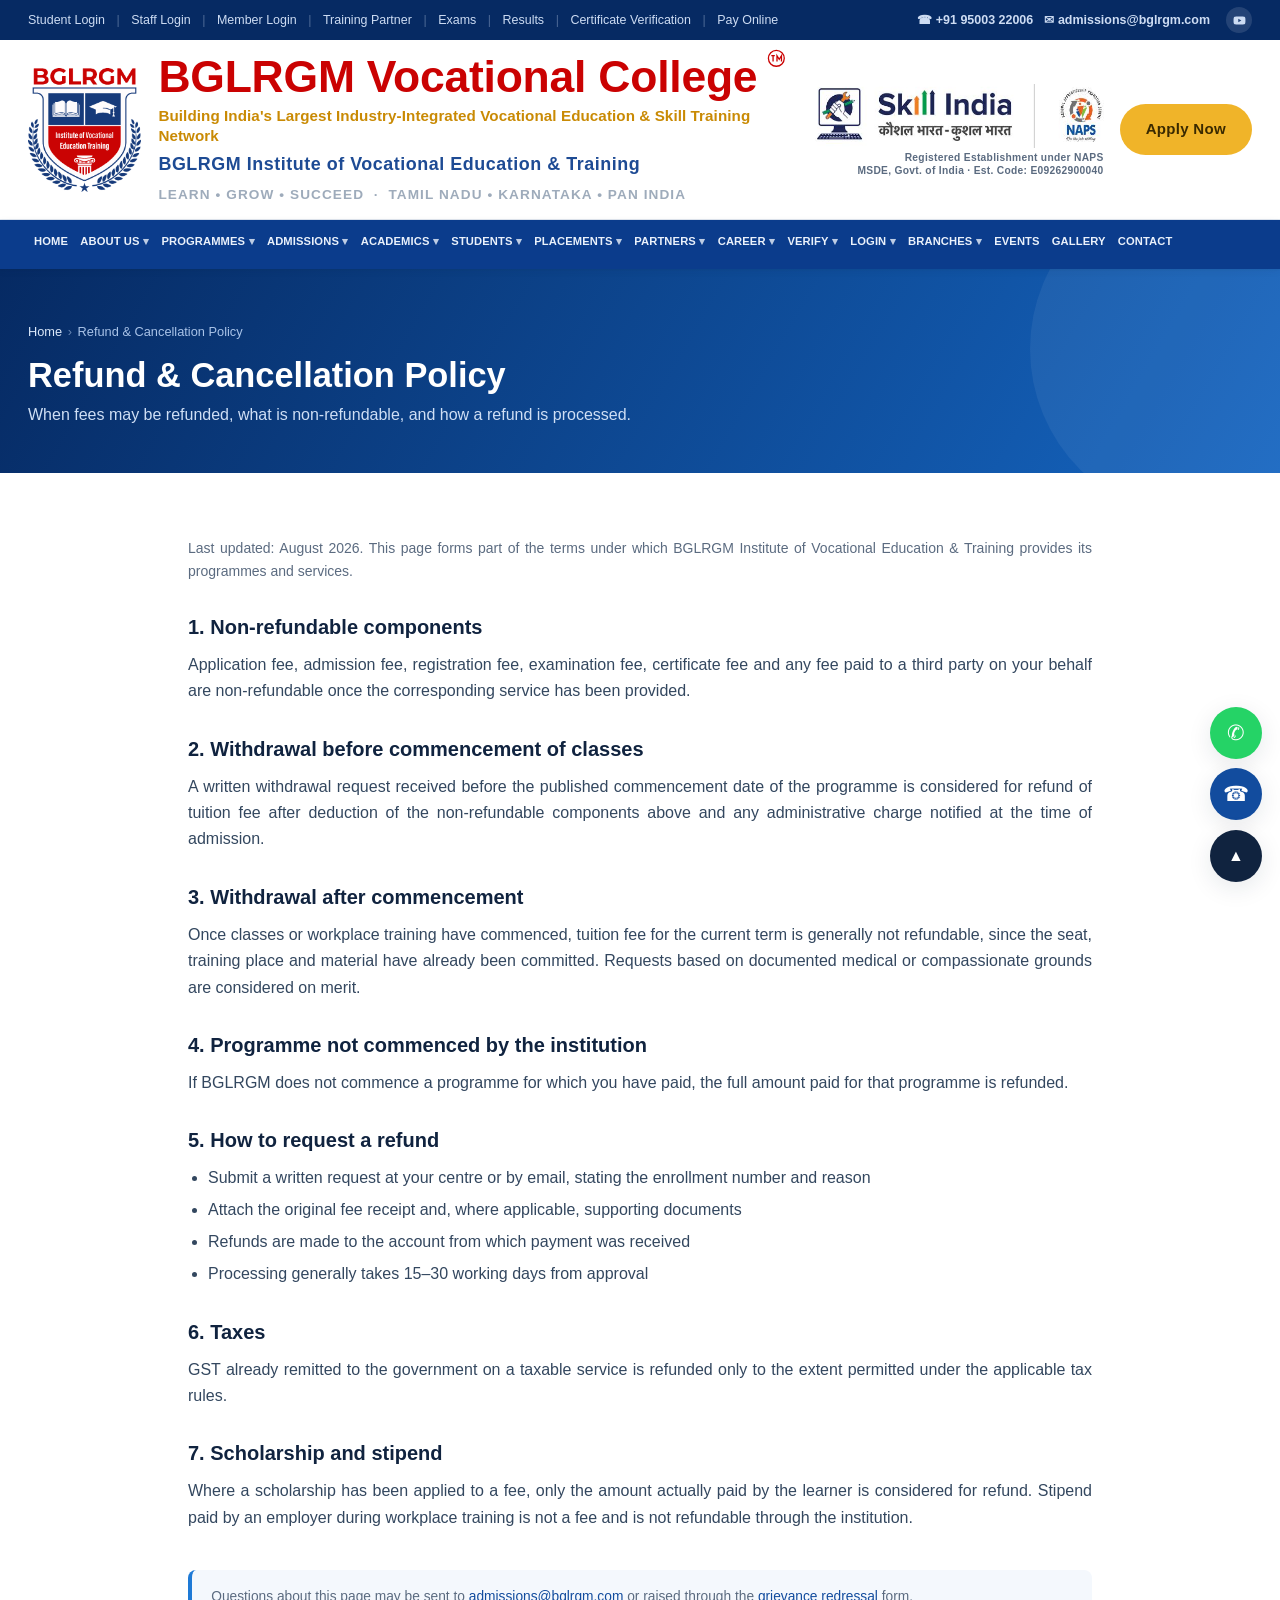
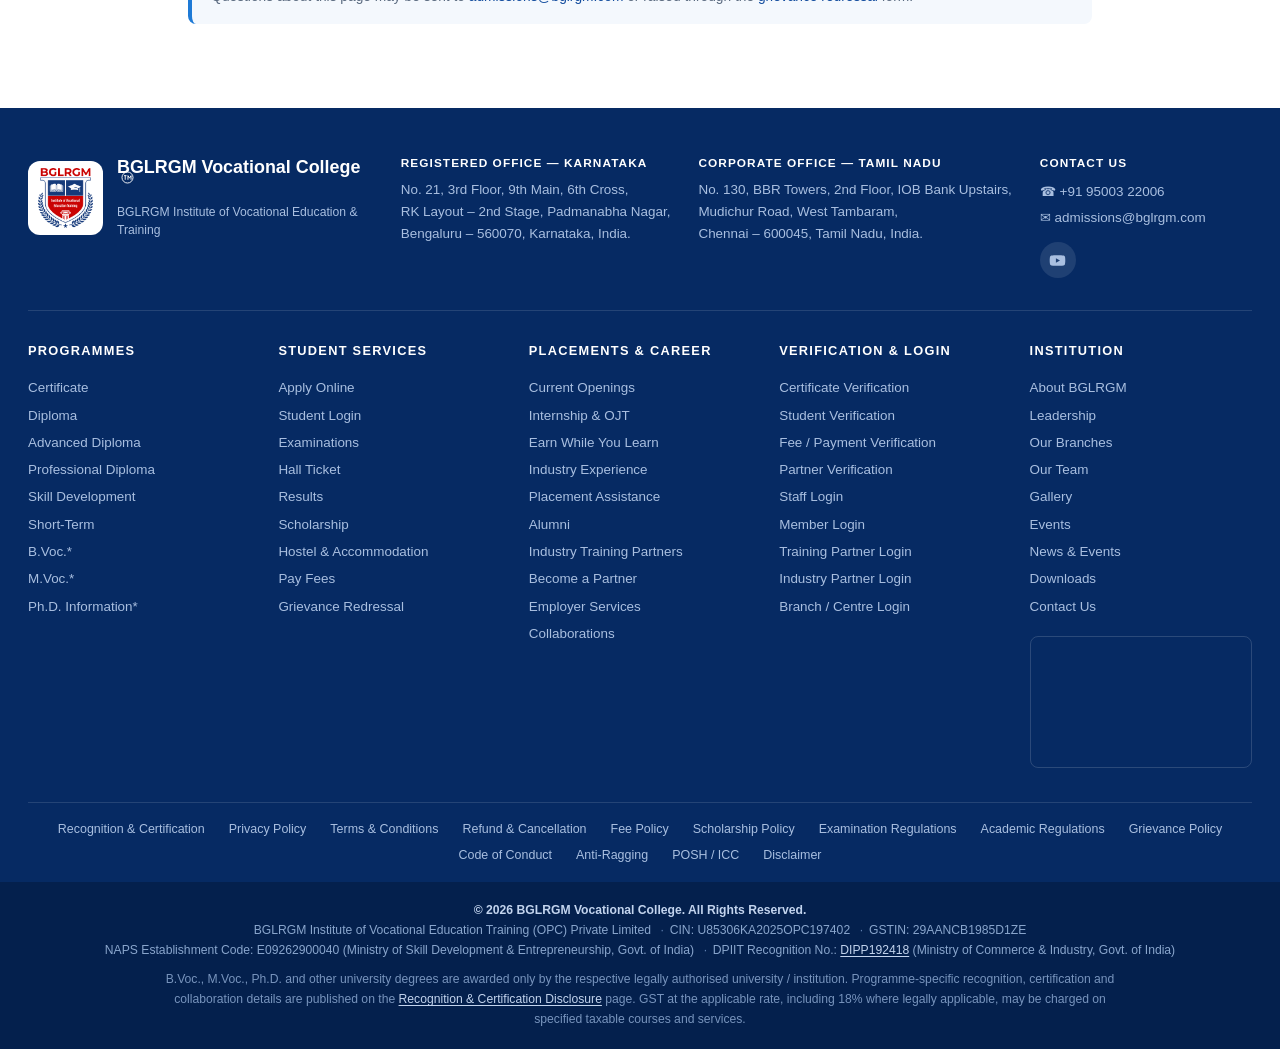
<file: legal/refund-policy.html>
<!DOCTYPE html>
<html lang="en">
<head>
<meta charset="utf-8">
<meta name="viewport" content="width=device-width,initial-scale=1">
<title>Refund & Cancellation Policy | BGLRGM Vocational College</title>
<meta name="description" content="When fees may be refunded, what is non-refundable, and how a refund is processed.">
<link rel="icon" href="../assets/img/favicon.ico" sizes="any">
<link rel="icon" type="image/png" sizes="32x32" href="../assets/img/favicon-32.png">
<link rel="apple-touch-icon" href="../assets/img/apple-touch-icon.png">
<meta name="theme-color" content="#0b3c8c">
<link rel="stylesheet" href="../assets/css/style.css">
</head>
<body>

<div id="site-header"></div>

<section class="pagebanner">
  <div class="wrap">
    <div class="crumbs"><a href="../index.html">Home</a><span>›</span>Refund &amp; Cancellation Policy</div>
    <h1>Refund &amp; Cancellation Policy</h1>
    <p>When fees may be refunded, what is non-refundable, and how a refund is processed.</p>
  </div>
</section>

<section class="sec"><div class="wrap-narrow">
<p class="small muted">Last updated: August 2026. This page forms part of the terms under which BGLRGM
Institute of Vocational Education &amp; Training provides its programmes and services.</p>
<h2 style="font-size:1.25rem;margin-top:2rem">1. Non-refundable components</h2><p>Application fee, admission fee, registration fee, examination fee, certificate fee and any fee paid
       to a third party on your behalf are non-refundable once the corresponding service has been provided.</p><h2 style="font-size:1.25rem;margin-top:2rem">2. Withdrawal before commencement of classes</h2><p>A written withdrawal request received before the published commencement date of the programme is
       considered for refund of tuition fee after deduction of the non-refundable components above and any
       administrative charge notified at the time of admission.</p><h2 style="font-size:1.25rem;margin-top:2rem">3. Withdrawal after commencement</h2><p>Once classes or workplace training have commenced, tuition fee for the current term is generally not
       refundable, since the seat, training place and material have already been committed. Requests based on
       documented medical or compassionate grounds are considered on merit.</p><h2 style="font-size:1.25rem;margin-top:2rem">4. Programme not commenced by the institution</h2><p>If BGLRGM does not commence a programme for which you have paid, the full amount paid for that
       programme is refunded.</p><h2 style="font-size:1.25rem;margin-top:2rem">5. How to request a refund</h2><ul><li>Submit a written request at your centre or by email, stating the enrollment number and reason</li><li>Attach the original fee receipt and, where applicable, supporting documents</li><li>Refunds are made to the account from which payment was received</li><li>Processing generally takes 15–30 working days from approval</li></ul><h2 style="font-size:1.25rem;margin-top:2rem">6. Taxes</h2><p>GST already remitted to the government on a taxable service is refunded only to the extent permitted
       under the applicable tax rules.</p><h2 style="font-size:1.25rem;margin-top:2rem">7. Scholarship and stipend</h2><p>Where a scholarship has been applied to a fee, only the amount actually paid by the learner is
       considered for refund. Stipend paid by an employer during workplace training is not a fee and is not
       refundable through the institution.</p>
<div class="disclaimer" style="margin-top:2.4rem">Questions about this page may be sent to
<a href="mailto:admissions@bglrgm.com">admissions@bglrgm.com</a> or raised through the
<a href="../pages/grievance.html">grievance redressal</a> form.</div>
</div></section>

<div id="site-footer"></div>

<script src="../assets/js/config.js"></script>
<script src="../assets/js/data.js"></script>
<script src="../assets/js/demo-data.js"></script>
<script src="../assets/js/layout.js"></script>
<script src="../assets/js/main.js"></script>
</body>
</html>
</file>
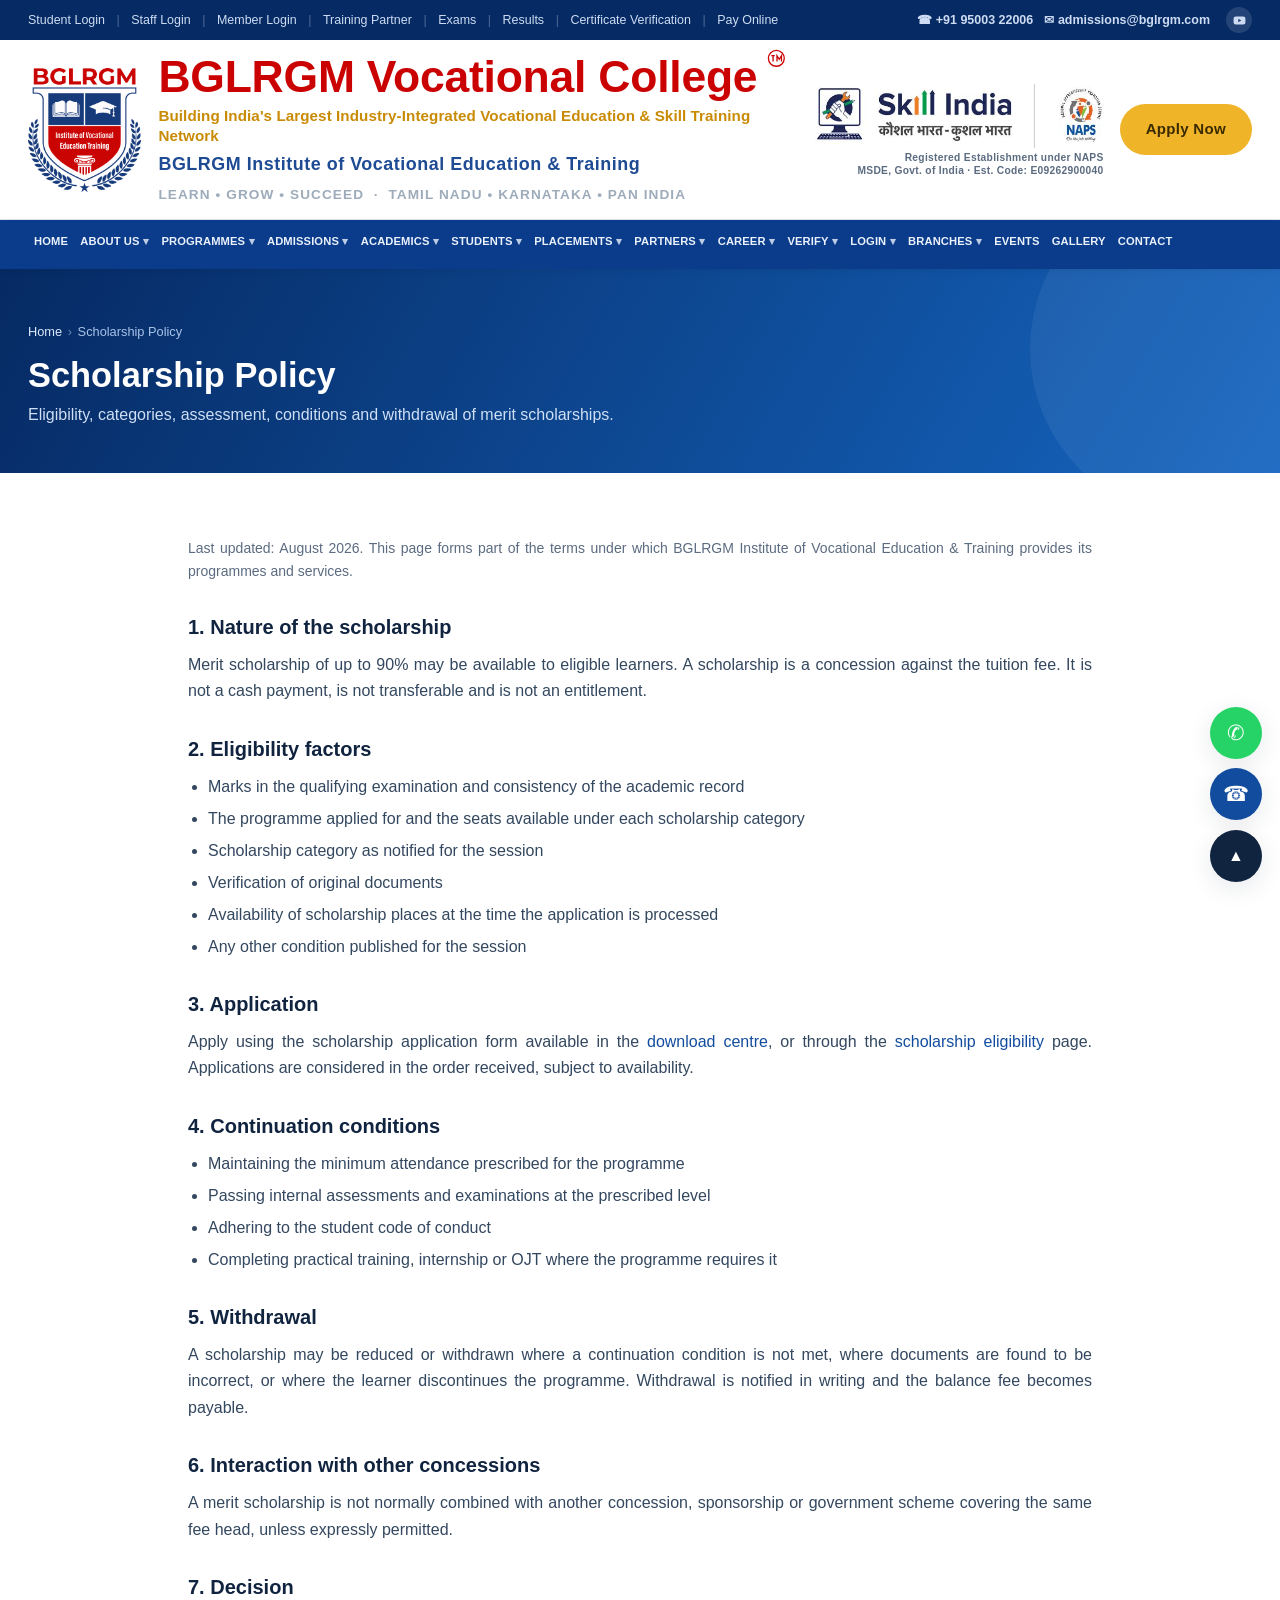
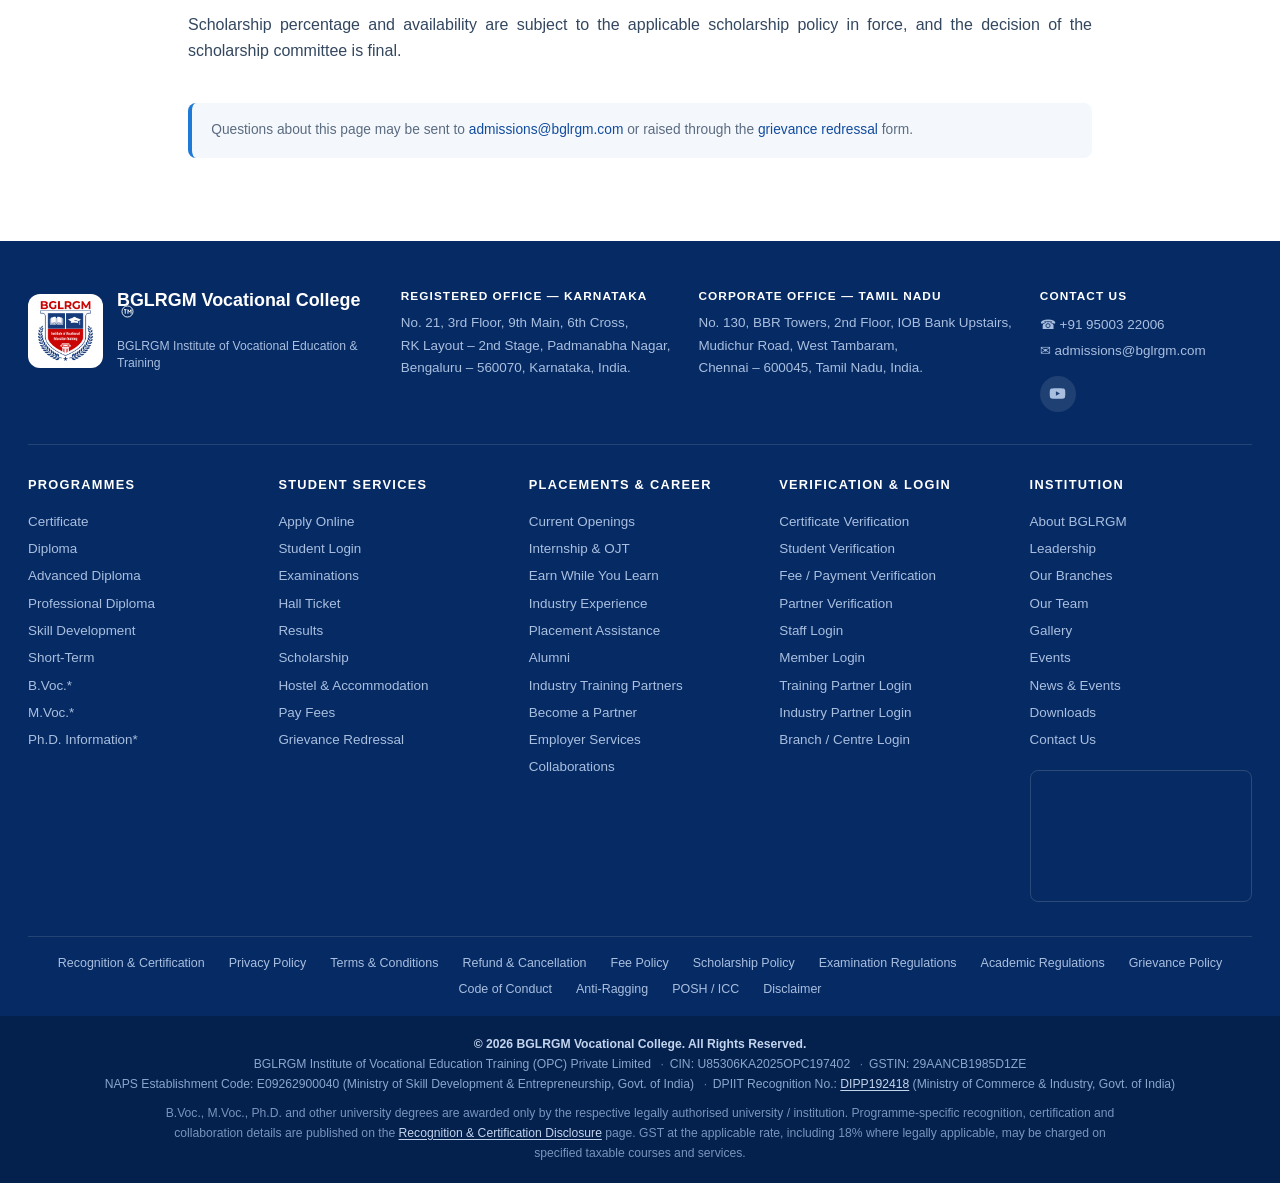
<file: legal/scholarship-policy.html>
<!DOCTYPE html>
<html lang="en">
<head>
<meta charset="utf-8">
<meta name="viewport" content="width=device-width,initial-scale=1">
<title>Scholarship Policy | BGLRGM Vocational College</title>
<meta name="description" content="Eligibility, categories, assessment, conditions and withdrawal of merit scholarships.">
<link rel="icon" href="../assets/img/favicon.ico" sizes="any">
<link rel="icon" type="image/png" sizes="32x32" href="../assets/img/favicon-32.png">
<link rel="apple-touch-icon" href="../assets/img/apple-touch-icon.png">
<meta name="theme-color" content="#0b3c8c">
<link rel="stylesheet" href="../assets/css/style.css">
</head>
<body>

<div id="site-header"></div>

<section class="pagebanner">
  <div class="wrap">
    <div class="crumbs"><a href="../index.html">Home</a><span>›</span>Scholarship Policy</div>
    <h1>Scholarship Policy</h1>
    <p>Eligibility, categories, assessment, conditions and withdrawal of merit scholarships.</p>
  </div>
</section>

<section class="sec"><div class="wrap-narrow">
<p class="small muted">Last updated: August 2026. This page forms part of the terms under which BGLRGM
Institute of Vocational Education &amp; Training provides its programmes and services.</p>
<h2 style="font-size:1.25rem;margin-top:2rem">1. Nature of the scholarship</h2><p>Merit scholarship of up to 90% may be available to eligible learners. A scholarship is a concession
       against the tuition fee. It is not a cash payment, is not transferable and is not an entitlement.</p><h2 style="font-size:1.25rem;margin-top:2rem">2. Eligibility factors</h2><ul><li>Marks in the qualifying examination and consistency of the academic record</li><li>The programme applied for and the seats available under each scholarship category</li><li>Scholarship category as notified for the session</li><li>Verification of original documents</li><li>Availability of scholarship places at the time the application is processed</li><li>Any other condition published for the session</li></ul><h2 style="font-size:1.25rem;margin-top:2rem">3. Application</h2><p>Apply using the scholarship application form available in the
       <a href="../pages/downloads.html">download centre</a>, or through the
       <a href="../pages/scholarship.html">scholarship eligibility</a> page. Applications are considered in
       the order received, subject to availability.</p><h2 style="font-size:1.25rem;margin-top:2rem">4. Continuation conditions</h2><ul><li>Maintaining the minimum attendance prescribed for the programme</li><li>Passing internal assessments and examinations at the prescribed level</li><li>Adhering to the student code of conduct</li><li>Completing practical training, internship or OJT where the programme requires it</li></ul><h2 style="font-size:1.25rem;margin-top:2rem">5. Withdrawal</h2><p>A scholarship may be reduced or withdrawn where a continuation condition is not met, where documents
       are found to be incorrect, or where the learner discontinues the programme. Withdrawal is notified in
       writing and the balance fee becomes payable.</p><h2 style="font-size:1.25rem;margin-top:2rem">6. Interaction with other concessions</h2><p>A merit scholarship is not normally combined with another concession, sponsorship or government
       scheme covering the same fee head, unless expressly permitted.</p><h2 style="font-size:1.25rem;margin-top:2rem">7. Decision</h2><p>Scholarship percentage and availability are subject to the applicable scholarship policy in force,
       and the decision of the scholarship committee is final.</p>
<div class="disclaimer" style="margin-top:2.4rem">Questions about this page may be sent to
<a href="mailto:admissions@bglrgm.com">admissions@bglrgm.com</a> or raised through the
<a href="../pages/grievance.html">grievance redressal</a> form.</div>
</div></section>

<div id="site-footer"></div>

<script src="../assets/js/config.js"></script>
<script src="../assets/js/data.js"></script>
<script src="../assets/js/demo-data.js"></script>
<script src="../assets/js/layout.js"></script>
<script src="../assets/js/main.js"></script>
</body>
</html>
</file>
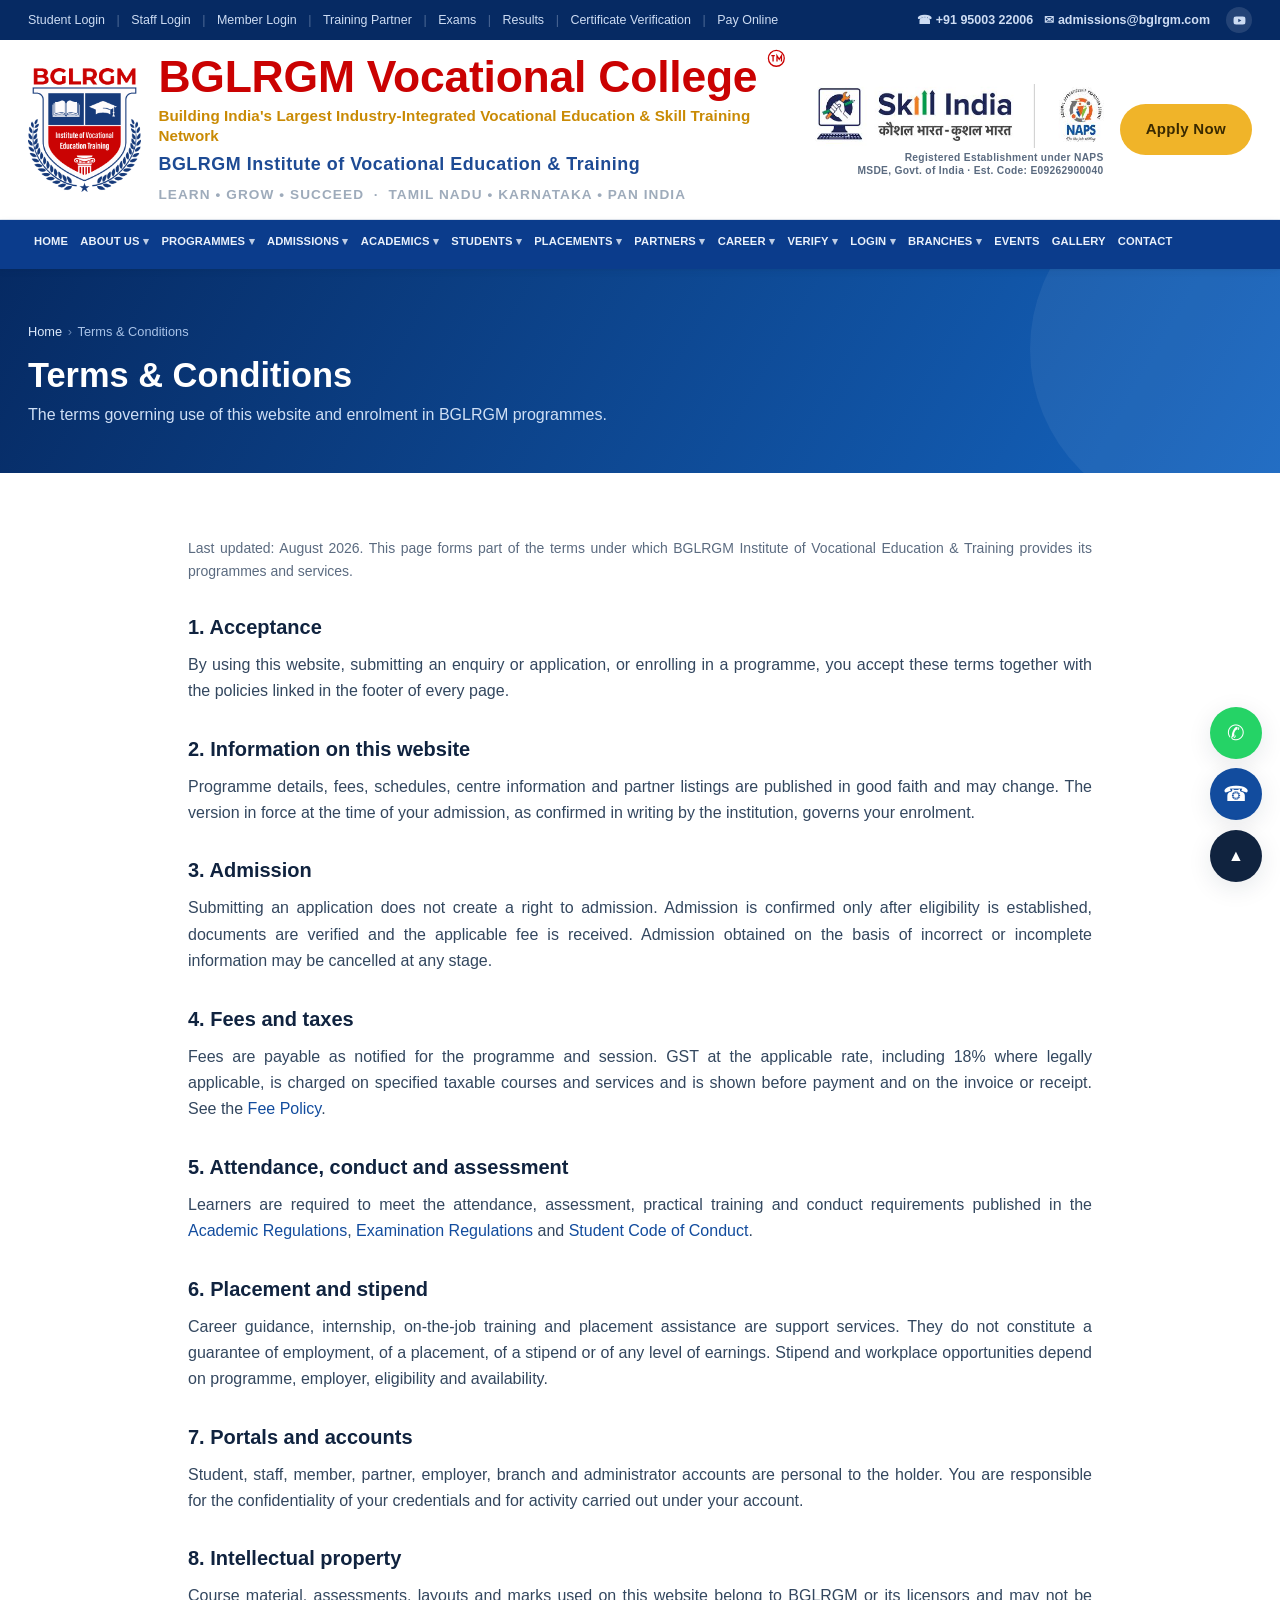
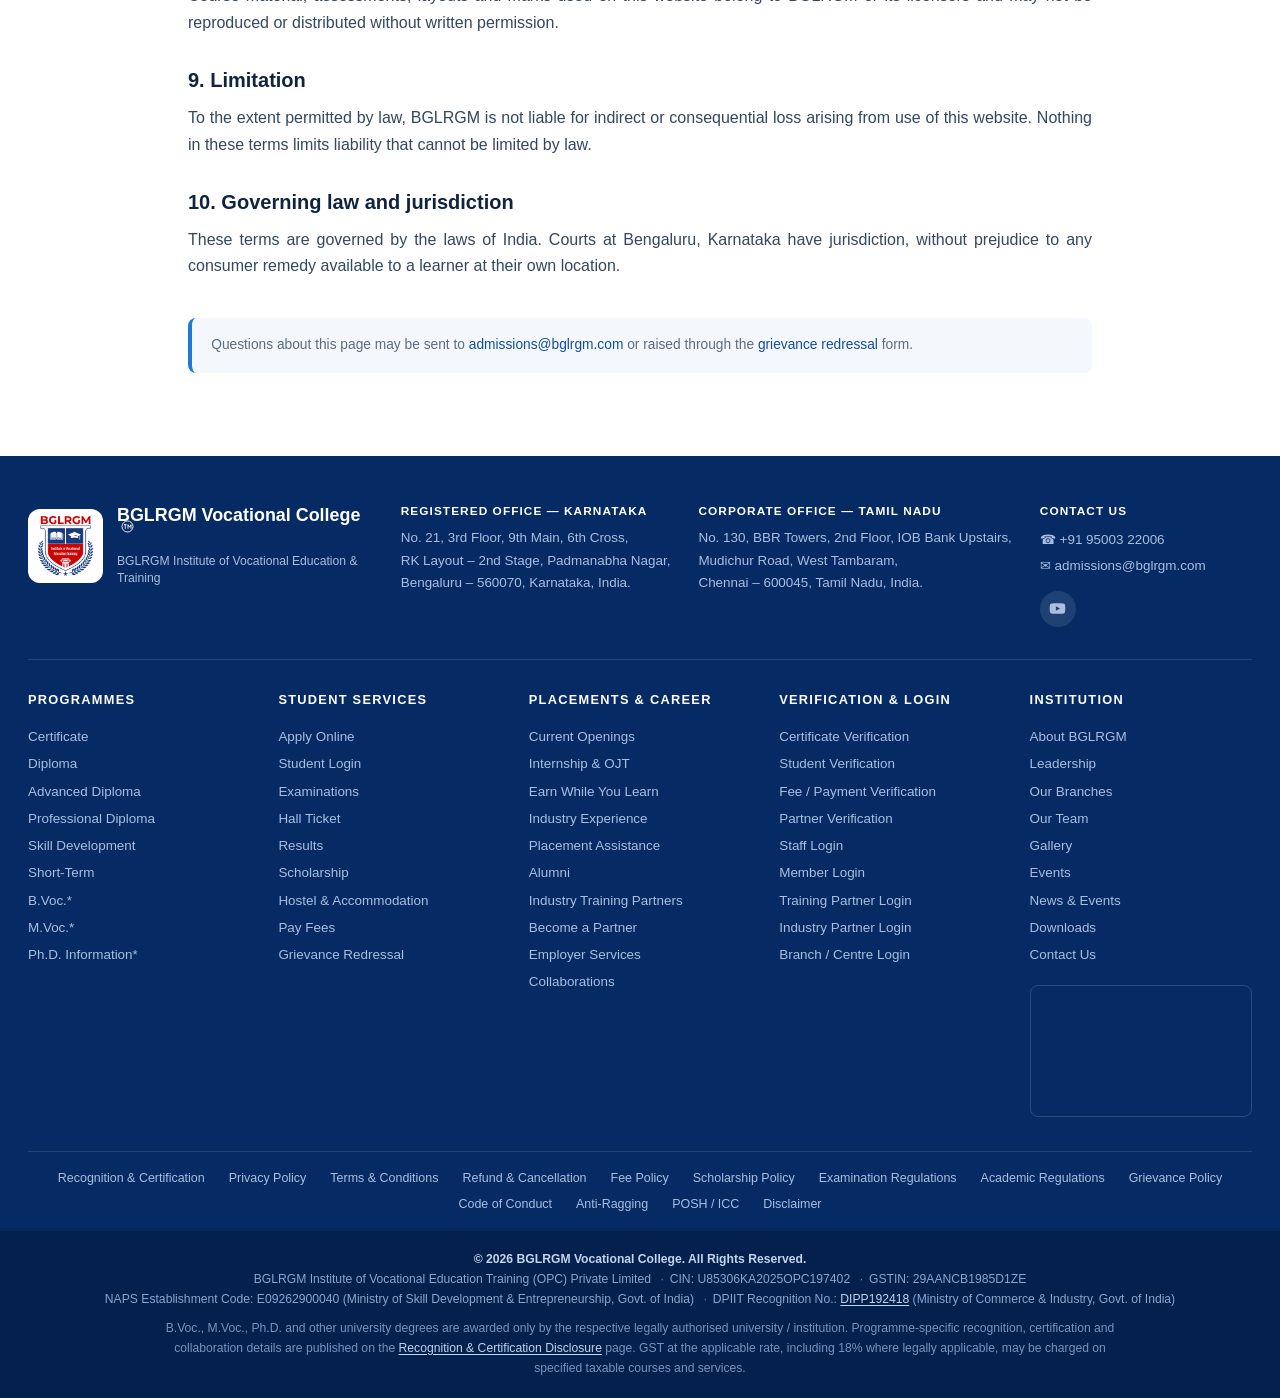
<file: legal/terms.html>
<!DOCTYPE html>
<html lang="en">
<head>
<meta charset="utf-8">
<meta name="viewport" content="width=device-width,initial-scale=1">
<title>Terms & Conditions | BGLRGM Vocational College</title>
<meta name="description" content="The terms governing use of this website and enrolment in BGLRGM programmes.">
<link rel="icon" href="../assets/img/favicon.ico" sizes="any">
<link rel="icon" type="image/png" sizes="32x32" href="../assets/img/favicon-32.png">
<link rel="apple-touch-icon" href="../assets/img/apple-touch-icon.png">
<meta name="theme-color" content="#0b3c8c">
<link rel="stylesheet" href="../assets/css/style.css">
</head>
<body>

<div id="site-header"></div>

<section class="pagebanner">
  <div class="wrap">
    <div class="crumbs"><a href="../index.html">Home</a><span>›</span>Terms &amp; Conditions</div>
    <h1>Terms &amp; Conditions</h1>
    <p>The terms governing use of this website and enrolment in BGLRGM programmes.</p>
  </div>
</section>

<section class="sec"><div class="wrap-narrow">
<p class="small muted">Last updated: August 2026. This page forms part of the terms under which BGLRGM
Institute of Vocational Education &amp; Training provides its programmes and services.</p>
<h2 style="font-size:1.25rem;margin-top:2rem">1. Acceptance</h2><p>By using this website, submitting an enquiry or application, or enrolling in a programme, you accept
       these terms together with the policies linked in the footer of every page.</p><h2 style="font-size:1.25rem;margin-top:2rem">2. Information on this website</h2><p>Programme details, fees, schedules, centre information and partner listings are published in good
       faith and may change. The version in force at the time of your admission, as confirmed in writing by
       the institution, governs your enrolment.</p><h2 style="font-size:1.25rem;margin-top:2rem">3. Admission</h2><p>Submitting an application does not create a right to admission. Admission is confirmed only after
       eligibility is established, documents are verified and the applicable fee is received. Admission
       obtained on the basis of incorrect or incomplete information may be cancelled at any stage.</p><h2 style="font-size:1.25rem;margin-top:2rem">4. Fees and taxes</h2><p>Fees are payable as notified for the programme and session. GST at the applicable rate, including
       18% where legally applicable, is charged on specified taxable courses and services and is shown before
       payment and on the invoice or receipt. See the <a href="fee-policy.html">Fee Policy</a>.</p><h2 style="font-size:1.25rem;margin-top:2rem">5. Attendance, conduct and assessment</h2><p>Learners are required to meet the attendance, assessment, practical training and conduct
       requirements published in the <a href="academic-regulations.html">Academic Regulations</a>,
       <a href="examination-regulations.html">Examination Regulations</a> and
       <a href="code-of-conduct.html">Student Code of Conduct</a>.</p><h2 style="font-size:1.25rem;margin-top:2rem">6. Placement and stipend</h2><p>Career guidance, internship, on-the-job training and placement assistance are support services.
       They do not constitute a guarantee of employment, of a placement, of a stipend or of any level of
       earnings. Stipend and workplace opportunities depend on programme, employer, eligibility and
       availability.</p><h2 style="font-size:1.25rem;margin-top:2rem">7. Portals and accounts</h2><p>Student, staff, member, partner, employer, branch and administrator accounts are personal to the
       holder. You are responsible for the confidentiality of your credentials and for activity carried out
       under your account.</p><h2 style="font-size:1.25rem;margin-top:2rem">8. Intellectual property</h2><p>Course material, assessments, layouts and marks used on this website belong to BGLRGM or its
       licensors and may not be reproduced or distributed without written permission.</p><h2 style="font-size:1.25rem;margin-top:2rem">9. Limitation</h2><p>To the extent permitted by law, BGLRGM is not liable for indirect or consequential loss arising from
       use of this website. Nothing in these terms limits liability that cannot be limited by law.</p><h2 style="font-size:1.25rem;margin-top:2rem">10. Governing law and jurisdiction</h2><p>These terms are governed by the laws of India. Courts at Bengaluru, Karnataka have jurisdiction,
       without prejudice to any consumer remedy available to a learner at their own location.</p>
<div class="disclaimer" style="margin-top:2.4rem">Questions about this page may be sent to
<a href="mailto:admissions@bglrgm.com">admissions@bglrgm.com</a> or raised through the
<a href="../pages/grievance.html">grievance redressal</a> form.</div>
</div></section>

<div id="site-footer"></div>

<script src="../assets/js/config.js"></script>
<script src="../assets/js/data.js"></script>
<script src="../assets/js/demo-data.js"></script>
<script src="../assets/js/layout.js"></script>
<script src="../assets/js/main.js"></script>
</body>
</html>
</file>
<file: assets/css/style.css>
/* ==========================================================================
   BGLRGM Vocational College — Global Stylesheet
   BGLRGM Institute of Vocational Education & Training
   ========================================================================== */

:root{
  --blue-900:#062a63;
  --blue-800:#0b3c8c;
  --blue-700:#124c9e;
  --blue-600:#1565c0;
  --blue-500:#1e7ad6;
  --blue-100:#e8f0fb;
  --blue-050:#f4f8fd;

  --gold-600:#c98a04;
  --gold-500:#f0b429;
  --gold-100:#fdf3dc;

  --green-600:#127a4b;
  --red-600:#c62828;
  --brand-red:#ca0202;      /* the red used in the BGLRGM crest */

  --ink-900:#10233f;
  --ink-700:#33475f;
  --ink-500:#5b6b80;
  --ink-300:#94a3b4;
  --line:#dfe6ef;
  --white:#ffffff;
  --bg:#ffffff;

  --shadow-sm:0 1px 2px rgba(16,35,63,.06),0 2px 8px rgba(16,35,63,.06);
  --shadow-md:0 6px 24px rgba(16,35,63,.10);
  --shadow-lg:0 18px 48px rgba(16,35,63,.16);

  --radius:10px;
  --radius-lg:16px;
  --wrap:1440px;   /* content width — was 1200px, widened Sep 2026 */
  --font:"Segoe UI",Roboto,"Helvetica Neue",Arial,sans-serif;
  --font-head:"Segoe UI Semibold","Segoe UI",Roboto,Arial,sans-serif;
}

*,*::before,*::after{box-sizing:border-box}
html{scroll-behavior:smooth}
body{
  margin:0;font-family:var(--font);color:var(--ink-700);
  background:var(--bg);font-size:16px;line-height:1.65;-webkit-font-smoothing:antialiased;
}
img{max-width:100%;display:block}
a{color:var(--blue-700);text-decoration:none}
a:hover{color:var(--blue-500)}
h1,h2,h3,h4,h5{font-family:var(--font-head);color:var(--ink-900);margin:0 0 .6em;line-height:1.25;font-weight:700}
h1{font-size:2.3rem}
h2{font-size:1.85rem}
h3{font-size:1.25rem}
h4{font-size:1.05rem}
p{margin:0 0 1em}
ul,ol{margin:0 0 1em;padding-left:1.25em}
li{margin-bottom:.35em}
hr{border:0;border-top:1px solid var(--line);margin:2rem 0}
table{border-collapse:collapse;width:100%}
:focus-visible{outline:3px solid var(--gold-500);outline-offset:2px}

.wrap{max-width:var(--wrap);margin:0 auto;padding:0 28px}
.wrap-narrow{max-width:960px;margin:0 auto;padding:0 28px}
.center{text-align:center}
.muted{color:var(--ink-500)}
.small{font-size:.875rem}
.tiny{font-size:.8rem}
.mt0{margin-top:0}.mb0{margin-bottom:0}
.hide{display:none !important}

/* ---------- Buttons ---------- */
.btn{
  display:inline-flex;align-items:center;justify-content:center;gap:.5rem;
  padding:.72rem 1.5rem;border-radius:50px;border:2px solid transparent;
  font-weight:700;font-size:.94rem;letter-spacing:.02em;cursor:pointer;
  transition:.2s ease;text-align:center;font-family:var(--font-head);white-space:nowrap;
}
.btn-primary{background:var(--blue-700);color:#fff}
.btn-primary:hover{background:var(--blue-900);color:#fff}
.btn-gold{background:var(--gold-500);color:#3a2a00}
.btn-gold:hover{background:var(--gold-600);color:#fff}
.btn-outline{border-color:var(--blue-700);color:var(--blue-700);background:transparent}
.btn-outline:hover{background:var(--blue-700);color:#fff}
.btn-white{background:#fff;color:var(--blue-800)}
.btn-white:hover{background:var(--blue-100)}
.btn-ghost-white{border-color:rgba(255,255,255,.8);color:#fff}
.btn-ghost-white:hover{background:#fff;color:var(--blue-800)}
.btn-sm{padding:.45rem 1rem;font-size:.82rem}
.btn-block{width:100%}

/* ---------- Sticky header ----------
   The whole header — utility bar, logo bar and menu — stays at the top of the
   window while the page scrolls. Once the reader scrolls past the first
   90px it shrinks to a slim bar so it does not eat the screen. */
html{scroll-padding-top:252px}   /* so #anchors do not hide under the sticky header */
[id]{scroll-margin-top:252px}   /* 239px full-size sticky header + breathing room */
#site-header{position:sticky;top:0;z-index:700;background:#fff}
#site-header .topbar,
#site-header .logobar .wrap,
#site-header .brand-logo,
#site-header .brand-text b,
#site-header .brand-text span{transition:all .22s ease}
#site-header.compact{box-shadow:0 6px 24px rgba(6,42,99,.16)}
#site-header.compact .topbar{max-height:0;opacity:0;overflow:hidden;border:0}
#site-header.compact .logobar .wrap{padding-top:.35rem;padding-bottom:.35rem}
#site-header.compact .brand-logo{height:54px}
#site-header.compact .brand-text b{font-size:1.32rem}
#site-header.compact .brand-text span{font-size:.76rem}
#site-header.compact .brand-text em{display:none}
#site-header.compact .brand-positioning{font-size:.78rem;margin:1px 0}
#site-header.compact .helpline-item{display:none}
#site-header.compact .helpline .btn{padding:.5rem 1.1rem;font-size:.8rem}
.topbar{max-height:120px;opacity:1}
@media (prefers-reduced-motion:reduce){
  #site-header .topbar,#site-header .logobar .wrap,#site-header .brand-logo,
  #site-header .brand-text b,#site-header .brand-text span{transition:none}
}

/* ---------- Top utility bar ---------- */
.topbar{background:var(--blue-900);color:#cddcf3;font-size:.78rem}
.topbar a{color:#cddcf3}
.topbar a:hover{color:var(--gold-500)}
.topbar .wrap{display:flex;flex-wrap:wrap;gap:.4rem 1.1rem;align-items:center;justify-content:space-between;padding-top:.45rem;padding-bottom:.45rem}
.topbar-links{display:flex;flex-wrap:wrap;gap:.2rem .72rem;align-items:center}
.topbar-links span.sep{opacity:.35}
.topbar-contact{display:flex;flex-wrap:wrap;gap:.7rem;align-items:center;font-weight:600}

/* ---------- Logo bar ---------- */
.logobar{background:#fff;border-bottom:1px solid var(--line)}
.logobar .wrap{display:flex;align-items:center;justify-content:space-between;gap:1.2rem;padding-top:.75rem;padding-bottom:.75rem}
.brand{display:flex;align-items:center;gap:1.1rem}
.brand-mark{width:58px;height:58px;flex:0 0 58px;border-radius:12px;
  background:linear-gradient(140deg,var(--blue-800),var(--blue-500));
  color:#fff;display:flex;align-items:center;justify-content:center;
  font-family:var(--font-head);font-weight:800;font-size:1rem;letter-spacing:.5px;
  box-shadow:var(--shadow-sm);text-align:center;line-height:1}
.brand-logo{height:124px;width:auto;flex:0 0 auto}
.footer-logo{height:74px;width:auto;background:#fff;padding:7px 10px;border-radius:12px}
.login-logo{height:78px;width:auto;margin:0 auto .9rem}
.panel-logo{height:44px;width:auto}
.brand-text b{display:block;font-family:var(--font-head);font-size:2.6rem;color:var(--brand-red);line-height:1.12;letter-spacing:.01em}
/* circled TM — the SVG badge from tmMark() in layout.js.
   Sized in em so it tracks the college name, lifted to sit at the cap line. */
.tm{display:inline-block;width:.42em;height:.42em;min-width:13px;min-height:13px;
  flex:0 0 auto;margin-left:.22em;vertical-align:baseline;
  position:relative;top:-.55em;overflow:visible}
.fbrand-text .tm{width:.7em;height:.7em;top:-.6em;margin-left:.2em}
@media (max-width:560px){ .tm{width:.5em;height:.5em;top:-.5em} }
.brand-positioning{display:block;font-style:normal;font-size:.95rem;font-weight:800;
  color:var(--gold-600);line-height:1.3;margin:4px 0 2px;letter-spacing:.005em}
.brand-text span{display:block;font-size:1.12rem;color:var(--blue-800);font-weight:600;letter-spacing:.03em;margin-top:4px}
.brand-text em{display:block;font-style:normal;font-size:.85rem;color:var(--ink-300);font-weight:700;letter-spacing:.08em;text-transform:uppercase;margin-top:5px}
.helpline{display:flex;gap:1rem;align-items:center}
.helpline-item{text-align:right;line-height:1.25}
.naps-badge{display:flex;flex-direction:column;align-items:flex-end;gap:2px;line-height:1.25;text-align:right}
.naps-badge img{height:68px;width:auto;display:block}
.naps-badge small{white-space:nowrap;font-size:.64rem;letter-spacing:.03em;color:var(--ink-500,#5b6474);font-weight:600}
#site-header.compact .naps-badge small{display:none}
#site-header.compact .naps-badge img{height:52px}
@media (max-width:1000px){.naps-badge small{display:none}.naps-badge img{height:46px}}
@media (max-width:760px){.naps-badge{display:none}}
.helpline-item small{display:block;font-size:.64rem;text-transform:uppercase;letter-spacing:.09em;color:var(--ink-300)}
.helpline-item b{font-size:.98rem;color:var(--blue-800);font-family:var(--font-head);white-space:nowrap}

/* ---------- Main navigation ---------- */
.mainnav{background:var(--blue-800);position:relative;z-index:600;box-shadow:var(--shadow-sm);
  overflow-x:clip}  /* keeps a right-hand dropdown from widening the page */
.mainnav .wrap{display:flex;align-items:center;justify-content:space-between}
.navlist{list-style:none;display:flex;flex-wrap:wrap;margin:0;padding:0}
.navlist>li{position:relative}
.mainnav .navbar-top{display:none}
.navlist>li>a{
  display:block;color:#eaf1fb;padding:.8rem .38rem;font-size:.70rem;font-weight:700;
  letter-spacing:.01em;text-transform:uppercase;font-family:var(--font-head);white-space:nowrap}
.navlist>li>a:hover,.navlist>li.active>a{background:var(--blue-600);color:#fff}
.navlist>li.has-sub>a::after{content:"▾";margin-left:.22rem;font-size:.66rem;opacity:.8}
.subnav{
  list-style:none;position:absolute;left:0;top:100%;min-width:262px;background:#fff;
  border-top:3px solid var(--gold-500);box-shadow:var(--shadow-md);padding:.4rem 0;margin:0;
  opacity:0;visibility:hidden;transform:translateY(8px);transition:.18s ease;z-index:20}
.navlist>li:hover .subnav,.navlist>li:focus-within .subnav{opacity:1;visibility:visible;transform:translateY(0)}
.navlist>li:nth-last-child(-n+6) .subnav{left:auto;right:0}
.subnav li{margin:0}
.subnav a{display:block;padding:.5rem 1.05rem;font-size:.845rem;color:var(--ink-700);border-left:3px solid transparent}
.subnav a:hover{background:var(--blue-050);color:var(--blue-800);border-left-color:var(--gold-500)}
.subnav .sub-head{padding:.55rem 1.05rem .25rem;font-size:.68rem;letter-spacing:.11em;text-transform:uppercase;color:var(--ink-300);font-weight:700}
.nav-apply{padding:.35rem 0}
.navtoggle{display:none;background:transparent;border:0;color:#fff;font-size:1.5rem;padding:.55rem .3rem;cursor:pointer}

/* ---------- Hero slider ---------- */
.hero{position:relative;overflow:hidden;background:var(--blue-900)}
.slides{position:relative;height:520px}
.slide{position:absolute;inset:0;opacity:0;transition:opacity .8s ease;display:flex;align-items:center}
.slide.on{opacity:1}
.slide::before{content:"";position:absolute;inset:0;background:linear-gradient(100deg,rgba(6,42,99,.94) 8%,rgba(11,60,140,.82) 48%,rgba(21,101,192,.55) 100%)}
.slide-bg{position:absolute;inset:0;background-size:cover;background-position:center}
.slide-inner{position:relative;z-index:2;max-width:var(--wrap);margin:0 auto;padding:0 28px;color:#fff;width:100%}
.slide-inner .kicker{display:inline-block;background:rgba(240,180,41,.16);border:1px solid rgba(240,180,41,.55);color:var(--gold-500);
  padding:.3rem .95rem;border-radius:40px;font-size:.72rem;font-weight:700;letter-spacing:.14em;text-transform:uppercase;margin-bottom:1rem}
.slide-inner h1{color:#fff;font-size:2.9rem;max-width:820px;margin-bottom:.5rem;text-shadow:0 2px 14px rgba(0,0,0,.25)}
.slide-inner p{max-width:640px;font-size:1.06rem;color:#dce8f9}
.slide-cta{display:flex;flex-wrap:wrap;gap:.7rem;margin-top:1.4rem}
.slide-levels{margin-top:1.5rem;font-size:.82rem;letter-spacing:.08em;color:#b9cdea;text-transform:uppercase}
.hero-dots{position:absolute;bottom:22px;left:50%;transform:translateX(-50%);display:flex;gap:.5rem;z-index:5}
.hero-dots button{width:34px;height:5px;border-radius:6px;border:0;background:rgba(255,255,255,.4);cursor:pointer;padding:0}
.hero-dots button.on{background:var(--gold-500)}
.hero-arrow{position:absolute;top:50%;transform:translateY(-50%);z-index:5;background:rgba(255,255,255,.14);
  border:1px solid rgba(255,255,255,.3);color:#fff;width:42px;height:42px;border-radius:50%;cursor:pointer;font-size:1.1rem}
.hero-arrow:hover{background:rgba(255,255,255,.28)}
.hero-arrow.prev{left:16px}.hero-arrow.next{right:16px}

/* ---------- Wave dividers ---------- */
.wave{display:block;width:100%;height:52px}
.wave-top{margin-bottom:-1px}
.wave-bottom{margin-top:-1px}

/* ---------- Sections ---------- */
section{position:relative}
.sec{padding:64px 0}
.sec-sm{padding:44px 0}
.sec-tint{background:var(--blue-050)}
.sec-blue{background:linear-gradient(135deg,var(--blue-900),var(--blue-700));color:#e7eefb}
.sec-blue h2,.sec-blue h3,.sec-blue h4{color:#fff}
.sec-gold{background:linear-gradient(135deg,#fff8e6,#fdf3dc)}
.sec-head{max-width:840px;margin:0 auto 2.4rem;text-align:center}
.sec-head .tagline{display:inline-block;color:var(--gold-600);font-weight:800;letter-spacing:.16em;
  text-transform:uppercase;font-size:.72rem;margin-bottom:.55rem}
.sec-head h2{margin-bottom:.5rem}
.sec-head h2::after{content:"";display:block;width:64px;height:3px;background:var(--gold-500);margin:.75rem auto 0;border-radius:3px}
.sec-head.left{margin-left:0;text-align:left}
.sec-head.left h2::after{margin-left:0}
.sec-blue .sec-head .tagline{color:var(--gold-500)}

/* ---------- Grid helpers ---------- */
.grid{display:grid;gap:22px}
.g2{grid-template-columns:repeat(2,1fr)}
.g3{grid-template-columns:repeat(3,1fr)}
.g4{grid-template-columns:repeat(4,1fr)}
.g5{grid-template-columns:repeat(5,1fr)}
.g6{grid-template-columns:repeat(6,1fr)}
.split{display:grid;grid-template-columns:1.05fr .95fr;gap:42px;align-items:center}
.split-3070{display:grid;grid-template-columns:1fr 2fr;gap:34px;align-items:start}

/* ---------- Quick access tiles ---------- */
.quick{background:#fff;margin-top:-46px;position:relative;z-index:20;border-radius:var(--radius-lg);
  box-shadow:var(--shadow-md);padding:22px;display:grid;grid-template-columns:repeat(9,1fr);gap:10px}
.quick a{display:flex;flex-direction:column;align-items:center;gap:.5rem;padding:.9rem .4rem;border-radius:var(--radius);
  text-align:center;font-size:.76rem;font-weight:700;color:var(--ink-700);line-height:1.25;transition:.18s;text-transform:uppercase;letter-spacing:.02em}
.quick a:hover{background:var(--blue-050);color:var(--blue-800);transform:translateY(-3px)}
.quick .ico{width:42px;height:42px;border-radius:12px;background:var(--blue-100);color:var(--blue-700);
  display:flex;align-items:center;justify-content:center;font-size:1.15rem}
.quick a:hover .ico{background:var(--blue-700);color:#fff}

/* ---------- Cards ---------- */
.card{background:#fff;border:1px solid var(--line);border-radius:var(--radius-lg);padding:26px;
  box-shadow:var(--shadow-sm);transition:.2s;height:100%}
.card:hover{box-shadow:var(--shadow-md);transform:translateY(-4px);border-color:#c9d8ec}
.card h3{font-size:1.08rem;margin-bottom:.45rem}
.card p{font-size:.9rem;color:var(--ink-500);margin-bottom:.9rem}
.card .more{font-size:.78rem;font-weight:800;letter-spacing:.1em;text-transform:uppercase;color:var(--blue-700)}
.card .more::after{content:" →"}
.card-ico{width:52px;height:52px;border-radius:14px;display:flex;align-items:center;justify-content:center;
  font-size:1.4rem;background:var(--blue-100);color:var(--blue-700);margin-bottom:1rem}
.card-gold .card-ico{background:var(--gold-100);color:var(--gold-600)}

.prog-card{display:block;background:#fff;border:1px solid var(--line);border-radius:var(--radius);
  padding:22px 18px;text-align:center;transition:.2s;height:100%}
.prog-card:hover{border-color:var(--blue-500);box-shadow:var(--shadow-md);transform:translateY(-4px)}
.prog-card .ico{width:54px;height:54px;margin:0 auto .8rem;border-radius:50%;background:var(--blue-050);
  color:var(--blue-700);display:flex;align-items:center;justify-content:center;font-size:1.35rem;border:1px solid var(--blue-100)}
.prog-card:hover .ico{background:var(--blue-700);color:#fff}
.prog-card b{display:block;font-size:.92rem;color:var(--ink-900);font-family:var(--font-head);line-height:1.35}
.prog-card small{display:block;color:var(--ink-500);font-size:.78rem;margin-top:.35rem}

.feature{display:flex;gap:1rem;align-items:flex-start}
.feature .ico{flex:0 0 46px;width:46px;height:46px;border-radius:12px;background:var(--gold-100);color:var(--gold-600);
  display:flex;align-items:center;justify-content:center;font-size:1.2rem}
.feature h4{margin-bottom:.2rem;font-size:1rem}
.feature p{font-size:.875rem;margin:0;color:var(--ink-500)}
.sec-blue .feature .ico{background:rgba(255,255,255,.12);color:var(--gold-500)}
.sec-blue .feature p{color:#c3d4ee}

/* ---------- Counters ---------- */
.counters{display:grid;grid-template-columns:repeat(4,1fr);gap:18px;text-align:center}
.counter b{display:block;font-family:var(--font-head);font-size:2.35rem;color:var(--gold-500);line-height:1}
.counter span{font-size:.82rem;letter-spacing:.08em;text-transform:uppercase;color:#c3d4ee}

/* ---------- Marquee / notice ---------- */
.notice{background:var(--gold-100);border-top:1px solid #f2e2b8;border-bottom:1px solid #f2e2b8}
.notice .wrap{display:flex;align-items:center;gap:1rem;padding-top:.55rem;padding-bottom:.55rem}
.notice .tag{background:var(--red-600);color:#fff;font-size:.68rem;font-weight:800;letter-spacing:.12em;
  text-transform:uppercase;padding:.3rem .75rem;border-radius:4px;flex:0 0 auto}
.marquee{overflow:hidden;flex:1;white-space:nowrap}
.marquee span{display:inline-block;padding-left:100%;animation:scroll 34s linear infinite;font-size:.87rem;color:#6b4c00;font-weight:600}
.marquee:hover span{animation-play-state:paused}
@keyframes scroll{0%{transform:translateX(0)}100%{transform:translateX(-100%)}}

/* ---------- Forms ---------- */
.field{margin-bottom:1rem}
.field label{display:block;font-size:.8rem;font-weight:700;color:var(--ink-700);margin-bottom:.32rem;letter-spacing:.02em}
.field label .req{color:var(--red-600)}
.field input,.field select,.field textarea{
  width:100%;padding:.68rem .85rem;border:1px solid var(--line);border-radius:8px;font-size:.92rem;
  font-family:var(--font);color:var(--ink-900);background:#fff;transition:.15s}
.field input:focus,.field select:focus,.field textarea:focus{border-color:var(--blue-500);outline:none;box-shadow:0 0 0 3px rgba(21,101,192,.13)}
.field textarea{min-height:110px;resize:vertical}
.field .hint{font-size:.75rem;color:var(--ink-300);margin-top:.25rem}
.form-grid{display:grid;grid-template-columns:1fr 1fr;gap:0 16px}
.form-box{background:#fff;border-radius:var(--radius-lg);padding:30px;box-shadow:var(--shadow-md);border-top:4px solid var(--gold-500)}
.form-note{font-size:.78rem;color:var(--ink-300);margin-top:.8rem}
.formmsg{display:none;margin-top:1rem;padding:.8rem 1rem;border-radius:8px;font-size:.88rem;font-weight:600}
.formmsg.ok{display:block;background:#e6f6ee;color:var(--green-600);border:1px solid #bfe6d3}
.formmsg.err{display:block;background:#fdecec;color:var(--red-600);border:1px solid #f6c9c9}

/* ---------- Page banner ---------- */
.pagebanner{background:linear-gradient(120deg,var(--blue-900),var(--blue-600));color:#fff;padding:52px 0 44px;position:relative;overflow:hidden}
.pagebanner::after{content:"";position:absolute;right:-90px;top:-90px;width:340px;height:340px;border-radius:50%;
  background:rgba(255,255,255,.06)}
.pagebanner h1{color:#fff;margin-bottom:.35rem;font-size:2.15rem;position:relative;z-index:2}
.pagebanner p{color:#cfdff5;margin:0;max-width:720px;position:relative;z-index:2}
.crumbs{font-size:.8rem;color:#a9c3e8;margin-bottom:.7rem;position:relative;z-index:2}
.crumbs a{color:#dbe8fa}
.crumbs span{opacity:.6;margin:0 .35rem}

/* ---------- Tables ---------- */
.table{background:#fff;border:1px solid var(--line);border-radius:var(--radius);overflow:hidden;box-shadow:var(--shadow-sm)}
.table table{font-size:.9rem}
.table th{background:var(--blue-800);color:#fff;text-align:left;padding:.7rem .9rem;font-size:.78rem;
  letter-spacing:.06em;text-transform:uppercase;font-weight:700}
.table td{padding:.65rem .9rem;border-top:1px solid var(--line);vertical-align:top}
.table tbody tr:nth-child(even){background:var(--blue-050)}
.table-wrap{overflow-x:auto}

/* ---------- Accordion ---------- */
.acc{border:1px solid var(--line);border-radius:var(--radius);overflow:hidden;background:#fff;margin-bottom:12px}
.acc>button{width:100%;text-align:left;background:#fff;border:0;padding:1rem 1.15rem;font-size:.98rem;
  font-weight:700;color:var(--ink-900);cursor:pointer;display:flex;justify-content:space-between;gap:1rem;font-family:var(--font-head)}
.acc>button:hover{background:var(--blue-050)}
.acc>button .chev{color:var(--blue-600);transition:.2s}
.acc.open>button .chev{transform:rotate(180deg)}
.acc .accbody{display:none;padding:0 1.15rem 1.1rem;border-top:1px solid var(--line);font-size:.92rem}
.acc.open .accbody{display:block}

/* ---------- Tabs ---------- */
.tabs{display:flex;flex-wrap:wrap;gap:.4rem;border-bottom:2px solid var(--line);margin-bottom:1.6rem}
.tabs button{background:transparent;border:0;border-bottom:3px solid transparent;margin-bottom:-2px;
  padding:.65rem 1.1rem;font-size:.87rem;font-weight:700;color:var(--ink-500);cursor:pointer;font-family:var(--font-head)}
.tabs button.on{color:var(--blue-800);border-bottom-color:var(--gold-500)}
.tabpane{display:none}
.tabpane.on{display:block}

/* ---------- Lists / chips ---------- */
.ticklist{list-style:none;padding:0;margin:0}
.ticklist li{position:relative;padding-left:1.65rem;margin-bottom:.5rem;font-size:.93rem}
.ticklist li::before{content:"✓";position:absolute;left:0;top:0;color:var(--green-600);font-weight:800}
.sec-blue .ticklist li::before{color:var(--gold-500)}
.chips{display:flex;flex-wrap:wrap;gap:.45rem}
.chip{display:inline-block;padding:.35rem .85rem;border-radius:40px;background:var(--blue-050);
  border:1px solid var(--blue-100);font-size:.8rem;color:var(--blue-800);font-weight:600;cursor:pointer}
.chip:hover,.chip.on{background:var(--blue-700);color:#fff;border-color:var(--blue-700)}
.pill{display:inline-block;padding:.18rem .6rem;border-radius:30px;font-size:.7rem;font-weight:800;
  letter-spacing:.06em;text-transform:uppercase}
.pill-green{background:#e6f6ee;color:var(--green-600)}
.pill-blue{background:var(--blue-100);color:var(--blue-800)}
.pill-gold{background:var(--gold-100);color:var(--gold-600)}
.pill-red{background:#fdecec;color:var(--red-600)}

/* ---------- Steps ---------- */
.steps{display:grid;grid-template-columns:repeat(4,1fr);gap:18px;counter-reset:s}
.step{background:#fff;border:1px solid var(--line);border-radius:var(--radius);padding:22px 20px;position:relative}
.step b{display:block;font-family:var(--font-head);color:var(--ink-900);font-size:.98rem;margin-top:.6rem}
.step .n{width:36px;height:36px;border-radius:50%;background:var(--blue-700);color:#fff;display:flex;
  align-items:center;justify-content:center;font-weight:800;font-size:.9rem}
.step p{font-size:.84rem;color:var(--ink-500);margin:.3rem 0 0}

/* ---------- Pathway flow ---------- */
.flow{display:flex;flex-wrap:wrap;align-items:center;justify-content:center;gap:.5rem}
.flow span{background:rgba(255,255,255,.1);border:1px solid rgba(255,255,255,.28);color:#fff;
  padding:.55rem 1.05rem;border-radius:40px;font-weight:700;font-size:.85rem}
.flow i{color:var(--gold-500);font-style:normal;font-weight:800}

/* ---------- News ---------- */
.news-card{background:#fff;border:1px solid var(--line);border-radius:var(--radius-lg);overflow:hidden;transition:.2s;height:100%}
.news-card:hover{box-shadow:var(--shadow-md);transform:translateY(-4px)}
.news-thumb{height:150px;background:linear-gradient(135deg,var(--blue-700),var(--blue-500));position:relative}
.news-thumb .date{position:absolute;left:14px;bottom:-18px;background:#fff;border-radius:8px;padding:.4rem .7rem;
  text-align:center;box-shadow:var(--shadow-sm);line-height:1.1}
.news-thumb .date b{display:block;font-size:1.15rem;color:var(--blue-800)}
.news-thumb .date span{font-size:.66rem;text-transform:uppercase;letter-spacing:.08em;color:var(--ink-500)}
.news-body{padding:28px 20px 20px}
.news-body h4{font-size:1rem;margin-bottom:.4rem}
.news-body p{font-size:.86rem;color:var(--ink-500);margin-bottom:.7rem}

/* ---------- Branch cards ---------- */
.branch{background:#fff;border:1px solid var(--line);border-left:4px solid var(--gold-500);border-radius:var(--radius);padding:22px;height:100%}
.branch h4{margin-bottom:.15rem}
.branch .type{font-size:.7rem;letter-spacing:.11em;text-transform:uppercase;color:var(--gold-600);font-weight:800;margin-bottom:.5rem;display:block}
.branch address{font-style:normal;font-size:.88rem;color:var(--ink-500);margin-bottom:.6rem}
.branch .ph{font-weight:700;color:var(--blue-800);font-size:.92rem}

/* event cards — pages/events.html */
.event-card{display:block;background:#fff;border:1px solid var(--line);border-radius:var(--radius-lg);
  overflow:hidden;box-shadow:var(--shadow-sm);transition:.2s;height:100%;text-decoration:none;color:inherit}
.event-card:hover{box-shadow:var(--shadow-md);transform:translateY(-4px);border-color:#c9d8ec}
.event-img{display:block;aspect-ratio:1/1;background:linear-gradient(140deg,var(--blue-050),var(--blue-100));
  overflow:hidden;position:relative}
.event-img img{width:100%;height:100%;object-fit:cover;display:block;transition:transform .35s ease}
.event-card:hover .event-img img{transform:scale(1.03)}
.event-img.noimg::after{content:"🗓";position:absolute;inset:0;display:flex;align-items:center;
  justify-content:center;font-size:2.4rem;opacity:.5}
.event-body{display:block;padding:18px 20px 22px}
.event-body b{display:block;font-family:var(--font-head);font-size:1.02rem;line-height:1.3;margin:.6rem 0 .2rem}
.event-body .when{display:block;font-size:.78rem;color:var(--gold-600);font-weight:800;
  letter-spacing:.06em;text-transform:uppercase;margin-bottom:.5rem}
.event-body .txt{display:block;font-size:.88rem;color:var(--ink-500);line-height:1.55}
.event-card:hover .event-body b{color:var(--blue-700)}

/* UGC guidelines: document cards and video cards (home page) */
a.card.doc-card{display:flex;gap:1rem;align-items:flex-start;text-decoration:none;color:inherit}
.doc-card .doc-ico{flex:0 0 52px;width:52px;height:52px;border-radius:12px;display:flex;
  align-items:center;justify-content:center;background:#fdecec;color:var(--red-600);
  font-family:var(--font-head);font-weight:800;font-size:.78rem;letter-spacing:.06em}
.doc-card h3{font-size:1rem;line-height:1.35;margin-bottom:.35rem}
.doc-card:hover h3{color:var(--blue-700)}
.video-card{display:block;text-decoration:none;color:inherit}
.video-card .thumb{display:block;position:relative;aspect-ratio:16/9;border-radius:var(--radius);
  overflow:hidden;background:var(--blue-100);box-shadow:var(--shadow-sm);margin-bottom:.7rem}
.video-card .thumb img{width:100%;height:100%;object-fit:cover;display:block}
.video-card .play{position:absolute;inset:0;display:flex;align-items:center;justify-content:center;
  font-size:1.6rem;color:#fff;background:rgba(4,32,77,.35);transition:.2s}
.video-card:hover .play{background:rgba(4,32,77,.15)}
.video-card b{display:block;font-size:.92rem;line-height:1.4;font-family:var(--font-head)}
.video-card:hover b{color:var(--blue-700)}

/* photo cards — a real photograph at the top of a .card, with the original
   icon shown on a tinted panel until the photo file exists
   (photos go in assets/img/cards/, 16:9, about 900x506) */
.pcard{padding-top:0;overflow:hidden}
.pcard-img{margin:0 -26px 1.15rem;aspect-ratio:16/9;position:relative;overflow:hidden;
  background:linear-gradient(140deg,var(--blue-050),var(--blue-100))}
.pcard-img img{width:100%;height:100%;object-fit:cover;display:block}
.pcard-img .ico{display:none}
.pcard-img.noimg .ico{display:flex;position:absolute;inset:0;align-items:center;justify-content:center;
  font-size:2.6rem;opacity:.85}
.pcard-img.noimg::after{content:"";position:absolute;inset:0;
  background:radial-gradient(circle at 70% 25%,rgba(255,255,255,.55),transparent 60%)}
.pcard:hover .pcard-img img{transform:scale(1.04)}
.pcard-img img{transition:transform .35s ease}
@media (max-width:560px){ .pcard-img{margin:0 -22px 1rem} }

/* leadership profile page — pages/leadership.html */
.leader-photo{text-align:center}
.leader-photo img{width:100%;max-width:330px;aspect-ratio:1/1;object-fit:cover;object-position:center top;
  border-radius:var(--radius-lg);background:var(--blue-050);box-shadow:var(--shadow-md);border:6px solid #fff;margin:0 auto}
.leader-row{display:flex;align-items:center;gap:1rem;margin-bottom:1rem}
.leader-row img{width:84px;height:84px;flex:0 0 84px;border-radius:50%;object-fit:cover;object-position:center top;
  background:var(--blue-050);border:3px solid #fff;box-shadow:var(--shadow-sm)}
.leader-row .role,.leader .role{display:block;font-size:.7rem;letter-spacing:.09em;text-transform:uppercase;
  color:var(--gold-600);font-weight:800}
.card .ph{font-weight:700;color:var(--blue-800);font-size:.92rem}
.card .ph a{color:var(--blue-800)}
a.card,a.leader{display:block;color:inherit;text-decoration:none}
a.leader:hover{box-shadow:var(--shadow-md);transform:translateY(-4px);border-color:#c9d8ec}
a.leader,.leader{transition:.2s}
a.leader:hover h3,a.card:hover h3{color:var(--blue-700)}

/* leadership cards with photographs — pages/about.html#leadership */
.leader{background:#fff;border:1px solid var(--line);border-radius:var(--radius-lg);
  padding:28px 22px;text-align:center;box-shadow:var(--shadow-sm);height:100%;
  border-top:4px solid var(--gold-500)}
.leader img{width:136px;height:136px;border-radius:50%;object-fit:cover;object-position:center top;
  background:var(--blue-050);border:4px solid #fff;box-shadow:var(--shadow-md);
  margin:0 auto 1rem}   /* auto keeps the portrait centred — img is display:block */
.leader h3{font-size:1.06rem;margin-bottom:.2rem;line-height:1.25}
.leader .role{display:block;font-size:.72rem;letter-spacing:.1em;text-transform:uppercase;
  color:var(--gold-600);font-weight:800;margin-bottom:.6rem}
.leader p{font-size:.86rem;color:var(--ink-500);margin:0;line-height:1.5}

/* branch card split: address on the left, centre in-charge on the right */
.branch-split{display:grid;grid-template-columns:1fr 200px;gap:20px;align-items:start}
.branch-split .b-left{min-width:0}
.branch-incharge{background:var(--blue-050);border:1px solid var(--line);border-radius:var(--radius);
  padding:16px 14px;text-align:center}
.branch-incharge .ic-head{font-size:.64rem;letter-spacing:.11em;text-transform:uppercase;
  color:var(--ink-300);font-weight:800;margin-bottom:.7rem}
.branch-incharge img{width:98px;height:98px;border-radius:50%;object-fit:cover;background:#fff;
  border:3px solid #fff;box-shadow:var(--shadow-sm);margin:0 auto .65rem}
.branch-incharge b{display:block;font-family:var(--font-head);font-size:.95rem;color:var(--ink-900);line-height:1.25}
.branch-incharge .role{display:block;font-size:.66rem;letter-spacing:.09em;text-transform:uppercase;
  color:var(--gold-600);font-weight:800;margin:.3rem 0 .4rem}
.branch-incharge .qual{display:block;font-size:.78rem;color:var(--ink-500);line-height:1.45;margin-bottom:.55rem}
.branch-incharge a{display:block;font-size:.82rem;font-weight:700;color:var(--blue-800);
  word-break:break-word;padding:.1rem 0}
.branch-incharge a:hover{color:var(--gold-600)}
@media (max-width:1080px){
  .branch-split{grid-template-columns:1fr}
  .branch-incharge{max-width:280px;margin:0 auto}
}

/* ---------- Partner logos ---------- */
.logos{display:grid;grid-template-columns:repeat(6,1fr);gap:14px}
.logo-box{background:#fff;border:1px solid var(--line);border-radius:var(--radius);height:82px;display:flex;
  align-items:center;justify-content:center;color:var(--ink-300);font-size:.72rem;font-weight:700;text-align:center;padding:.5rem}

/* ---------- Verify result panel ---------- */
.verify-panel{background:#fff;border:1px solid var(--line);border-radius:var(--radius-lg);padding:26px;box-shadow:var(--shadow-sm)}
.kv{display:grid;grid-template-columns:200px 1fr;gap:.55rem 1rem;font-size:.92rem}
.kv dt{color:var(--ink-500);font-weight:600}
.kv dd{margin:0;color:var(--ink-900);font-weight:600}
.qr-box{width:120px;height:120px;border:1px solid var(--line);border-radius:8px;display:grid;
  grid-template-columns:repeat(10,1fr);grid-template-rows:repeat(10,1fr);overflow:hidden}
.qr-box i{background:#0b3c8c}

/* ---------- Portal dashboard ---------- */
.portal{display:grid;grid-template-columns:250px 1fr;gap:26px;align-items:start}
.portal-side{background:#fff;border:1px solid var(--line);border-radius:var(--radius-lg);overflow:hidden;box-shadow:var(--shadow-sm)}
.portal-user{background:linear-gradient(135deg,var(--blue-800),var(--blue-600));color:#fff;padding:20px}
.portal-user b{display:block;font-size:1rem}
.portal-user small{color:#c6d9f5;font-size:.78rem}
.portal-menu{list-style:none;margin:0;padding:.4rem 0}
.portal-menu a{display:block;padding:.55rem 1.1rem;font-size:.87rem;color:var(--ink-700);border-left:3px solid transparent}
.portal-menu a:hover,.portal-menu a.on{background:var(--blue-050);border-left-color:var(--gold-500);color:var(--blue-800);font-weight:700}
.stat{background:#fff;border:1px solid var(--line);border-radius:var(--radius);padding:18px}
.stat b{display:block;font-size:1.6rem;color:var(--blue-800);font-family:var(--font-head);line-height:1}
.stat span{font-size:.76rem;text-transform:uppercase;letter-spacing:.07em;color:var(--ink-300)}
.demo-banner{background:var(--gold-100);border:1px solid #f0dfae;color:#6b4c00;border-radius:8px;
  padding:.7rem 1rem;font-size:.84rem;margin-bottom:1.3rem}
.demo-banner b{color:#5a3f00}

/* ---------- Login ---------- */
.login-wrap{display:grid;grid-template-columns:1fr 420px;gap:40px;align-items:center}
.login-card{background:#fff;border-radius:var(--radius-lg);box-shadow:var(--shadow-lg);padding:32px;border-top:4px solid var(--gold-500)}

/* ---------- Course finder ---------- */
.finder{background:#fff;border-radius:var(--radius-lg);box-shadow:var(--shadow-md);padding:26px;border-top:4px solid var(--blue-700)}
.finder-grid{display:grid;grid-template-columns:repeat(4,1fr);gap:0 14px}
.course-row{background:#fff;border:1px solid var(--line);border-radius:var(--radius);padding:16px 18px;
  display:grid;grid-template-columns:1fr auto;gap:1rem;align-items:center;margin-bottom:10px}
.course-row h4{margin:0 0 .2rem;font-size:.98rem}
.course-meta{display:flex;flex-wrap:wrap;gap:.4rem .9rem;font-size:.78rem;color:var(--ink-500)}
.course-meta b{color:var(--ink-700)}

/* ---------- Footer ----------
   1. .ftop brand · offices · contact   2. .fcols five link columns
   3. .footer-strip policy links        4. .footer-legal statutory bar      */
.footer{background:var(--blue-900);color:#a9bfe0;font-size:.87rem;padding:48px 0 0}
.footer h5{color:#fff;font-size:.8rem;letter-spacing:.1em;text-transform:uppercase;line-height:1.3;
  margin:0 0 .95rem;font-family:var(--font-head)}
.footer a{color:#a9bfe0;display:block;padding:.16rem 0;font-size:.84rem}
.footer a:hover{color:var(--gold-500)}
.footer .brand-text b{color:#fff}
.footer .brand-text span,.footer .brand-text em{color:#a9bfe0}
.footer address{font-style:normal;line-height:1.65;margin:0;font-size:.84rem}
.footer .office-label{display:block;color:#fff;font-family:var(--font-head);font-size:.74rem;
  letter-spacing:.09em;text-transform:uppercase;line-height:1.3;margin-bottom:.5rem}

/* 1. top band */
.footer .ftop{display:grid;gap:28px;align-items:start;
  grid-template-columns:minmax(0,1.3fr) minmax(max-content,1fr) minmax(max-content,1fr) minmax(0,.8fr);
  padding-bottom:32px;border-bottom:1px solid rgba(255,255,255,.12)}
.footer a.fbrand{display:flex;align-items:center;gap:.9rem;padding:0;text-decoration:none}
.footer a.fbrand:hover .fbrand-text b{color:var(--gold-500)}
.fbrand .footer-logo{flex:0 0 auto}
.fbrand-text{display:block;min-width:0}
.fbrand-text b{display:block;font-family:var(--font-head);font-size:1.12rem;color:#fff;line-height:1.25}
.fbrand-text span{display:block;font-size:.76rem;color:#a9bfe0;line-height:1.45;margin-top:4px}
.footer .fcontact a{padding:.12rem 0}
.socials{display:flex;gap:.5rem;margin-top:.7rem}
.socials a{width:36px;height:36px;border-radius:50%;background:rgba(255,255,255,.1);display:flex;
  align-items:center;justify-content:center;padding:0;transition:.2s}
.socials a svg{width:17px;height:17px;fill:currentColor;display:block}
.socials a:hover{background:var(--gold-500);color:#3a2a00;transform:translateY(-2px)}

/* 2. link columns — equal widths, headings and links start on the same line */
.footer .fcols{display:grid;grid-template-columns:repeat(5,minmax(0,1fr));gap:28px;padding-top:32px}
.fmap{margin-top:1rem;border-radius:8px;overflow:hidden;border:1px solid rgba(255,255,255,.15)}
.fmap iframe{display:block;width:100%;height:130px;border:0}

/* 3. policy strip */
.footer-strip{border-top:1px solid rgba(255,255,255,.12);margin-top:34px;padding:16px 0;
  display:flex;flex-wrap:wrap;justify-content:center;gap:.35rem 1.5rem}
.footer .footer-strip a{display:inline-block;padding:0;font-size:.78rem;white-space:nowrap}

/* 4. statutory bar */
.footer-legal{background:#04204d;color:#8aa6cd;font-size:.76rem;padding:18px 0 20px;line-height:1.65}
.footer .footer-legal p{text-align:center;margin:0}
.footer-legal .fcopy{color:#c3d4ee;font-weight:600;margin-bottom:.4rem}
.footer-legal .freg span{white-space:nowrap}
.footer-legal .freg span:not(:last-child)::after{content:"·";margin:0 .15rem 0 .6rem;color:#5f7fb0}
.footer .footer-legal .fnote{max-width:980px;margin:.55rem auto 0;color:#7894bd}
.footer .footer-legal a{display:inline;padding:0;font-size:inherit;color:#c3d4ee;text-decoration:underline;
  text-underline-offset:2px}
.footer .footer-legal a:hover{color:var(--gold-500)}

@media (max-width:1240px){
  .footer .ftop{grid-template-columns:minmax(max-content,1fr) minmax(max-content,1fr) minmax(0,.8fr)}
  .footer .ftop .fbrand{grid-column:1/-1}
}
@media (max-width:1080px){
  .footer .fcols{grid-template-columns:repeat(3,minmax(0,1fr))}
}
@media (max-width:900px){
  .footer .ftop{grid-template-columns:repeat(2,minmax(0,1fr))}
}
@media (max-width:680px){
  .footer .ftop{grid-template-columns:1fr;gap:22px}
  .footer-legal .freg span{white-space:normal}
}
@media (max-width:560px){
  .footer{padding-top:38px}
  .footer .ftop{padding-bottom:26px}
  .footer .fcols{grid-template-columns:repeat(2,minmax(0,1fr));gap:26px 18px;padding-top:26px}
  .footer .fcols .fcol:last-child{grid-column:1/-1}
  .footer-strip{gap:.4rem 1.1rem}
  .footer-legal .freg span{display:block}
  .footer-legal .freg span:not(:last-child)::after{content:none}
}

/* social buttons in the top utility bar */
.topbar-social{display:flex;gap:.35rem;align-items:center;margin-left:.3rem}
.topbar-social a{width:26px;height:26px;border-radius:50%;display:flex;align-items:center;
  justify-content:center;background:rgba(255,255,255,.12);color:#cddcf3;padding:0;transition:.2s}
.topbar-social a svg{width:13px;height:13px;fill:currentColor;display:block}
.topbar-social a:hover{background:var(--gold-500);color:#3a2a00}

/* ---------- Floating actions ---------- */
.fab{position:fixed;right:18px;bottom:18px;z-index:900;display:flex;flex-direction:column;gap:.6rem}
.fab a{width:52px;height:52px;border-radius:50%;display:flex;align-items:center;justify-content:center;
  color:#fff;font-size:1.3rem;box-shadow:var(--shadow-md);transition:.2s}
.fab a:hover{transform:scale(1.08);color:#fff}
.fab .wa{background:#25d366}
.fab .call{background:var(--blue-700)}
.fab .top{background:var(--ink-900);font-size:1rem}

/* ---------- Misc ---------- */
.disclaimer{background:var(--blue-050);border-left:4px solid var(--blue-500);padding:1rem 1.2rem;
  border-radius:8px;font-size:.86rem;color:var(--ink-500);margin:1.2rem 0}
.asterisk-note{font-size:.8rem;color:var(--ink-300);font-style:italic}
.gst-note{background:var(--gold-100);border:1px solid #f0dfae;border-radius:8px;padding:.8rem 1rem;
  font-size:.85rem;color:#6b4c00}
.gallery-grid{display:grid;grid-template-columns:repeat(4,1fr);gap:14px}
.gallery-item{aspect-ratio:4/3;border-radius:var(--radius);background:linear-gradient(135deg,var(--blue-600),var(--blue-500));
  display:flex;align-items:flex-end;padding:12px;color:#fff;font-size:.8rem;font-weight:700;text-shadow:0 1px 4px rgba(0,0,0,.3)}
.dl-row{display:flex;justify-content:space-between;align-items:center;gap:1rem;background:#fff;
  border:1px solid var(--line);border-radius:var(--radius);padding:.9rem 1.1rem;margin-bottom:10px}
.dl-row b{font-size:.94rem;color:var(--ink-900)}
.dl-row small{display:block;color:var(--ink-300);font-size:.76rem}

/* ---------- Responsive ---------- */
@media (max-width:1080px){
  .g4,.g5,.g6{grid-template-columns:repeat(3,1fr)}
  .quick{grid-template-columns:repeat(5,1fr)}
  .logos{grid-template-columns:repeat(4,1fr)}
  .steps{grid-template-columns:repeat(2,1fr)}
  .counters{grid-template-columns:repeat(2,1fr)}
  .login-wrap{grid-template-columns:1fr}
  .portal{grid-template-columns:1fr}
  .finder-grid{grid-template-columns:repeat(2,1fr)}
  .gallery-grid{grid-template-columns:repeat(3,1fr)}
}
@media (max-width:1120px){
  .brand-positioning{font-size:.82rem}
  .brand-logo{height:88px}
  .brand-text b{font-size:1.55rem}
  .brand-text span{font-size:.85rem}
  .brand-text em{font-size:.7rem}
}
@media (max-width:1000px){
  .brand-positioning{font-size:.76rem}
  .helpline .helpline-item:nth-of-type(2){display:none}
  .brand-logo{height:74px}
  .brand-text b{font-size:1.3rem}
  .brand-text span{font-size:.8rem}
}
@media (max-width:860px){
  html{scroll-padding-top:120px}   /* small screens keep the shrinking header */
  [id]{scroll-margin-top:120px}
  #site-header.compact .brand-logo{height:44px}
  #site-header.compact .brand-text b{font-size:1.06rem}
  #site-header.compact .brand-text span{display:none}
  .navtoggle{display:block}
  .mainnav .wrap{flex-direction:column;align-items:stretch;padding:0 20px}
  .mainnav .navbar-top{display:flex !important;justify-content:space-between;align-items:center;padding:.4rem 0}
  .mainnav .navbar-top .lbl{color:#cddcf3;font-size:.78rem;letter-spacing:.1em;text-transform:uppercase;font-weight:700}
  .navlist{display:none;flex-direction:column;flex-wrap:nowrap;padding-bottom:.6rem;
    max-height:72vh;overflow-y:auto}
  .navlist.open{display:flex}
  .navlist>li{width:100%}
  .navlist>li>a{padding:.65rem .2rem;font-size:.82rem;border-bottom:1px solid rgba(255,255,255,.08)}
  .subnav{position:static;opacity:1;visibility:visible;transform:none;box-shadow:none;border-top:0;
    background:rgba(255,255,255,.06);display:none;padding:0}
  .navlist>li.open .subnav{display:block}
  .subnav a{color:#cddcf3;font-size:.8rem;padding:.45rem 1rem}
  .subnav a:hover{background:rgba(255,255,255,.08);color:#fff}
  .subnav .sub-head{color:#8aa6cd}
  .split,.split-3070{grid-template-columns:1fr;gap:26px}
  .slides{height:auto;min-height:440px}
  .slide{position:relative;display:none;padding:56px 0}
  .slide.on{display:flex}
  .slide-inner h1{font-size:2rem}
  .g2,.g3,.g4,.g5,.g6{grid-template-columns:repeat(2,1fr)}
  .quick{grid-template-columns:repeat(3,1fr);margin-top:0;border-radius:var(--radius)}
  .form-grid{grid-template-columns:1fr}
  .kv{grid-template-columns:1fr}
  .helpline-item{display:none}
  .helpline{gap:.5rem}
  .topbar .wrap{justify-content:center;text-align:center}
  .sec{padding:44px 0}
  h1{font-size:1.8rem}h2{font-size:1.5rem}
  .gallery-grid{grid-template-columns:repeat(2,1fr)}
  .course-row{grid-template-columns:1fr}
}
@media (max-width:560px){
  .wrap,.wrap-narrow,.slide-inner{padding:0 18px}
  .g2,.g3,.g4,.g5,.g6,.logos,.finder-grid,.steps,.counters{grid-template-columns:1fr}
  .quick{grid-template-columns:repeat(2,1fr)}
  .gallery-grid{grid-template-columns:1fr}
  .brand-text b{font-size:1.12rem}
  .brand-positioning{font-size:.7rem;margin:2px 0 1px}
  .brand-text span{font-size:.74rem}
  .brand-text em{display:none}
  .brand-logo{height:58px}
  .footer-logo{height:56px}
  .login-logo{height:62px}
  .helpline .btn{padding:.55rem 1rem;font-size:.8rem}
  .brand-mark{width:48px;height:48px;flex-basis:48px;font-size:.85rem}
}

@media print{
  .topbar,.mainnav,.fab,.footer-strip,.hero-dots,.hero-arrow{display:none}
}

/* ==========================================================================
   SITE-WIDE TEXT JUSTIFICATION                               (added Sep 2026)
   --------------------------------------------------------------------------
   All running body copy — paragraphs, list items, accordion bodies, card
   text, disclaimers — is justified so both edges line up. Only lines that
   actually wrap are affected; a short one-line paragraph or bullet looks
   exactly as before, and the last line of any block is never stretched.
   Hyphenation is on so justified narrow columns do not open up word gaps.

   Anything deliberately centred or right-aligned (section headings, stat
   and programme cards, counters, leadership cards, branch in-charge boxes,
   logo boxes, the helpline block) is put back below.
   TO TURN JUSTIFICATION OFF: delete this whole block.
   ========================================================================== */
p, li,
.lead, .disclaimer, .note,
.card p, .card li,
.acc-body, .acc-body p, .acc-body li,
blockquote{
  text-align:justify;
  text-justify:inter-word;
  -webkit-hyphens:auto; -ms-hyphens:auto; hyphens:auto;
}

/* --- blocks that must stay centred --- */
.center, .center p, .center li,
.sec-head p, .sec-head li,
.prog-card p, .prog-card li,
.counters p, .counter p,
.leader p, .leader li,
.branch-incharge p, .branch-incharge li,
.logo-box p,
.news-thumb .date p,
.tiny.center, .small.center, .muted.center{
  text-align:center;
  -webkit-hyphens:manual; hyphens:manual;
}

/* --- blocks that must stay right-aligned --- */
.helpline-item, .helpline-item p{
  text-align:right;
  -webkit-hyphens:manual; hyphens:manual;
}

/* --- never justify tables, key/value panels, forms or nav --- */
.table td, .table th, .table td p, .table li,
.kv dt, .kv dd, .kv p,
address, address p,
nav p, nav li, .mainnav p, .mainnav li, .topbar p, .topbar li,
.crumbs, .crumbs p,
label, label p, .btn, .chip, .pill, .tag,
.footer p, .footer li, .footer address{
  text-align:left;
  -webkit-hyphens:manual; hyphens:manual;
}

/* ==========================================================================
   VERIFICATION PAGE — centred lookup panels                  (added Sep 2026)
   --------------------------------------------------------------------------
   pages/verification.html used the 1/3 + 2/3 split shared with the other
   form pages, but its right-hand column stays empty until a record is found,
   so each lookup box sat stranded in the left corner. On this page only
   (scoped to #ver-panes) the box is centred in a single column and the
   result panel opens underneath it. Every other page keeps the split.
   ========================================================================== */
.tabs[data-panes="ver-panes"]{justify-content:center}

#ver-panes .split-3070{
  display:block;
  max-width:760px;
  margin:0 auto;
}

/* a more defined card: real border, deeper shadow, roomier padding */
#ver-panes .form-box{
  border:1px solid var(--line);
  border-top:4px solid var(--gold-500);
  box-shadow:var(--shadow-lg);
  padding:36px 36px 30px;
}
#ver-panes .form-box h3{
  text-align:center;
  font-size:1.2rem;
  margin-bottom:1.5rem;
  padding-bottom:1rem;
  border-bottom:1px solid var(--line);
}
#ver-panes .field label{font-size:.82rem}
#ver-panes .field input,
#ver-panes .field select{padding:.8rem .95rem;font-size:.97rem}
#ver-panes .btn-block{padding:.85rem 1rem;font-size:1rem;margin-top:.4rem}
#ver-panes .form-note{
  text-align:center;
  margin-top:1.1rem;
  padding-top:.9rem;
  border-top:1px dashed var(--line);
}

/* the result panel opens under the box, full width of the centred column */
#ver-panes .out:not(:empty){margin-top:26px}

@media (max-width:760px){
  #ver-panes .form-box{padding:26px 20px 24px}
  .tabs[data-panes="ver-panes"]{justify-content:flex-start}
}

/* ==========================================================================
   COLLABORATIONS — category cards and partner cards      (added Sep 2026)
   ========================================================================== */
a.card.collab-card{display:block;color:inherit;text-decoration:none}
a.card.collab-card:hover{box-shadow:var(--shadow-md);transform:translateY(-4px);border-color:#c9d8ec}
a.card.collab-card:hover h3{color:var(--blue-700)}
.collab-card p{margin:0 0 .8rem}

.partner-card{display:flex;gap:1rem;align-items:flex-start}
.partner-card h3{font-size:1rem;line-height:1.3;margin-bottom:.2rem}
.partner-card .role{display:block;font-size:.7rem;letter-spacing:.08em;text-transform:uppercase;
  color:var(--gold-600);font-weight:800;margin-bottom:.5rem}
.partner-card .small{margin-bottom:.4rem}
.p-logo{flex:0 0 62px;width:62px;height:62px;border-radius:12px;background:var(--blue-050);
  border:1px solid var(--line);display:flex;align-items:center;justify-content:center;overflow:hidden}
.p-logo img{width:100%;height:100%;object-fit:contain;padding:6px;background:#fff}
.p-logo.noimg{font-family:var(--font-head);font-weight:800;font-size:1.05rem;color:var(--blue-700);
  letter-spacing:.02em}

/* ==========================================================================
   PARTNER / COLLABORATION LOGO STRIP                        (added Sep 2026)
   Circular logo tiles with the organisation's name underneath. A partner
   with a url in the PARTNERS array becomes a link to their own website.
   ========================================================================== */
.orgwall{display:grid;grid-template-columns:repeat(7,1fr);gap:26px 18px;justify-items:center}
.org{display:flex;flex-direction:column;align-items:center;text-align:center;gap:.7rem;
  text-decoration:none;color:inherit;max-width:170px}
.org b{font-family:var(--font-head);font-size:.82rem;line-height:1.35;color:var(--ink-900);font-weight:700}
.org .tiny{opacity:0;transition:.18s}
a.org:hover .tiny{opacity:1}
a.org:hover b{color:var(--blue-700)}

.org-ring{width:108px;height:108px;border-radius:50%;background:#fff;border:1px solid var(--line);
  box-shadow:var(--shadow-sm);display:flex;align-items:center;justify-content:center;overflow:hidden;
  transition:.2s}
.org-ring img{width:76%;height:76%;object-fit:contain}
.org-ring.noimg{font-family:var(--font-head);font-weight:800;font-size:1.5rem;color:var(--blue-700);
  background:var(--blue-050)}
a.org:hover .org-ring{box-shadow:var(--shadow-md);transform:translateY(-4px);border-color:var(--blue-500)}

@media (max-width:1180px){ .orgwall{grid-template-columns:repeat(5,1fr)} }
@media (max-width:860px){  .orgwall{grid-template-columns:repeat(3,1fr)} }
@media (max-width:520px){  .orgwall{grid-template-columns:repeat(2,1fr);gap:22px 12px}
  .org-ring{width:86px;height:86px} }

/* ==========================================================================
   HEADER BRAND — make "BGLRGM Vocational College" read first (added Sep 2026)
   The name is set heavier and slightly larger, and the two lines under it are
   toned down, so the eye lands on the college name before anything else.
   ========================================================================== */
.brand-text b{
  font-family:var(--font);
  font-weight:900;
  font-size:2.78rem;
  letter-spacing:-.005em;
  color:var(--brand-red);
}
.brand-text span{font-weight:600;color:var(--blue-800);opacity:.92}
.brand-text em{opacity:.9}

#site-header.compact .brand-text b{font-size:1.46rem;font-weight:900}

.footer .fbrand-text b,.footer .brand-text b{font-weight:800}

@media (max-width:980px){ .brand-text b{font-size:2rem} }
@media (max-width:620px){ .brand-text b{font-size:1.5rem} }

/* ==========================================================================
   TOP UTILITY BAR STAYS VISIBLE WHILE SCROLLING          (added Sep 2026)
   The sticky header used to collapse the blue login/contact bar once the page
   scrolled. It now stays put, so Student Login, Exams, Results, Certificate
   Verification, the phone number and the email are reachable from anywhere on
   the page. The rest of the header still shrinks, so the bar costs little.
   TO GO BACK: delete this block.
   ========================================================================== */
#site-header.compact .topbar{
  max-height:120px;
  opacity:1;
  overflow:visible;
}
#site-header.compact .topbar .wrap{padding-top:.3rem;padding-bottom:.3rem}
#site-header.compact .topbar{font-size:.75rem}

/* ==========================================================================
   WHOLE HEADER STAYS AT FULL SIZE WHILE SCROLLING        (added Sep 2026)
   The sticky header used to shrink once the page scrolled ("compact" mode):
   the blue utility bar collapsed, the crest shrank, and the LEARN·GROW·SUCCEED
   line and helpline numbers disappeared. On a normal desktop or laptop screen
   (1200px and wider) the header now stays exactly as it looks at the top of
   the page — utility bar, crest, college name, tagline, helpline numbers,
   Apply Now and the menu, all at full size, 239px tall.

   BELOW 1200px the header still shrinks on scroll, on purpose. At full size it
   runs to 340-376px on narrow laptops and phones because the helpline block
   and menu wrap onto extra lines — close to half the screen, leaving almost
   nothing to read. Those screens keep the slim scrolled header.
   TO GO BACK TO THE SHRINKING HEADER EVERYWHERE: delete this block.
   ========================================================================== */
@media (min-width:1200px){
  #site-header.compact .topbar{max-height:120px;opacity:1;overflow:visible;font-size:.78rem}
  #site-header.compact .topbar .wrap{padding-top:.45rem;padding-bottom:.45rem}
  #site-header.compact .logobar .wrap{padding-top:.75rem;padding-bottom:.75rem}
  #site-header.compact .brand-logo{height:124px}
  #site-header.compact .brand-text b{font-size:2.78rem}
  #site-header.compact .brand-text span{font-size:1.12rem}
  #site-header.compact .brand-text em{display:block}
  #site-header.compact .helpline-item{display:block}
  #site-header.compact .helpline .btn{padding:.8rem 1.6rem;font-size:.92rem}
}

/* the drop shadow is the only thing that still marks "scrolled" */
#site-header.compact{box-shadow:0 6px 24px rgba(6,42,99,.16)}

/* anchor offsets, matched to the header each screen actually gets */
@media (max-width:1199px){
  html{scroll-padding-top:150px}
  [id]{scroll-margin-top:150px}
}

/* ==========================================================================
   OUR TEAM — unfilled staff slots                          (added Sep 2026)
   A slot with no name yet is dimmed slightly so the page reads as "still
   being filled in" rather than looking broken. Fill the name in the STAFF
   list in data.js and the card returns to normal on its own.
   ========================================================================== */
.leader-empty{opacity:.62}
.leader-empty h3{color:var(--ink-500);font-weight:600}

/* staff email link on the Our Team cards */
.leader .staff-mail{display:block;margin-top:.45rem;font-size:.78rem;font-weight:700;
  color:var(--blue-700);word-break:break-word}
.leader .staff-mail:hover{color:var(--gold-600)}
</file>
